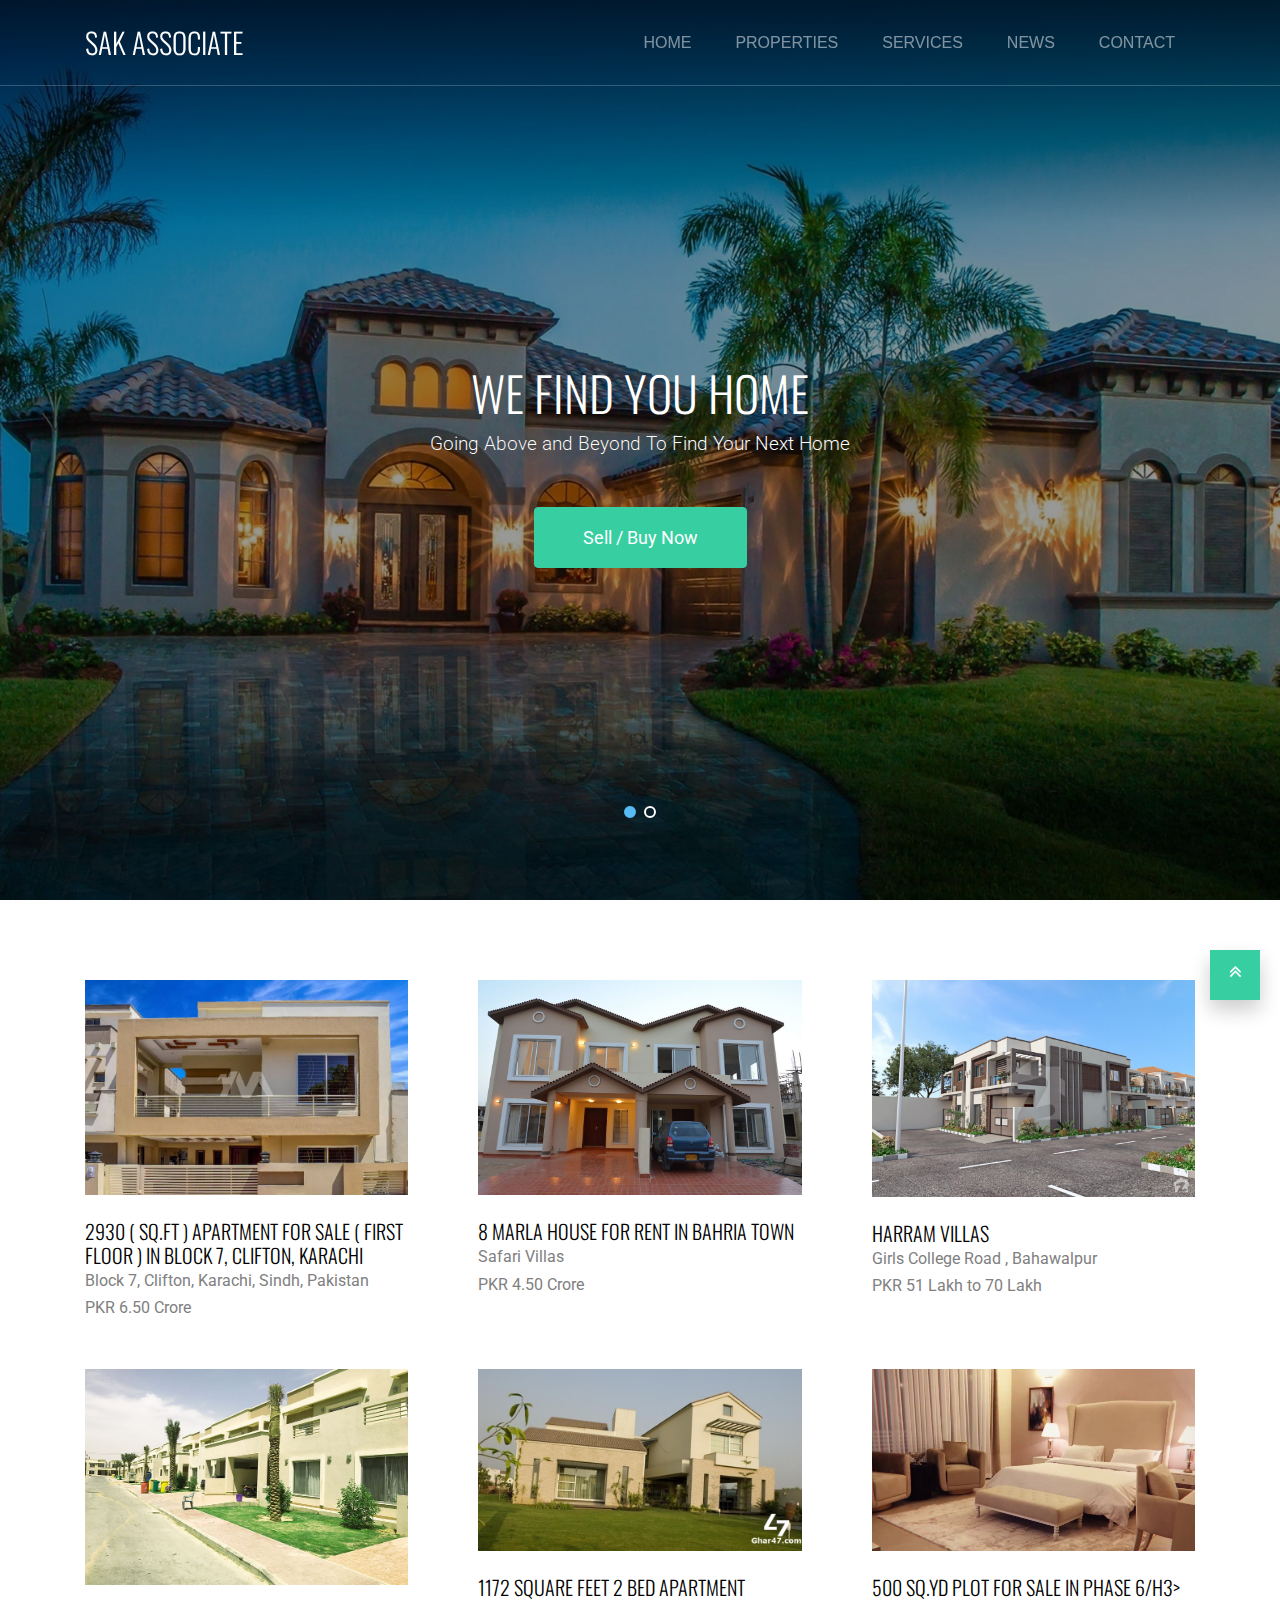
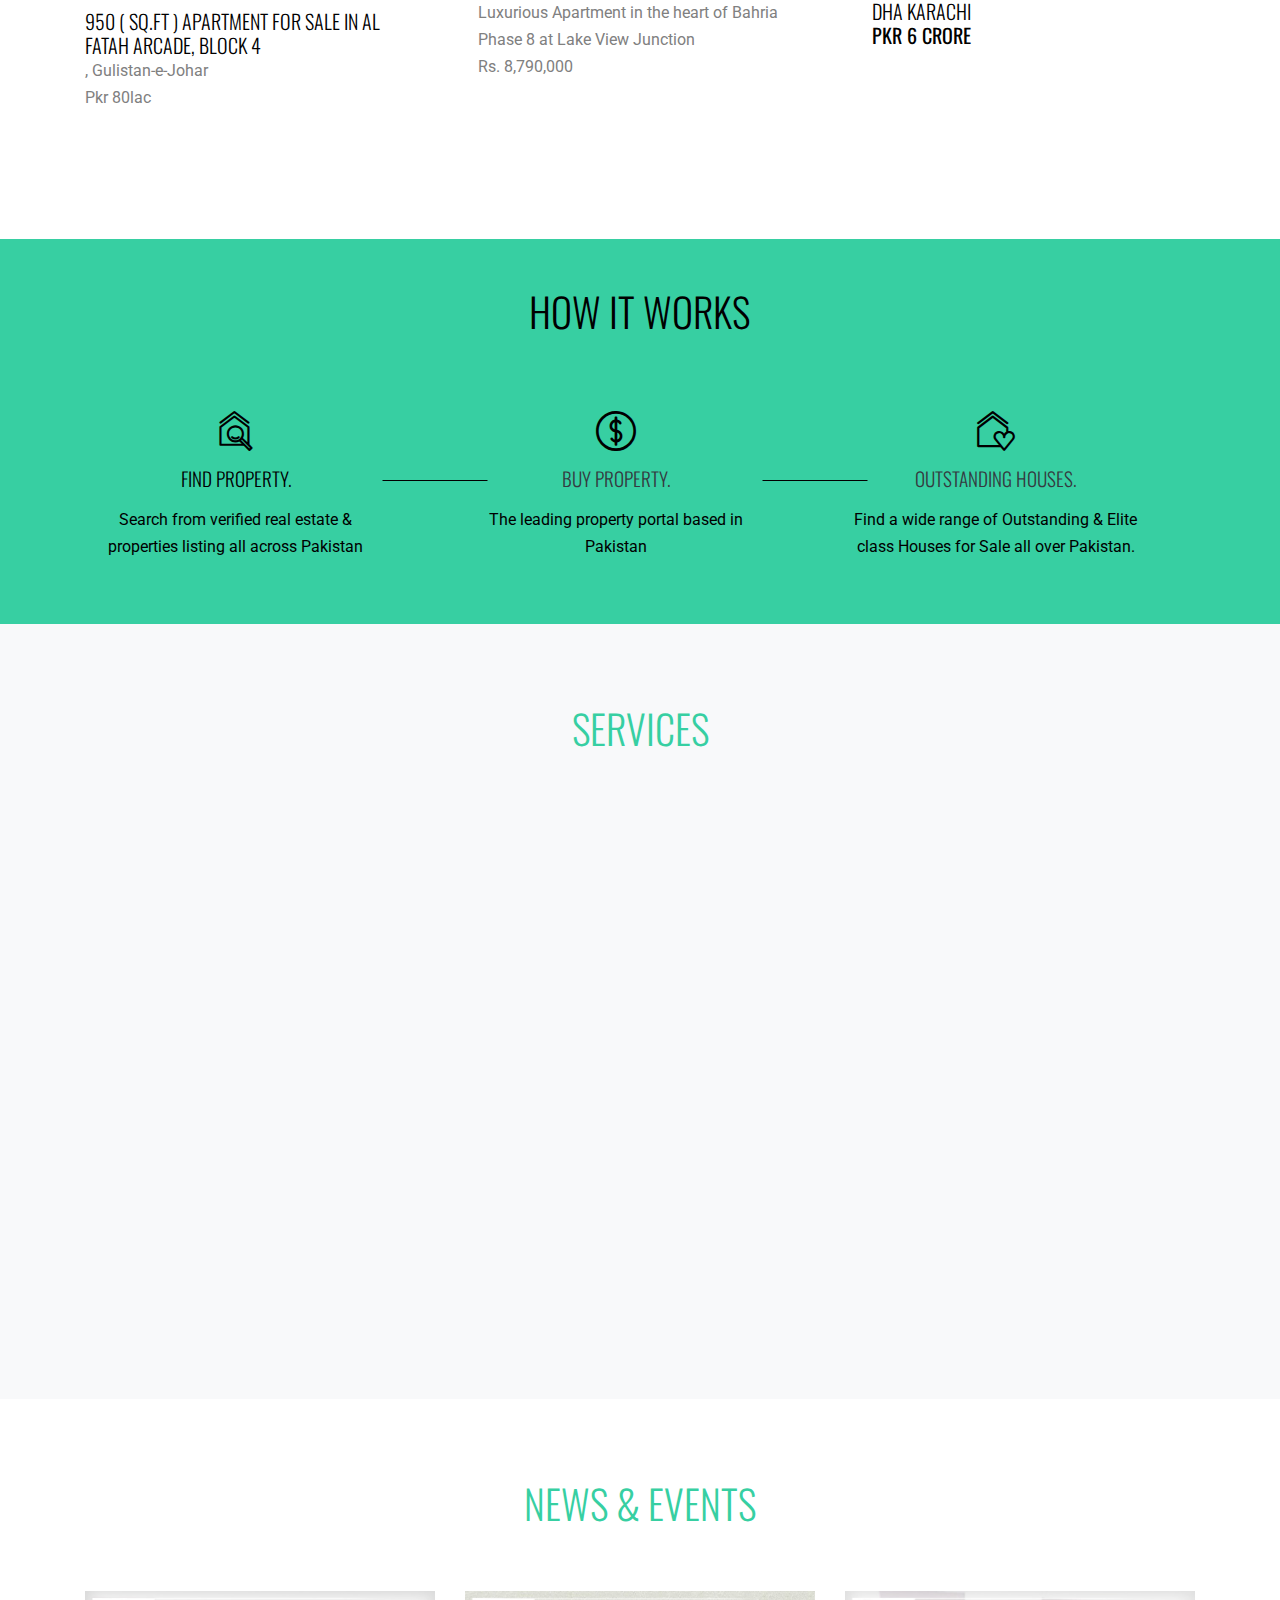
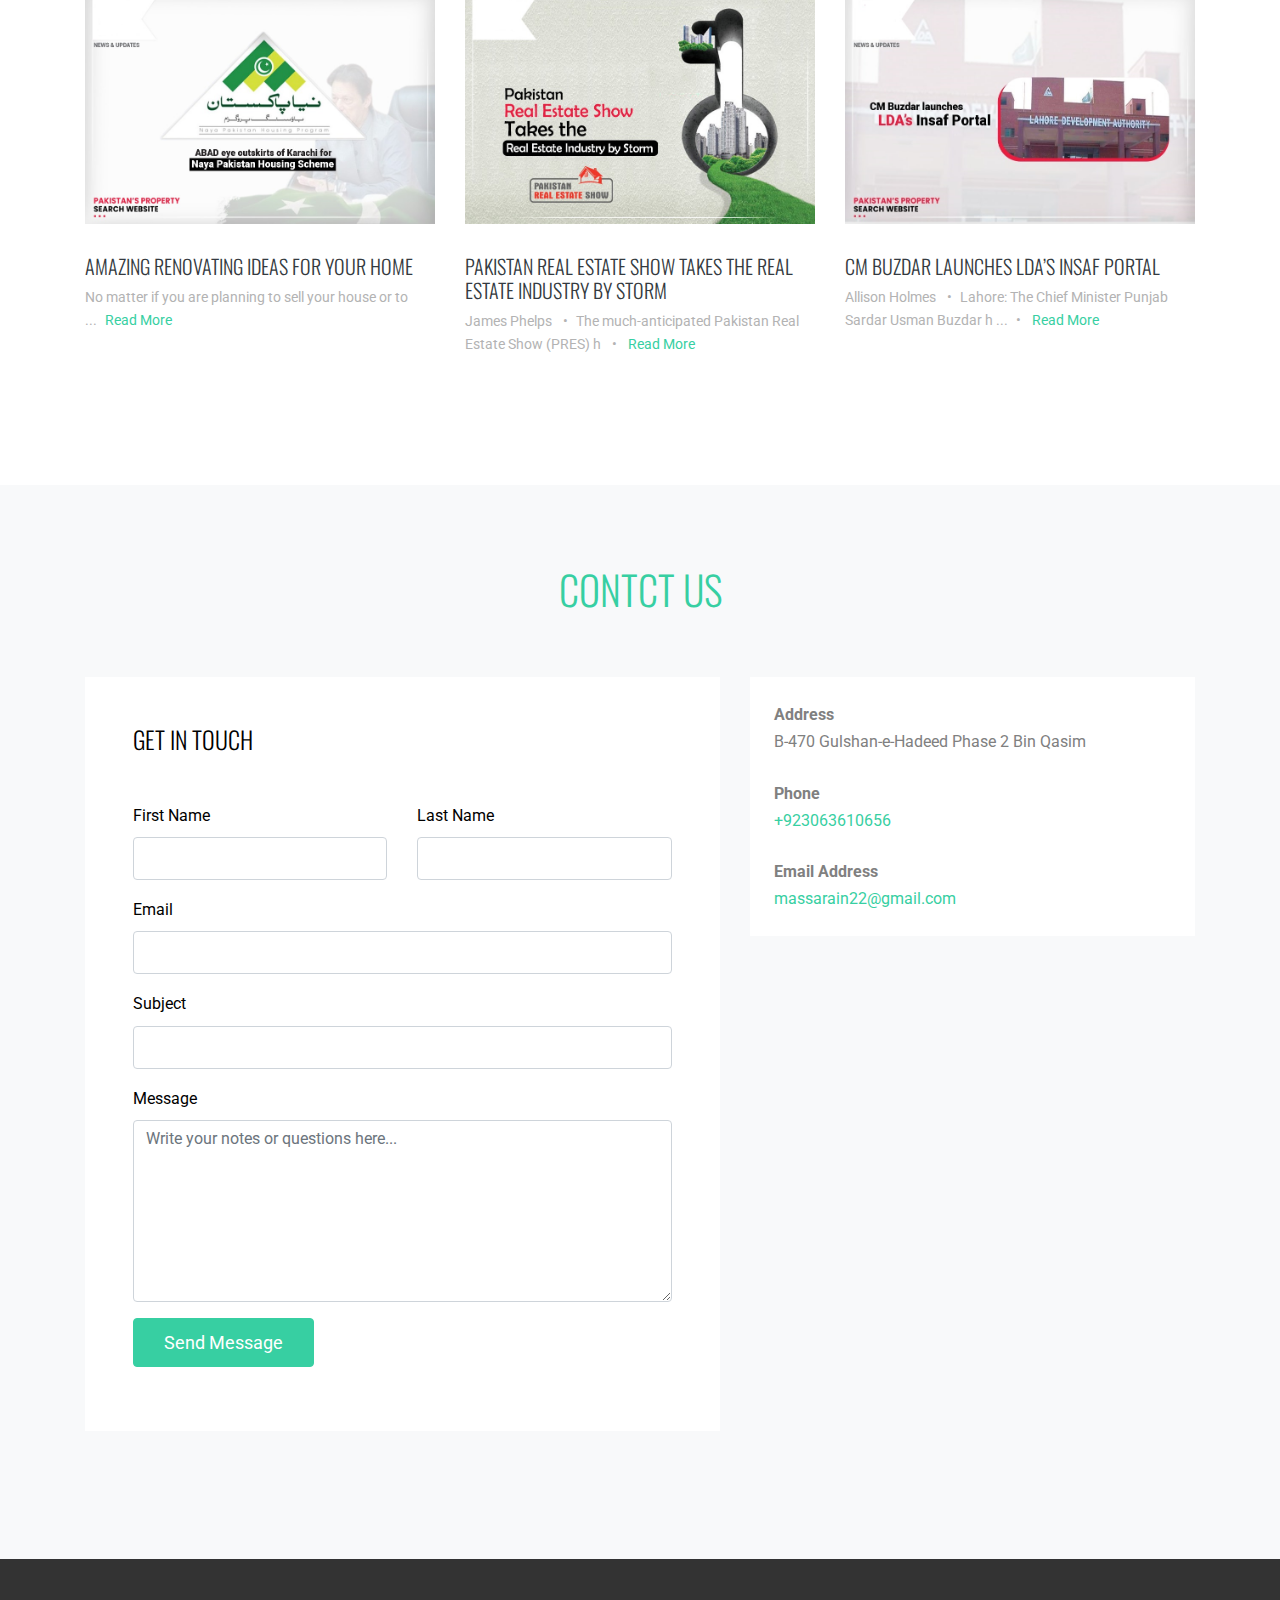
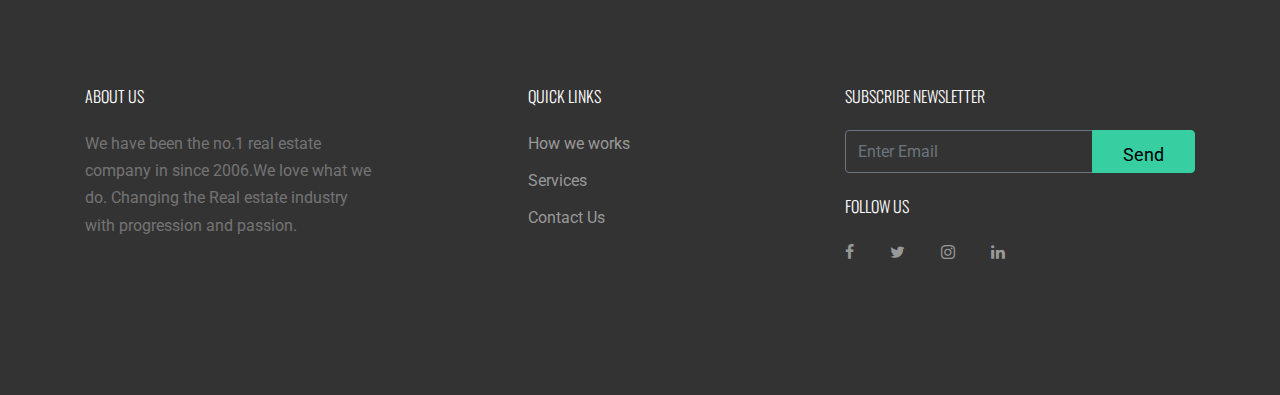
<file: index.html>
<!DOCTYPE html>
<html lang="en">
  <head>
    <title>SAK &mdash; Buy & Sell Property In Pakistan</title>
    <meta charset="utf-8">
    <meta name="viewport" content="width=device-width, initial-scale=1, shrink-to-fit=no">

    <link href="https://fonts.googleapis.com/css?family=Roboto:300,400,900|Oswald:300,400,700" rel="stylesheet">
    <link rel="stylesheet" href="fonts/icomoon/style.css">

    <link rel="stylesheet" href="css/bootstrap.min.css">
    <link rel="stylesheet" href="css/jquery-ui.css">
    <link rel="stylesheet" href="css/owl.carousel.min.css">
    <link rel="stylesheet" href="css/owl.theme.default.min.css">
    <link rel="stylesheet" href="css/owl.theme.default.min.css">

    <link rel="stylesheet" href="css/jquery.fancybox.min.css">

    <link rel="stylesheet" href="css/bootstrap-datepicker.css">

    <link rel="stylesheet" href="fonts/flaticon/font/flaticon.css">

    <link rel="stylesheet" href="css/aos.css">

    <link rel="stylesheet" href="css/style.css">
    
  </head>
  <body data-spy="scroll" data-target=".site-navbar-target" data-offset="300">
  
  <div class="site-wrap">

    <div class="site-mobile-menu site-navbar-target">
      <div class="site-mobile-menu-header">
        <div class="site-mobile-menu-close mt-3">
          <span class="icon-close2 js-menu-toggle"></span>
        </div>
      </div>
      <div class="site-mobile-menu-body"></div>
    </div>
   
    
    <header class="site-navbar py-4 js-sticky-header site-navbar-target" role="banner">

      <div class="container">
        <div class="row align-items-center">
          
          <div class="col-6 col-xl-2">

             <h1 class="mb-0 site-logo m-0 p-0"><a href="index.html" class="mb-0">SAK ASSOCIATE</a></h1>
          </div>

          <div class="col-12 col-md-10 d-none d-xl-block">
            <nav class="site-navigation position-relative text-right" role="navigation">

              <ul class="site-menu main-menu js-clone-nav mr-auto d-none d-lg-block">
                <li><a href="#home-section" class="nav-link">Home</a></li>
                <li><a href="#properties-section" class="nav-link">Properties</a></li>
                <li><a href="#services-section" class="nav-link">Services</a></li>
               
                <li><a href="#news-section" class="nav-link">News</a></li>
             
                <li><a href="#contact-section" class="nav-link">Contact</a></li>
              </ul>
            </nav>
          </div>


          <div class="col-6 d-inline-block d-xl-none ml-md-0 py-3"><a href="#" class="site-menu-toggle js-menu-toggle text-white float-right"><span class="icon-menu h3"></span></a></div>

        </div>
      </div>
      
    </header>

    
    <div class="site-block-wrap">
    <div class="owl-carousel with-dots">
      <div class="site-blocks-cover overlay overlay-2" style="background-image: url(images/hero_2.jpg);" data-aos="fade" id="home-section">


        <div class="container">
          <div class="row align-items-center justify-content-center">
            <div class="col-md-6 mt-lg-5 text-center">
              <h1 class="text-shadow">WE FIND YOU HOME</h1>
              <p class="mb-5 text-shadow">Going Above and Beyond To Find Your Next Home</p>
              <p><a href="#" target="_blank" class="btn btn-primary px-5 py-3">Sell / Buy Now</a></p>
             
            </div>
          </div>
        </div>
  
        
      </div>  
  
      <div class="site-blocks-cover overlay overlay-2" style="background-image: url(images/hero_1.jpg);" data-aos="fade" id="home-section">
  
  
        <div class="container">
          <div class="row align-items-center justify-content-center">
            <div class="col-md-6 mt-lg-5 text-center">
              <h1 class="text-shadow">
                Rent and Buy Properties</h1>
              <p class="mb-5 text-shadow">Buying a bigger home doesn’t mean spending more money </p>
              <p><a href="#" target="_blank" class="btn btn-primary px-5 py-3">Sell / Buy Now</a></p>
              
              
            </div>
          </div>
        </div>
  
        
      </div>  
    </div>   
    
  </div>      


  <div class="site-section" id="properties-section">
      <div class="container">
        <div class="row large-gutters">
          <div class="col-md-6 col-lg-4 mb-5 mb-lg-5 ">
            <div class="ftco-media-1">
              <div class="ftco-media-1-inner">
                <a href="property-single.html" class="d-inline-block mb-4"><img src="images/property_1.jpg" alt="FImageo" class="img-fluid"></a>
                <div class="ftco-media-details">
                  <h3>2930 ( sq.ft ) apartment for sale ( first floor ) in Block 7, Clifton, Karachi</h3>
                  <p>Block 7, Clifton, Karachi, Sindh, Pakistan</p>
                  <strong>PKR 6.50 Crore</strong>
                </div>
  
              </div> 
            </div>
          </div>
          <div class="col-md-6 col-lg-4 mb-5 mb-lg-5 ">
              <div class="ftco-media-1">
                  <div class="ftco-media-1-inner">
                    <a href="property-single.html" class="d-inline-block mb-4"><img src="images/property_2.jpg" alt="Image" class="img-fluid"></a>
                    <div class="ftco-media-details">
                      <h3>8 Marla house for rent in Bahria Town</h3>
                      <p>Safari Villas</p>
                      <strong>PKR 4.50 Crore</strong>
                    </div>
      
                  </div> 
                </div>
          </div>
          <div class="col-md-6 col-lg-4 mb-5 mb-lg-5 ">
              <div class="ftco-media-1">
                  <div class="ftco-media-1-inner">
                    <a href="property-single.html" class="d-inline-block mb-4"><img src="images/property_3.jpg" alt="Image" class="img-fluid"></a>
                    <div class="ftco-media-details">
                      <h3>Harram Villas</h3>
                      <p>Girls College Road , Bahawalpur</p>
                      <strong>PKR 51 Lakh to 70 Lakh</strong>
                    </div>
      
                  </div> 
                </div>
          </div>

          <div class="col-md-6 col-lg-4 mb-5 mb-lg-5 ">
              <div class="ftco-media-1">
                <div class="ftco-media-1-inner">
                  <a href="property-single.html" class="d-inline-block mb-4"><img src="images/property_4.jpg" alt="Image" class="img-fluid"></a>
                  <div class="ftco-media-details">
                    <h3>950 ( sq.ft ) apartment for sale in Al Fatah Arcade, Block 4</h3>
                    <p>, Gulistan-e-Johar</p>
                    <strong>Pkr 80lac</strong>
                  </div>
    
                </div> 
              </div>
            </div>
            <div class="col-md-6 col-lg-4 mb-5 mb-lg-5 ">
                <div class="ftco-media-1">
                    <div class="ftco-media-1-inner">
                      <a href="property-single.html" class="d-inline-block mb-4"><img src="images/property_5.jpg" alt="Image" class="img-fluid"></a>
                      <div class="ftco-media-details">
                        <h3>1172 Square Feet 2 Bed Apartment</h3>
                        <p>Luxurious Apartment in the heart of Bahria Phase 8 at Lake View Junction</p>
                        <strong>Rs. 8,790,000</strong>
                      </div>
        
                    </div> 
                  </div>
            </div>
            <div class="col-md-6 col-lg-4 mb-5 mb-lg-5 ">
                <div class="ftco-media-1">
                    <div class="ftco-media-1-inner">
                      <a href="property-single.html" class="d-inline-block mb-4"><img src="images/property_6.jpg" alt="Image" class="img-fluid"></a>
                      <div class="ftco-media-details">
                        <h3>500 Sq.yd Plot for Sale in Phase 6/h3>
                        <p>DHA Karachi</p>
                        <strong>PKR 6 Crore</strong>
                      </div>
        
                    </div> 
                  </div>
            </div>

        </div>
      </div>
    </div>
    
  
    <section class="py-5 bg-primary site-section how-it-works" id="howitworks-section">
      <div class="container">
        <div class="row mb-5 justify-content-center">
          <div class="col-md-7 text-center">
            <h2 class="section-title mb-3 text-black">How It Works</h2>
          </div>
        </div>
        <div class="row">
          <div class="col-md-4 text-center">
            <div class="pr-5 first-step">
              
              <span class="custom-icon flaticon-house text-black"></span>
              <h3 class="text-black">Find Property.</h3>
              <p class="text-black">Search from verified real estate & properties listing all across Pakistan </p>
            </div>
          </div>

          <div class="col-md-4 text-center">
            <div class="pr-5 second-step">
            
              <span class="custom-icon flaticon-coin text-black"></span>
              <h3 class="text-dark">Buy Property.</h3>
              <p class="text-black">The leading property portal based in Pakistan </p>
            </div>
          </div>

          <div class="col-md-4 text-center">
            <div class="pr-5">
            
              <span class="custom-icon flaticon-home text-black"></span>
              <h3 class="text-dark">Outstanding Houses.</h3>
              <p class="text-black">Find a wide range of Outstanding & Elite class Houses for Sale all over Pakistan.</p>
            </div>
          </div>
        </div>
      </div>  
    </section>

    <section class="site-section bg-light" id="services-section">
      <div class="container">
        <div class="row mb-5">
          <div class="col-12 text-center">
            <h2 class="section-title mb-3">Services</h2>
          </div>
        </div>
        <div class="row align-items-stretch">
          <div class="col-md-6 col-lg-4 mb-4 mb-lg-4" data-aos="fade-up">
            <div class="unit-4 d-flex">
              <div class="unit-4-icon mr-4"><span class="text-primary flaticon-house"></span></div>
              <div>
                <h3>Find Property</h3>
                <p>Find and interact with Real Estate Professionals, locate properties of interest in Karachi, Lahore, Islamabad and all over Pakistan..</p>
                <p><a href="#">Learn More</a></p>
              </div>
            </div>
          </div>
          <div class="col-md-6 col-lg-4 mb-4 mb-lg-4" data-aos="fade-up" data-aos-delay="100">
            <div class="unit-4 d-flex">
              <div class="unit-4-icon mr-4"><span class="text-primary flaticon-coin"></span></div>
              <div>
                <h3>Buy Property</h3>
                <p>Pakistan's smartest property portal, lets you buy, rent and sell houses, plots, shops, flats in Islamabad, Rawalpindi, Lahore and other cities.</p>
                <p><a href="#">Learn More</a></p>
              </div>
            </div>
          </div>
          <div class="col-md-6 col-lg-4 mb-4 mb-lg-4" data-aos="fade-up" data-aos-delay="200">
            <div class="unit-4 d-flex">
              <div class="unit-4-icon mr-4"><span class="text-primary flaticon-home"></span></div>
              <div>
                <h3>Beautiful Home</h3>
                <p>Combining old world values with 21st century vision, Beautiful Homes Realty is one of the most respected real estate firms in South Florida. Featured Properties.</p>
                <p><a href="#">Learn More</a></p>
              </div>
            </div>
          </div>


          <div class="col-md-6 col-lg-4 mb-4 mb-lg-4" data-aos="fade-up" data-aos-delay="300">
            <div class="unit-4 d-flex">
              <div class="unit-4-icon mr-4"><span class="text-primary flaticon-flat"></span></div>
              <div>
                <h3>Buildings &amp; Lands</h3>
                <p>SAK is property, buildings, underground, and air rights. The 4 types are residential, commercial, industrial, and land. .</p>
                <p><a href="#">Learn More</a></p>
              </div>
            </div>
          </div>
          <div class="col-md-6 col-lg-4 mb-4 mb-lg-4" data-aos="fade-up" data-aos-delay="400">
            <div class="unit-4 d-flex">
              <div class="unit-4-icon mr-4"><span class="text-primary flaticon-location"></span></div>
              <div>
                <h3>Property Locator</h3>
                <p>Property Finder Group is the leading real estate digital platform in the Region. Providing you with the most convenient house hunting journey in the Middle East .</p>
                <p><a href="#">Learn More</a></p>
              </div>
            </div>
          </div>
          <div class="col-md-6 col-lg-4 mb-4 mb-lg-4" data-aos="fade-up" data-aos-delay="500">
            <div class="unit-4 d-flex">
              <div class="unit-4-icon mr-4"><span class="text-primary flaticon-mobile-phone"></span></div>
              <div>
                <h3>Mobile Apps</h3>
                <p>Download the SAK Associates app and rental app and make it easy to buy/sale property anywhere in pakistan.</p>
                <p><a href="#">Learn More</a></p>
              </div>
            </div>
          </div>

        </div>
      </div>
    </section>

   

    
    <section class="site-section" id="news-section">
      <div class="container">
        <div class="row mb-5">
          <div class="col-12 text-center">
            <h2 class="section-title mb-3">News &amp; Events</h2>
          </div>
        </div>

        <div class="row">
          <div class="col-md-6 col-lg-4 mb-4 mb-lg-4">
            <div class="h-entry">
              <a href="single.html"><img src="images/news1.jpg" alt="Image" class="img-fluid"></a>
              <h2 class="font-size-regular"><a href="single.html" class="text-dark">AMAZING RENOVATING IDEAS FOR YOUR HOME</a></h2>
              <div class="meta mb-4">No matter if you are planning to sell your house or to ...<span class="mx-2"><a href="single.html">Read More</a></div>
            </div> 
          </div>
          <div class="col-md-6 col-lg-4 mb-4 mb-lg-4">
            <div class="h-entry">
              <a href="single.html"><img src="images/news2.jpg" alt="Image" class="img-fluid"></a>
              <h2 class="font-size-regular"><a href="single.html" class="text-dark">PAKISTAN REAL ESTATE SHOW TAKES THE REAL ESTATE INDUSTRY BY STORM</a></h2>
              <div class="meta mb-4">James Phelps <span class="mx-2">&bullet;</span>The much-anticipated Pakistan Real Estate Show (PRES) h <span class="mx-2">&bullet;</span> <a href="single.html">Read More</a></div>
              
            </div>
          </div>
          <div class="col-md-6 col-lg-4 mb-4 mb-lg-4">
            <div class="h-entry">
              <a href="single.html"><img src="images/news3.jpg" alt="Image" class="img-fluid"></a>
              <h2 class="font-size-regular"><a href="single.html" class="text-dark">CM BUZDAR LAUNCHES LDA’S INSAF PORTAL</a></h2>
              <div class="meta mb-4">Allison Holmes <span class="mx-2">&bullet;</span>Lahore: The Chief Minister Punjab Sardar Usman Buzdar h ...<span class="mx-2">&bullet;</span> <a href="single.html">Read More</a></div>
            </div> 
          </div>
          
        </div>
      </div>
    </section>

   
    <section class="site-section bg-light bg-image" id="contact-section">
      <div class="container">
        <div class="row mb-5">
          <div class="col-12 text-center">
            <h2 class="section-title mb-3">Contct Us</h2>
          </div>
        </div>
        <div class="row">
          <div class="col-md-7 mb-5">

            

            <form action="#" class="p-5 bg-white">
              
              <h2 class="h4 text-black mb-5">Get In Touch</h2> 

              <div class="row form-group">
                <div class="col-md-6 mb-3 mb-md-0">
                  <label class="text-black" for="fname">First Name</label>
                  <input type="text" id="fname" class="form-control">
                </div>
                <div class="col-md-6">
                  <label class="text-black" for="lname">Last Name</label>
                  <input type="text" id="lname" class="form-control">
                </div>
              </div>

              <div class="row form-group">
                
                <div class="col-md-12">
                  <label class="text-black" for="email">Email</label> 
                  <input type="email" id="email" class="form-control">
                </div>
              </div>

              <div class="row form-group">
                
                <div class="col-md-12">
                  <label class="text-black" for="subject">Subject</label> 
                  <input type="subject" id="subject" class="form-control">
                </div>
              </div>

              <div class="row form-group">
                <div class="col-md-12">
                  <label class="text-black" for="message">Message</label> 
                  <textarea name="message" id="message" cols="30" rows="7" class="form-control" placeholder="Write your notes or questions here..."></textarea>
                </div>
              </div>

              <div class="row form-group">
                <div class="col-md-12">
                  <input type="submit" value="Send Message" class="btn btn-primary btn-md text-white">
                </div>
              </div>

  
            </form>
          </div>
          <div class="col-md-5">
            
            <div class="p-4 mb-3 bg-white">
              <p class="mb-0 font-weight-bold">Address</p>
              <p class="mb-4">B-470 Gulshan-e-Hadeed Phase 2 Bin Qasim</p>

              <p class="mb-0 font-weight-bold">Phone</p>
              <p class="mb-4"><a href="#">+923063610656</a></p>

              <p class="mb-0 font-weight-bold">Email Address</p>
              <p class="mb-0"><a href="#">massarain22@gmail.com</a></p>

            </div>
            
          </div>
        </div>
      </div>
    </section>

    
    <footer class="site-footer">
      <div class="container">
        <div class="row">
          <div class="col-md-8">
            <div class="row">
              <div class="col-md-5">
                <h2 class="footer-heading mb-4">About Us</h2>
                <p>We have been the no.1 real estate company in since 2006.We love what we do. Changing the Real estate industry with progression and passion.</p>
              </div>
              <div class="col-md-3 mx-auto">
                <h2 class="footer-heading mb-4">Quick Links</h2>
                <ul class="list-unstyled">
                  
                  <li><a href="#howitworks-section">How we works</a></li>
                  <li><a href="#services-section">Services</a></li>
                  <li><a href="#contact-section">Contact Us</a></li>
                </ul>
              </div>
        </div>
          </div>
          <div class="col-md-4">
            <div class="mb-4">
              <h2 class="footer-heading mb-4">Subscribe Newsletter</h2>
            <form action="#" method="post" class="footer-subscribe">
              <div class="input-group mb-3">
                <input type="text" class="form-control border-secondary text-white bg-transparent" placeholder="Enter Email" aria-label="Enter Email" aria-describedby="button-addon2">
                <div class="input-group-append">
                  <button class="btn btn-primary text-black" type="button" id="button-addon2">Send</button>
                </div>
              </div>
            </form>  
            </div>
            
            <div class="">
              <h2 class="footer-heading mb-4">Follow Us</h2>
                <a href="#" class="pl-0 pr-3"><span class="icon-facebook"></span></a>
                <a href="#" class="pl-3 pr-3"><span class="icon-twitter"></span></a>
                <a href="#" class="pl-3 pr-3"><span class="icon-instagram"></span></a>
                <a href="#" class="pl-3 pr-3"><span class="icon-linkedin"></span></a>
            </div>


          </div>
        </div>
        
      </div>
    </footer>

  </div> <!-- .site-wrap -->

  <a href="#top" class="gototop"><span class="icon-angle-double-up"></span></a> 

  <script src="js/jquery-3.3.1.min.js"></script>
  <script src="js/jquery-ui.js"></script>
  <script src="js/popper.min.js"></script>
  <script src="js/bootstrap.min.js"></script>
  <script src="js/owl.carousel.min.js"></script>
  <script src="js/jquery.countdown.min.js"></script>
  <script src="js/bootstrap-datepicker.min.js"></script>
  <script src="js/jquery.easing.1.3.js"></script>
  <script src="js/aos.js"></script>
  <script src="js/jquery.fancybox.min.js"></script>
  <script src="js/jquery.sticky.js"></script>

  
  <script src="js/main.js"></script>
    
  </body>
</html>
</file>
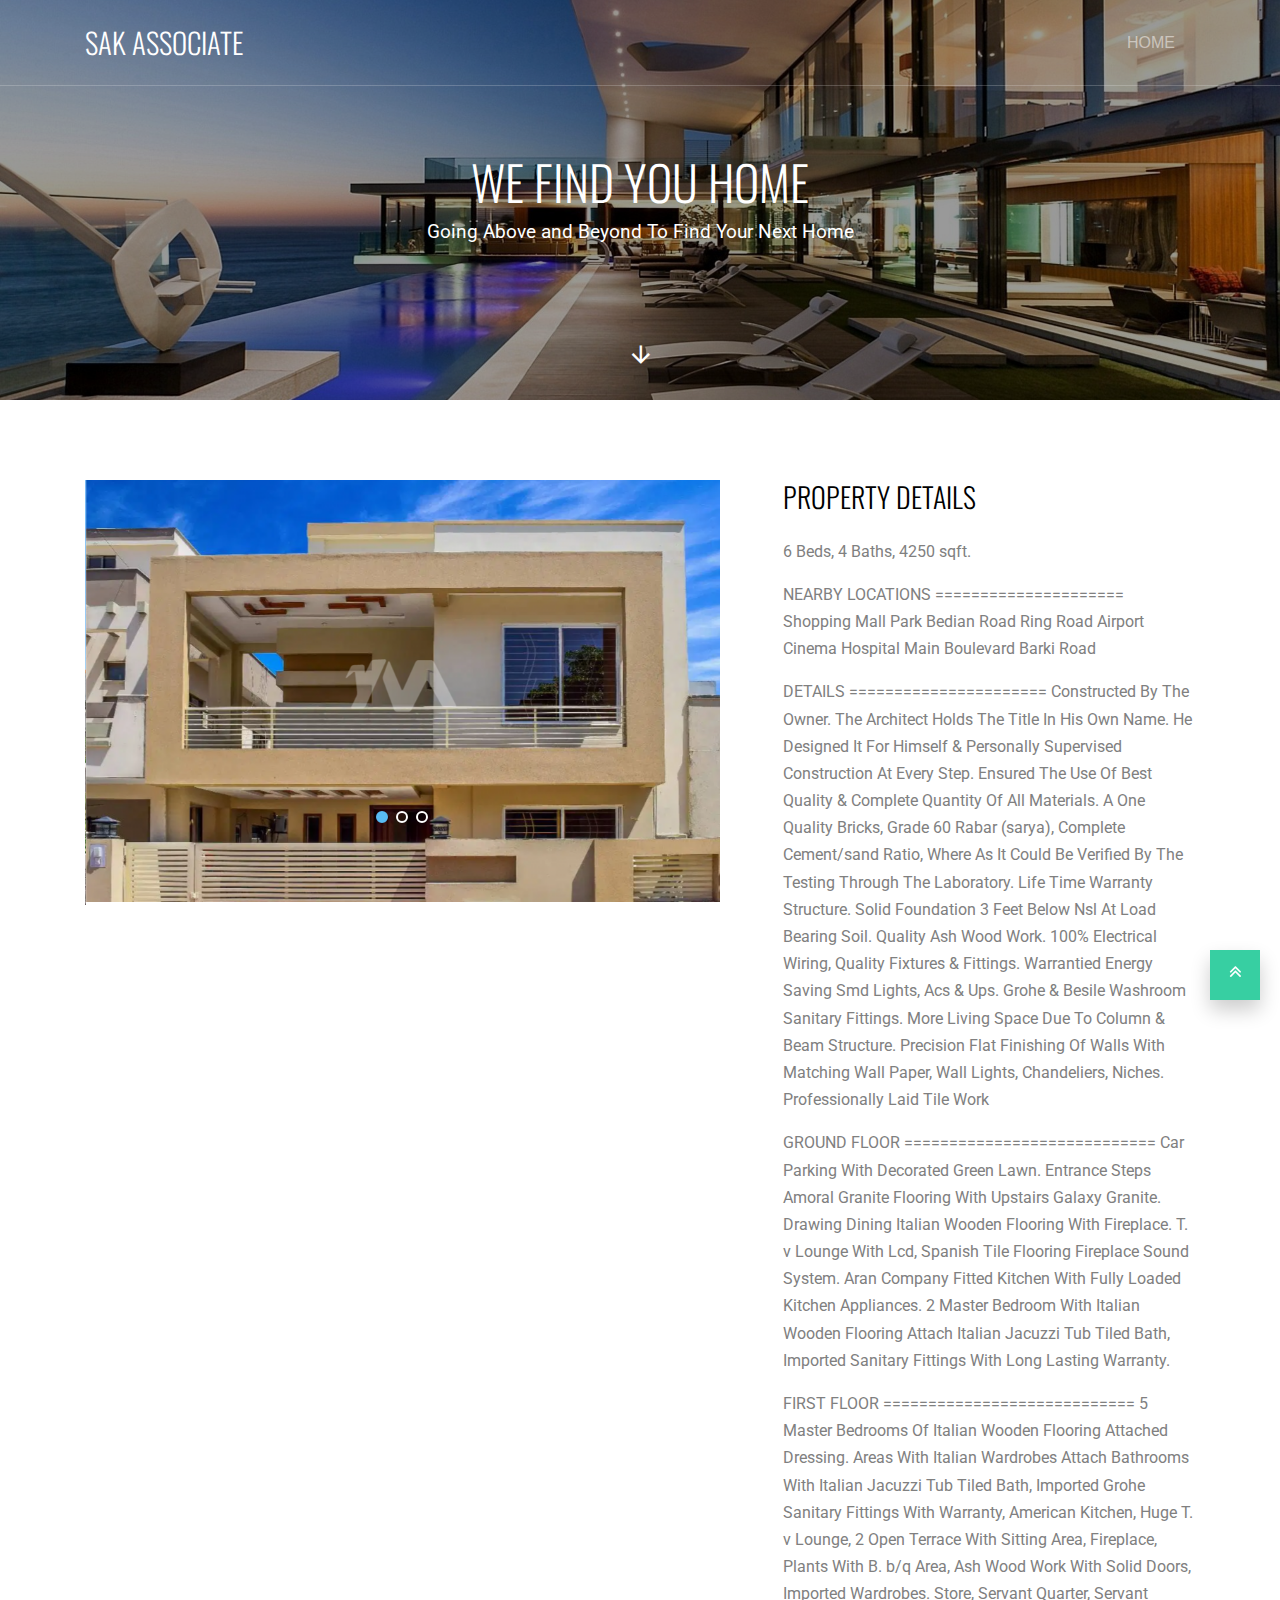
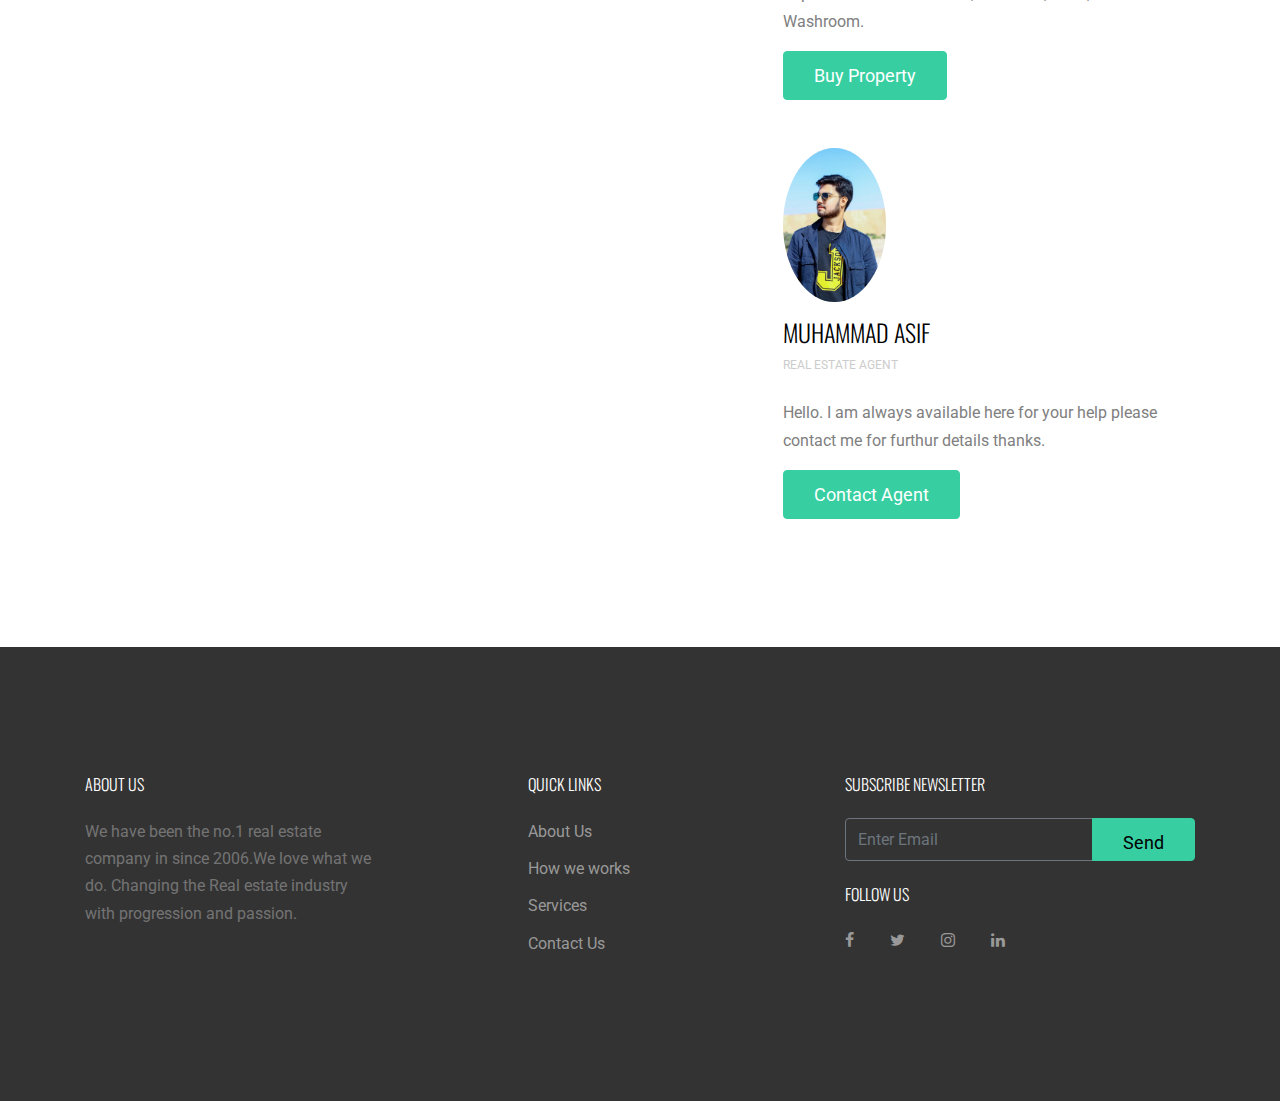
<file: property-single.html>
<!DOCTYPE html>
<html lang="en">
  <head>
    <title>SAK &mdash; Buy & Sell Property In Pakistan</title>
    <meta charset="utf-8">
    <meta name="viewport" content="width=device-width, initial-scale=1, shrink-to-fit=no">

    <link href="https://fonts.googleapis.com/css?family=Roboto:300,400,900|Oswald:300,400,700" rel="stylesheet">
    <link rel="stylesheet" href="fonts/icomoon/style.css">

    <link rel="stylesheet" href="css/bootstrap.min.css">
    <link rel="stylesheet" href="css/jquery-ui.css">
    <link rel="stylesheet" href="css/owl.carousel.min.css">
    <link rel="stylesheet" href="css/owl.theme.default.min.css">
    <link rel="stylesheet" href="css/owl.theme.default.min.css">

    <link rel="stylesheet" href="css/jquery.fancybox.min.css">

    <link rel="stylesheet" href="css/bootstrap-datepicker.css">

    <link rel="stylesheet" href="fonts/flaticon/font/flaticon.css">

    <link rel="stylesheet" href="css/aos.css">

    <link rel="stylesheet" href="css/style.css">
    
  </head>
  <body data-spy="scroll" data-target=".site-navbar-target" data-offset="300">
  
  <div class="site-wrap">

    <div class="site-mobile-menu site-navbar-target">
      <div class="site-mobile-menu-header">
        <div class="site-mobile-menu-close mt-3">
          <span class="icon-close2 js-menu-toggle"></span>
        </div>
      </div>
      <div class="site-mobile-menu-body"></div>
    </div>
   
    
    <header class="site-navbar py-4 js-sticky-header site-navbar-target" role="banner">

      <div class="container">
        <div class="row align-items-center">
          
          <div class="col-6 col-xl-2">
            <h1 class="mb-0 site-logo m-0 p-0"><a href="index.html" class="mb-0">SAK ASSOCIATE</a></h1>
          </div>

          <div class="col-12 col-md-10 d-none d-xl-block">
            <nav class="site-navigation position-relative text-right" role="navigation">

              <ul class="site-menu main-menu js-clone-nav mr-auto d-none d-lg-block">
                <li><a href="index.html#home-section" class="nav-link">Home</a></li>
              </ul>
            </nav>
          </div>


          <div class="col-6 d-inline-block d-xl-none ml-md-0 py-3"><a href="#" class="site-menu-toggle js-menu-toggle text-white float-right"><span class="icon-menu h3"></span></a></div>

        </div>
      </div>
      
    </header>

    
    <div class="site-blocks-cover inner-page-cover overlay" style="background-image: url(images/hero_1.jpg);" data-aos="fade">
      <div class="container">
        <div class="row align-items-center justify-content-center">
          <div class="col-md-5 mx-auto mt-lg-5 text-center">
            <h1>WE FIND YOU HOME</h1>
            <p class="mb-5"><strong class="text-white">Going Above and Beyond To Find Your Next Home</strong></p>
            
          </div>
        </div>
      </div>

      <a href="#property-details" class="smoothscroll arrow-down"><span class="icon-arrow_downward"></span></a>
    </div>  

    
    
    <div class="site-section" id="property-details">
      <div class="container">
        <div class="row">
          <div class="col-lg-7">
            <div class="owl-carousel slide-one-item with-dots">
              <div><img src="images/property_1.jpg" alt="Image" class="img-fluid"></div>
              <div><img src="images/property_2.jpg" alt="Image" class="img-fluid"></div>
              <div><img src="images/property_3.jpg" alt="Image" class="img-fluid"></div>
            </div>
          </div>
          <div class="col-lg-5 pl-lg-5 ml-auto">
            <div class="mb-5">
              <h3 class="text-black mb-4">Property Details</h3>
              <p>6 Beds, 4 Baths, 4250 sqft.</p>
             <p>NEARBY LOCATIONS 

              ===================== 
              
              Shopping Mall
              Park
              Bedian Road
              Ring Road
              Airport
              Cinema
              Hospital
              Main Boulevard
              Barki Road</p>
              <p>
              DETAILS
              ======================
              
              Constructed By The Owner. The Architect Holds The Title In His Own Name. He Designed It For Himself & Personally Supervised Construction At Every Step. Ensured The Use Of Best Quality & Complete Quantity Of All Materials. A One Quality Bricks, Grade 60 Rabar (sarya), Complete Cement/sand Ratio, Where As It Could Be Verified By The Testing Through The Laboratory. Life Time Warranty Structure.
              Solid Foundation 3 Feet Below Nsl At Load Bearing Soil.
              Quality Ash Wood Work. 100% Electrical Wiring, Quality Fixtures & Fittings. Warrantied Energy Saving Smd Lights, Acs & Ups.
              Grohe & Besile Washroom Sanitary Fittings.
              More Living Space Due To Column & Beam Structure.
              Precision Flat Finishing Of Walls With Matching Wall Paper, Wall Lights, Chandeliers, Niches. Professionally Laid Tile Work</p>
              <p>
              GROUND FLOOR
              ============================
              
              Car Parking With Decorated Green Lawn.
              Entrance Steps Amoral Granite Flooring With Upstairs Galaxy Granite.
              Drawing Dining Italian Wooden Flooring With Fireplace.
              T. v Lounge With Lcd, Spanish Tile Flooring Fireplace Sound System.
              Aran Company Fitted Kitchen With Fully Loaded Kitchen Appliances.
              2 Master Bedroom With Italian Wooden Flooring Attach Italian Jacuzzi Tub Tiled Bath, Imported Sanitary Fittings With Long Lasting Warranty.</p>
              <p>
              
              FIRST FLOOR
              ============================
              
              5 Master Bedrooms Of Italian Wooden Flooring Attached Dressing.
              Areas With Italian Wardrobes Attach Bathrooms With Italian Jacuzzi Tub Tiled Bath, Imported Grohe Sanitary Fittings With Warranty, American Kitchen, Huge T. v Lounge, 2 Open Terrace With Sitting Area, Fireplace, Plants With B. b/q Area, Ash Wood Work With Solid Doors, Imported Wardrobes. Store, Servant Quarter, Servant Washroom.
            </p>
         
              <p><a href="#" class="btn btn-primary">Buy Property</a></p>
            </div>

            <div class="mb-5">
              
              <div class="mt-5">
                <img src="./images/agent.jpg" alt="Image" class="w-25 mb-3 rounded-circle">
                <h4 class="text-black">MUHAMMAD ASIF</h4>
                <p class="text-muted mb-4">Real Estate Agent</p>
                <p>Hello. I am always available here for your help please contact me for furthur details thanks.</p>
                <p><a href="https://www.facebook.com/massarain" class="btn btn-primary btn-sm">Contact Agent</a></p>
              </div>
            </div>

          </div>
        </div>
      </div>
    </div>

    
    <footer class="site-footer">
      <div class="container">
        <div class="row">
          <div class="col-md-8">
            <div class="row">
              <div class="col-md-5">
                <h2 class="footer-heading mb-4">About Us</h2>
                <p>We have been the no.1 real estate company in since 2006.We love what we do. Changing the Real estate industry with progression and passion.</p>
              </div>
              <div class="col-md-3 mx-auto">
                <h2 class="footer-heading mb-4">Quick Links</h2>
                <ul class="list-unstyled">
                  <li><a href="#aboutus.html">About Us</a></li>
                  <li><a href="#howitworks-section">How we works</a></li>
                  <li><a href="#services-section">Services</a></li>
                  <li><a href="#contact-section">Contact Us</a></li>
                </ul>
              </div>
        </div>
          </div>
          <div class="col-md-4">
            <div class="mb-4">
              <h2 class="footer-heading mb-4">Subscribe Newsletter</h2>
            <form action="#" method="post" class="footer-subscribe">
              <div class="input-group mb-3">
                <input type="text" class="form-control border-secondary text-white bg-transparent" placeholder="Enter Email" aria-label="Enter Email" aria-describedby="button-addon2">
                <div class="input-group-append">
                  <button class="btn btn-primary text-black" type="button" id="button-addon2">Send</button>
                </div>
              </div>
            </form>  
            </div>
            
            <div class="">
              <h2 class="footer-heading mb-4">Follow Us</h2>
                <a href="#" class="pl-0 pr-3"><span class="icon-facebook"></span></a>
                <a href="#" class="pl-3 pr-3"><span class="icon-twitter"></span></a>
                <a href="#" class="pl-3 pr-3"><span class="icon-instagram"></span></a>
                <a href="#" class="pl-3 pr-3"><span class="icon-linkedin"></span></a>
            </div>


          </div>
        </div>
        
      </div>
    </footer>

  </div> <!-- .site-wrap -->

  <a href="#top" class="gototop"><span class="icon-angle-double-up"></span></a> 

  <script src="js/jquery-3.3.1.min.js"></script>
  <script src="js/jquery-ui.js"></script>
  <script src="js/popper.min.js"></script>
  <script src="js/bootstrap.min.js"></script>
  <script src="js/owl.carousel.min.js"></script>
  <script src="js/jquery.countdown.min.js"></script>
  <script src="js/bootstrap-datepicker.min.js"></script>
  <script src="js/jquery.easing.1.3.js"></script>
  <script src="js/aos.js"></script>
  <script src="js/jquery.fancybox.min.js"></script>
  <script src="js/jquery.sticky.js"></script>

  
  <script src="js/main.js"></script>
    
  </body>
</html>
</file>
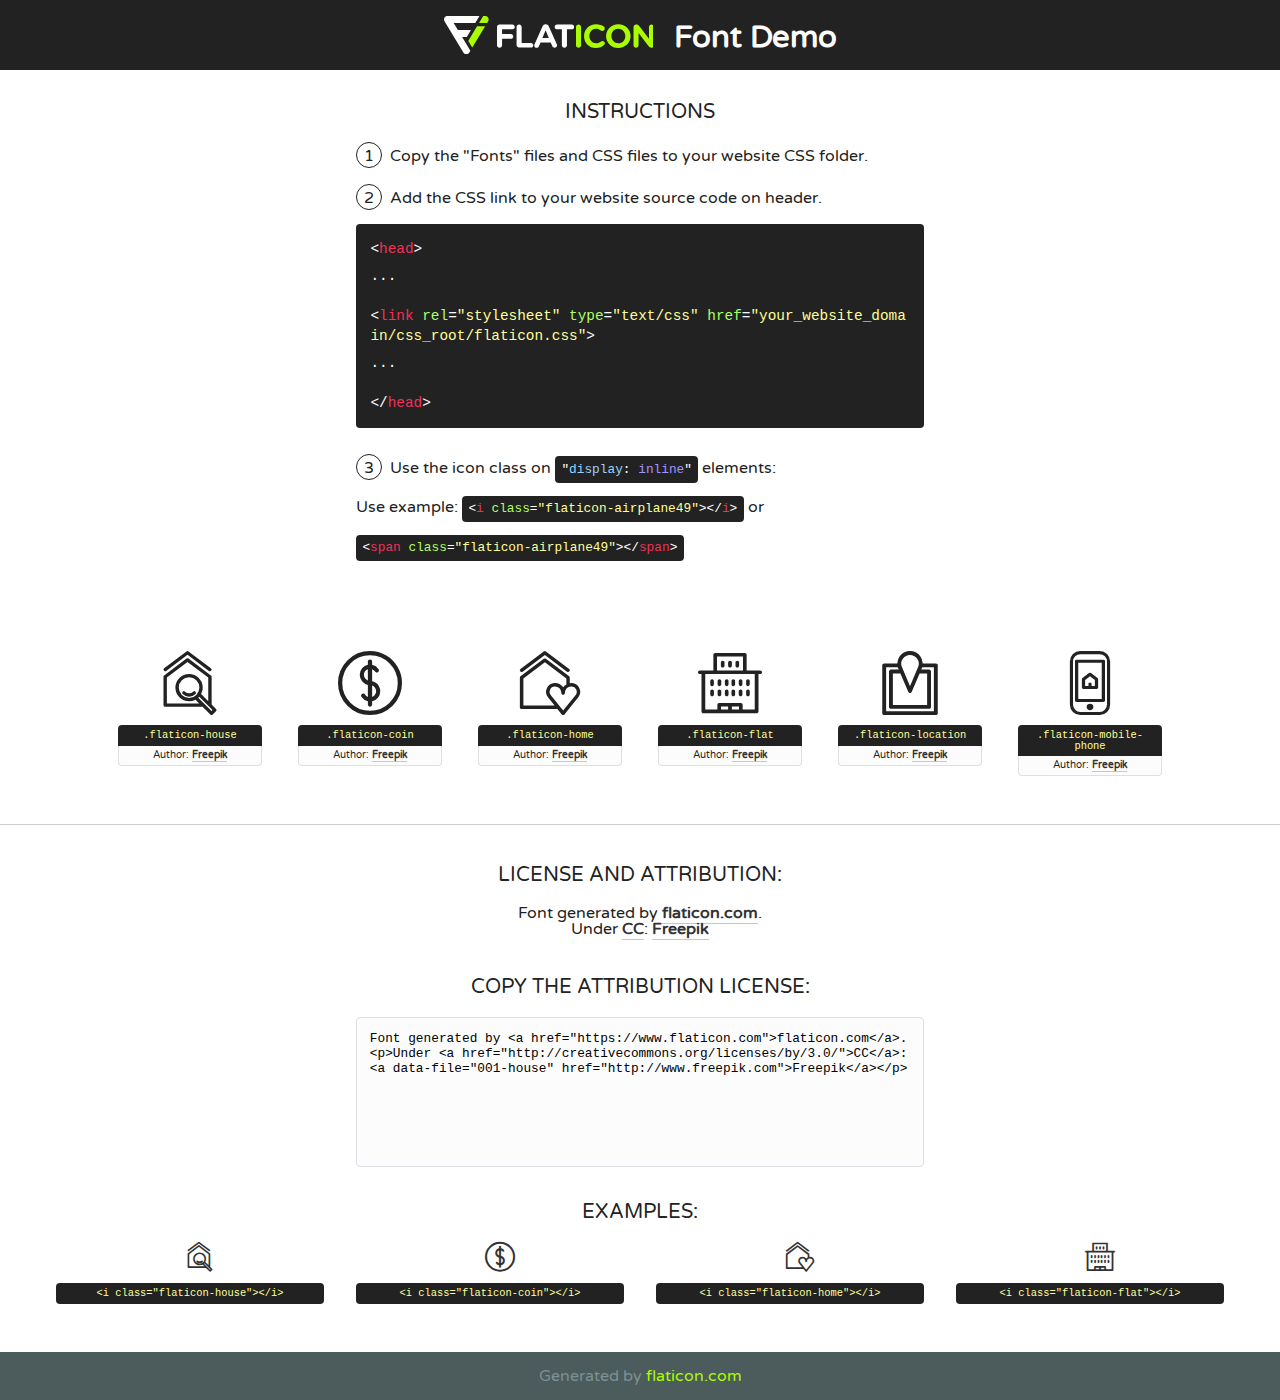
<file: fonts/flaticon/font/flaticon.html>
<!DOCTYPE html>
<!--
  Flaticon icon font: Flaticon
  Creation date: 28/03/2019 08:10
-->
<html>
<!DOCTYPE html>
<html>

<head>
    <title>Flaticon WebFont</title>
    <link href="http://fonts.googleapis.com/css?family=Varela+Round" rel="stylesheet" type="text/css" />
    <link rel="stylesheet" type="text/css" href="flaticon.css">
    <meta charset="UTF-8">
    <style>
    html, body, div, span, applet, object, iframe,
    h1, h2, h3, h4, h5, h6, p, blockquote, pre,
    a, abbr, acronym, address, big, cite, code,
    del, dfn, em, img, ins, kbd, q, s, samp,
    small, strike, strong, sub, sup, tt, var,
    b, u, i, center,
    dl, dt, dd, ol, ul, li,
    fieldset, form, label, legend,
    table, caption, tbody, tfoot, thead, tr, th, td,
    article, aside, canvas, details, embed, 
    figure, figcaption, footer, header, hgroup, 
    menu, nav, output, ruby, section, summary,
    time, mark, audio, video {
        margin: 0;
        padding: 0;
        border: 0;
        font-size: 100%;
        font: inherit;
        vertical-align: baseline;
    }
    /* HTML5 display-role reset for older browsers */
    article, aside, details, figcaption, figure, 
    footer, header, hgroup, menu, nav, section {
        display: block;
    }
    body {
        line-height: 1;
    }
    ol, ul {
        list-style: none;
    }
    blockquote, q {
        quotes: none;
    }
    blockquote:before, blockquote:after,
    q:before, q:after {
        content: '';
        content: none;
    }
    table {
        border-collapse: collapse;
        border-spacing: 0;
    }
    body {
        font-family: 'Varela Round', Helvetica, Arial, sans-serif;
        font-size: 16px;
        color: #222;
    }
    a {
        color: #333;
        border-bottom: 1px solid #a9fd00;
        font-weight: bold;
        text-decoration: none;
    }
    * {
        -moz-box-sizing: border-box;
        -webkit-box-sizing: border-box;
        box-sizing: border-box;
        margin: 0;
        padding: 0;
    }
    [class^="flaticon-"]:before, [class*=" flaticon-"]:before, [class^="flaticon-"]:after, [class*=" flaticon-"]:after {
        font-family: Flaticon;
        font-size: 30px;
        font-style: normal;
        margin-left: 20px;
        color: #333;
    }
    .wrapper {
        max-width: 600px;
        margin: auto;
        padding: 0 1em;
    }
    .title {
        font-size: 1.25em;
        text-align: center;
        margin-bottom: 1em;
        text-transform: uppercase;
    }
    header {
        text-align: center;
        background-color: #222;
        color: #fff;
        padding: 1em;
    }
    header .logo {
        width: 210px;
        height: 38px;
        display: inline-block;
        vertical-align: middle;
        margin-right: 1em;
        border: none;
    }
    header strong {
        font-size: 1.95em;
        font-weight: bold;
        vertical-align: middle;
        margin-top: 5px;
        display: inline-block;
    }
    .demo {
        margin: 2em auto;
        line-height: 1.25em;
    }
    .demo ul li {
        margin-bottom: 1em;
    }
    .demo ul li .num {
        color: #222;
        border-radius: 20px;
        display: inline-block;
        width: 26px;
        padding: 3px;
        height: 26px;
        text-align: center;
        margin-right: 0.5em;
        border: 1px solid #222;
    }
    .demo ul li code {
        background-color: #222;
        border-radius: 4px;
        padding: 0.25em 0.5em;
        display: inline-block;
        color: #fff;
        font-family: Consolas,Monaco,Lucida Console,Liberation Mono,DejaVu Sans Mono,Bitstream Vera Sans Mono,Courier New, monospace;
        font-weight: lighter;
        margin-top: 1em;
        font-size: 0.8em;
        word-break: break-all;
    }
    .demo ul li code.big {
        padding: 1em;
        font-size: 0.9em;
    }
    .demo ul li code .red {
        color: #EF3159;
    }
    .demo ul li code .green {
        color: #ACFF65;
    }
    .demo ul li code .yellow {
        color: #FFFF99;
    }
    .demo ul li code .blue {
        color: #99D3FF;
    }
    .demo ul li code .purple {
        color: #A295FF;
    }
    .demo ul li code .dots {
        margin-top: 0.5em;
        display: block;
    }
    #glyphs {
        border-bottom: 1px solid #ccc;
        padding: 2em 0;
        text-align: center;
    }
    .glyph {
        display: inline-block;
        width: 9em;
        margin: 1em;
        text-align: center;
        vertical-align: top;
        background: #FFF;
    }
    .glyph .glyph-icon {
        padding: 10px;
        display: block;
        font-family:"Flaticon";
        font-size: 64px;
        line-height: 1;
    }
    .glyph .glyph-icon:before {
        font-size: 64px;
        color: #222;
        margin-left: 0;
    }
    .class-name {
        font-size: 0.65em;
        background-color: #222;
        color: #fff;
        border-radius: 4px 4px 0 0;
        padding: 0.5em;
        color: #FFFF99;
        font-family: Consolas,Monaco,Lucida Console,Liberation Mono,DejaVu Sans Mono,Bitstream Vera Sans Mono,Courier New, monospace;
    }
    .author-name {
        font-size: 0.6em;
        background-color: #fcfcfd;
        border: 1px solid #DEDEE4;
        border-top: 0;
        border-radius: 0 0 4px 4px;
        padding: 0.5em;
    }
    .class-name:last-child {
        font-size: 10px;
        color:#888;
    }
    .class-name:last-child a {
        font-size: 10px;
        color:#555;
    }
    .class-name:last-child a:hover {
        color:#a9fd00;
    }
    .glyph > input {
        display: block;
        width: 100px;
        margin: 5px auto;
        text-align: center;
        font-size: 12px;
        cursor: text;
    }
    .glyph > input.icon-input {
        font-family:"Flaticon";
        font-size: 16px;
        margin-bottom: 10px;
    }
    .attribution .title {
        margin-top: 2em;
    }
    .attribution textarea {
        background-color: #fcfcfd;
        padding: 1em;
        border: none;
        box-shadow: none;
        border: 1px solid #DEDEE4;
        border-radius: 4px;
        resize: none;
        width: 100%;
        height: 150px;
        font-size: 0.8em;
        font-family: Consolas,Monaco,Lucida Console,Liberation Mono,DejaVu Sans Mono,Bitstream Vera Sans Mono,Courier New, monospace;
        -webkit-appearance: none;
    }
    .iconsuse {
        margin: 2em auto;
        text-align: center;
        max-width: 1200px;
    }
    .iconsuse:after {
        content: '';
        display: table;
        clear: both;
    }
    .iconsuse .image {
        float: left;
        width: 25%;
        padding: 0 1em;
    }
    .iconsuse .image p {
        margin-bottom: 1em;
    }
    .iconsuse .image span {
        display: block;
        font-size: 0.65em;
        background-color: #222;
        color: #fff;
        border-radius: 4px;
        padding: 0.5em;
        color: #FFFF99;
        margin-top: 1em;
        font-family: Consolas,Monaco,Lucida Console,Liberation Mono,DejaVu Sans Mono,Bitstream Vera Sans Mono,Courier New, monospace;
    }
    #footer {
        text-align: center;
        background-color: #4C5B5C;
        color: #7c9192;
        padding: 1em;
    }
    #footer a {
        border: none;
        color: #a9fd00;
        font-weight: normal;
    }
    @media (max-width: 960px) {
        .iconsuse .image {
            width: 50%;
        }
    }
    @media (max-width: 560px) {
        .iconsuse .image {
            width: 100%;
        }
    }
    </style>
</head>

<body class="characters-off">

    <header>
        <a href="https://www.flaticon.com" target="_blank" class="logo">
            <svg version="1.1" xmlns="http://www.w3.org/2000/svg" xmlns:xlink="http://www.w3.org/1999/xlink" xmlns:a="http://ns.adobe.com/AdobeSVGViewerExtensions/3.0/" viewBox="0 0 560.875 102.036" enable-background="new 0 0 560.875 102.036" xml:space="preserve">
                <defs>
                </defs>
                <g>
                    <g class="letters">
                        <path fill="#ffffff" d="M141.596,29.675c0-3.777,2.985-6.767,6.764-6.767h34.438c3.426,0,6.15,2.728,6.15,6.15
                        c0,3.43-2.724,6.149-6.15,6.149h-27.674v13.091h23.719c3.429,0,6.151,2.724,6.151,6.15c0,3.43-2.723,6.149-6.151,6.149h-23.719
                        v17.574c0,3.773-2.986,6.761-6.764,6.761c-3.779,0-6.764-2.989-6.764-6.761V29.675z"></path>
                        <path fill="#ffffff" d="M193.844,29.149c0-3.781,2.985-6.767,6.764-6.767c3.776,0,6.763,2.985,6.763,6.767v42.957h25.039
                        c3.426,0,6.149,2.726,6.149,6.153c0,3.425-2.723,6.15-6.149,6.15h-31.802c-3.779,0-6.764-2.986-6.764-6.768V29.149z"></path>
                        <path fill="#ffffff" d="M241.891,75.71l21.438-48.407c1.492-3.341,4.215-5.357,7.906-5.357h0.792
                        c3.686,0,6.323,2.017,7.815,5.357l21.439,48.407c0.436,0.967,0.701,1.845,0.701,2.723c0,3.602-2.809,6.501-6.414,6.501
                        c-3.161,0-5.269-1.845-6.499-4.655l-4.132-9.661h-27.059l-4.301,10.102c-1.144,2.631-3.426,4.214-6.237,4.214
                        c-3.517,0-6.24-2.81-6.24-6.325C241.1,77.64,241.451,76.677,241.891,75.71z M279.932,58.666l-8.521-20.297l-8.526,20.297H279.932
                        z"></path>
                        <path fill="#ffffff" d="M314.864,35.387H301.86c-3.429,0-6.239-2.813-6.239-6.238c0-3.429,2.811-6.24,6.239-6.24h39.533
                        c3.426,0,6.237,2.811,6.237,6.24c0,3.425-2.811,6.238-6.237,6.238h-13.001v42.785c0,3.773-2.99,6.761-6.764,6.761
                        c-3.779,0-6.764-2.989-6.764-6.761V35.387z"></path>
                        <path fill="#A9FD00" d="M352.615,29.149c0-3.781,2.985-6.767,6.767-6.767c3.774,0,6.761,2.985,6.761,6.767v49.024
                        c0,3.773-2.987,6.761-6.761,6.761c-3.781,0-6.767-2.989-6.767-6.761V29.149z"></path>
                        <path fill="#A9FD00" d="M374.132,53.836v-0.179c0-17.481,13.178-31.801,32.065-31.801c9.22,0,15.459,2.458,20.557,6.238
                        c1.402,1.054,2.637,2.985,2.637,5.357c0,3.692-2.985,6.59-6.681,6.59c-1.845,0-3.071-0.702-4.044-1.319
                        c-3.776-2.813-7.729-4.393-12.562-4.393c-10.364,0-17.831,8.611-17.831,19.154v0.173c0,10.542,7.291,19.329,17.831,19.329
                        c5.715,0,9.492-1.756,13.359-4.834c1.049-0.874,2.458-1.491,4.039-1.491c3.429,0,6.325,2.813,6.325,6.236
                        c0,2.106-1.056,3.78-2.282,4.834c-5.539,4.834-12.036,7.733-21.878,7.733C387.572,85.464,374.132,71.493,374.132,53.836z"></path>
                        <path fill="#A9FD00" d="M433.009,53.836v-0.179c0-17.481,13.79-31.801,32.766-31.801c18.981,0,32.592,14.143,32.592,31.628v0.173
                        c0,17.483-13.785,31.807-32.769,31.807C446.625,85.464,433.009,71.32,433.009,53.836z M484.224,53.836v-0.179
                        c0-10.539-7.725-19.326-18.626-19.326c-10.893,0-18.449,8.611-18.449,19.154v0.173c0,10.542,7.73,19.329,18.626,19.329
                        C476.676,72.986,484.224,64.378,484.224,53.836z"></path>
                        <path fill="#A9FD00" d="M506.233,29.321c0-3.774,2.99-6.763,6.767-6.763h1.401c3.252,0,5.183,1.583,7.029,3.953l26.093,34.265
                        V29.059c0-3.692,2.99-6.677,6.681-6.677c3.683,0,6.671,2.985,6.671,6.677v48.934c0,3.78-2.987,6.765-6.764,6.765h-0.436
                        c-3.257,0-5.188-1.581-7.034-3.953l-27.056-35.492v32.944c0,3.687-2.985,6.676-6.678,6.676c-3.683,0-6.673-2.989-6.673-6.676
                        V29.321z"></path>
                    </g>
                    <g class="insignia">
                        <path fill="#ffffff" d="M48.372,56.137h12.517l11.156-18.537H37.186L25.688,18.539h57.825L94.668,0H9.271
                        C5.925,0,2.842,1.801,1.198,4.716c-1.644,2.907-1.593,6.482,0.134,9.343l50.38,83.501c1.678,2.781,4.689,4.476,7.938,4.476
                        c3.246,0,6.257-1.695,7.935-4.476l2.898-4.804L48.372,56.137z"></path>
                        <g class="i">
                            <path fill="#A9FD00" d="M93.575,18.539h0.031v0.004l21.652,0.004l2.705-4.488c1.727-2.861,1.778-6.436,0.133-9.343
                            C116.454,1.801,113.371,0,110.026,0h-5.294L93.575,18.539z"></path>
                            <polygon fill="#A9FD00" points="88.291,27.356 64.725,66.486 75.519,84.404 109.942,27.356"></polygon>
                        </g>
                    </g>
                </g>
            </svg>
        </a>
        <strong>Font Demo</strong>
    </header>


    <section class="demo wrapper">

        <p class="title">Instructions</p>

        <ul>
            <li>
                <span class="num">1</span>Copy the "Fonts" files and CSS files to your website CSS folder.
            </li>
            <li>
                <span class="num">2</span>Add the CSS link to your website source code on header.
                <code class="big">
                    &lt;<span class="red">head</span>&gt;
                    <br/><span class="dots">...</span>
                    <br/>&lt;<span class="red">link</span> <span class="green">rel</span>=<span class="yellow">"stylesheet"</span> <span class="green">type</span>=<span class="yellow">"text/css"</span> <span class="green">href</span>=<span class="yellow">"your_website_domain/css_root/flaticon.css"</span>&gt;
                    <br/><span class="dots">...</span>
                    <br/>&lt;/<span class="red">head</span>&gt;
                </code>
            </li>

            <li>
                <p>
                    <span class="num">3</span>Use the icon class on <code>"<span class="blue">display</span>:<span class="purple"> inline</span>"</code> elements:
                    <br />
                    Use example: <code>&lt;<span class="red">i</span> <span class="green">class</span>=<span class="yellow">&quot;flaticon-airplane49&quot;</span>&gt;&lt;/<span class="red">i</span>&gt;</code> or <code>&lt;<span class="red">span</span> <span class="green">class</span>=<span class="yellow">&quot;flaticon-airplane49&quot;</span>&gt;&lt;/<span class="red">span</span>&gt;</code>
            </li>
        </ul>

    </section>




   <section id="glyphs">          
    
      
        <div class="glyph"><div class="glyph-icon flaticon-house"></div>
            <div class="class-name">.flaticon-house</div>
            <div class="author-name">Author: <a data-file="001-house" href="http://www.freepik.com">Freepik</a> </div> 
        </div>        
        
        <div class="glyph"><div class="glyph-icon flaticon-coin"></div>
            <div class="class-name">.flaticon-coin</div>
            <div class="author-name">Author: <a data-file="002-coin" href="http://www.freepik.com">Freepik</a> </div> 
        </div>        
        
        <div class="glyph"><div class="glyph-icon flaticon-home"></div>
            <div class="class-name">.flaticon-home</div>
            <div class="author-name">Author: <a data-file="003-home" href="http://www.freepik.com">Freepik</a> </div> 
        </div>        
        
        <div class="glyph"><div class="glyph-icon flaticon-flat"></div>
            <div class="class-name">.flaticon-flat</div>
            <div class="author-name">Author: <a data-file="004-flat" href="http://www.freepik.com">Freepik</a> </div> 
        </div>        
        
        <div class="glyph"><div class="glyph-icon flaticon-location"></div>
            <div class="class-name">.flaticon-location</div>
            <div class="author-name">Author: <a data-file="005-location" href="http://www.freepik.com">Freepik</a> </div> 
        </div>        
        
        <div class="glyph"><div class="glyph-icon flaticon-mobile-phone"></div>
            <div class="class-name">.flaticon-mobile-phone</div>
            <div class="author-name">Author: <a data-file="006-mobile-phone" href="http://www.freepik.com">Freepik</a> </div> 
        </div>        
        

    </section>



    <section class="attribution wrapper"   style="text-align:center;">

      <div class="title">License and attribution:</div><div class="attrDiv">Font generated by <a href="https://www.flaticon.com">flaticon.com</a>. <div><p>Under <a href="http://creativecommons.org/licenses/by/3.0/">CC</a>: <a data-file="001-house" href="http://www.freepik.com">Freepik</a></p>  </div>
      </div>
      <div class="title">Copy the Attribution License:</div>

    <textarea onclick="this.focus();this.select();">Font generated by &lt;a href=&quot;https://www.flaticon.com&quot;&gt;flaticon.com&lt;/a&gt;. <p>Under <a href="http://creativecommons.org/licenses/by/3.0/">CC</a>: <a data-file="001-house" href="http://www.freepik.com">Freepik</a></p>  
     </textarea>

    </section>

    <section class="iconsuse">

          <div class="title">Examples:</div>            
             
            <div class="image">
                <p>
                    <i class="glyph-icon flaticon-house"></i> 
                    <span>&lt;i class=&quot;flaticon-house&quot;&gt;&lt;/i&gt;</span>
                </p>
            </div>
            
            <div class="image">
                <p>
                    <i class="glyph-icon flaticon-coin"></i> 
                    <span>&lt;i class=&quot;flaticon-coin&quot;&gt;&lt;/i&gt;</span>
                </p>
            </div>
            
            <div class="image">
                <p>
                    <i class="glyph-icon flaticon-home"></i> 
                    <span>&lt;i class=&quot;flaticon-home&quot;&gt;&lt;/i&gt;</span>
                </p>
            </div>
            
            <div class="image">
                <p>
                    <i class="glyph-icon flaticon-flat"></i> 
                    <span>&lt;i class=&quot;flaticon-flat&quot;&gt;&lt;/i&gt;</span>
                </p>
            </div>
                       
        </div>
                            
    </section>

<div id="footer">
    <div>Generated by <a href="https://www.flaticon.com">flaticon.com</a>
    </div>
</div>



</body>
</html>
</file>
<file: fonts/icomoon/style.css>
@font-face {
  font-family: 'icomoon';
  src:  url('fonts/icomoon.eot?10si43');
  src:  url('fonts/icomoon.eot?10si43#iefix') format('embedded-opentype'),
    url('fonts/icomoon.ttf?10si43') format('truetype'),
    url('fonts/icomoon.woff?10si43') format('woff'),
    url('fonts/icomoon.svg?10si43#icomoon') format('svg');
  font-weight: normal;
  font-style: normal;
}

[class^="icon-"], [class*=" icon-"] {
  /* use !important to prevent issues with browser extensions that change fonts */
  font-family: 'icomoon' !important;
  speak: none;
  font-style: normal;
  font-weight: normal;
  font-variant: normal;
  text-transform: none;
  line-height: 1;

  /* Better Font Rendering =========== */
  -webkit-font-smoothing: antialiased;
  -moz-osx-font-smoothing: grayscale;
}

.icon-asterisk:before {
  content: "\f069";
}
.icon-plus:before {
  content: "\f067";
}
.icon-question:before {
  content: "\f128";
}
.icon-minus:before {
  content: "\f068";
}
.icon-glass:before {
  content: "\f000";
}
.icon-music:before {
  content: "\f001";
}
.icon-search:before {
  content: "\f002";
}
.icon-envelope-o:before {
  content: "\f003";
}
.icon-heart:before {
  content: "\f004";
}
.icon-star:before {
  content: "\f005";
}
.icon-star-o:before {
  content: "\f006";
}
.icon-user:before {
  content: "\f007";
}
.icon-film:before {
  content: "\f008";
}
.icon-th-large:before {
  content: "\f009";
}
.icon-th:before {
  content: "\f00a";
}
.icon-th-list:before {
  content: "\f00b";
}
.icon-check:before {
  content: "\f00c";
}
.icon-close:before {
  content: "\f00d";
}
.icon-remove:before {
  content: "\f00d";
}
.icon-times:before {
  content: "\f00d";
}
.icon-search-plus:before {
  content: "\f00e";
}
.icon-search-minus:before {
  content: "\f010";
}
.icon-power-off:before {
  content: "\f011";
}
.icon-signal:before {
  content: "\f012";
}
.icon-cog:before {
  content: "\f013";
}
.icon-gear:before {
  content: "\f013";
}
.icon-trash-o:before {
  content: "\f014";
}
.icon-home:before {
  content: "\f015";
}
.icon-file-o:before {
  content: "\f016";
}
.icon-clock-o:before {
  content: "\f017";
}
.icon-road:before {
  content: "\f018";
}
.icon-download:before {
  content: "\f019";
}
.icon-arrow-circle-o-down:before {
  content: "\f01a";
}
.icon-arrow-circle-o-up:before {
  content: "\f01b";
}
.icon-inbox:before {
  content: "\f01c";
}
.icon-play-circle-o:before {
  content: "\f01d";
}
.icon-repeat:before {
  content: "\f01e";
}
.icon-rotate-right:before {
  content: "\f01e";
}
.icon-refresh:before {
  content: "\f021";
}
.icon-list-alt:before {
  content: "\f022";
}
.icon-lock:before {
  content: "\f023";
}
.icon-flag:before {
  content: "\f024";
}
.icon-headphones:before {
  content: "\f025";
}
.icon-volume-off:before {
  content: "\f026";
}
.icon-volume-down:before {
  content: "\f027";
}
.icon-volume-up:before {
  content: "\f028";
}
.icon-qrcode:before {
  content: "\f029";
}
.icon-barcode:before {
  content: "\f02a";
}
.icon-tag:before {
  content: "\f02b";
}
.icon-tags:before {
  content: "\f02c";
}
.icon-book:before {
  content: "\f02d";
}
.icon-bookmark:before {
  content: "\f02e";
}
.icon-print:before {
  content: "\f02f";
}
.icon-camera:before {
  content: "\f030";
}
.icon-font:before {
  content: "\f031";
}
.icon-bold:before {
  content: "\f032";
}
.icon-italic:before {
  content: "\f033";
}
.icon-text-height:before {
  content: "\f034";
}
.icon-text-width:before {
  content: "\f035";
}
.icon-align-left:before {
  content: "\f036";
}
.icon-align-center:before {
  content: "\f037";
}
.icon-align-right:before {
  content: "\f038";
}
.icon-align-justify:before {
  content: "\f039";
}
.icon-list:before {
  content: "\f03a";
}
.icon-dedent:before {
  content: "\f03b";
}
.icon-outdent:before {
  content: "\f03b";
}
.icon-indent:before {
  content: "\f03c";
}
.icon-video-camera:before {
  content: "\f03d";
}
.icon-image:before {
  content: "\f03e";
}
.icon-photo:before {
  content: "\f03e";
}
.icon-picture-o:before {
  content: "\f03e";
}
.icon-pencil:before {
  content: "\f040";
}
.icon-map-marker:before {
  content: "\f041";
}
.icon-adjust:before {
  content: "\f042";
}
.icon-tint:before {
  content: "\f043";
}
.icon-edit:before {
  content: "\f044";
}
.icon-pencil-square-o:before {
  content: "\f044";
}
.icon-share-square-o:before {
  content: "\f045";
}
.icon-check-square-o:before {
  content: "\f046";
}
.icon-arrows:before {
  content: "\f047";
}
.icon-step-backward:before {
  content: "\f048";
}
.icon-fast-backward:before {
  content: "\f049";
}
.icon-backward:before {
  content: "\f04a";
}
.icon-play:before {
  content: "\f04b";
}
.icon-pause:before {
  content: "\f04c";
}
.icon-stop:before {
  content: "\f04d";
}
.icon-forward:before {
  content: "\f04e";
}
.icon-fast-forward:before {
  content: "\f050";
}
.icon-step-forward:before {
  content: "\f051";
}
.icon-eject:before {
  content: "\f052";
}
.icon-chevron-left:before {
  content: "\f053";
}
.icon-chevron-right:before {
  content: "\f054";
}
.icon-plus-circle:before {
  content: "\f055";
}
.icon-minus-circle:before {
  content: "\f056";
}
.icon-times-circle:before {
  content: "\f057";
}
.icon-check-circle:before {
  content: "\f058";
}
.icon-question-circle:before {
  content: "\f059";
}
.icon-info-circle:before {
  content: "\f05a";
}
.icon-crosshairs:before {
  content: "\f05b";
}
.icon-times-circle-o:before {
  content: "\f05c";
}
.icon-check-circle-o:before {
  content: "\f05d";
}
.icon-ban:before {
  content: "\f05e";
}
.icon-arrow-left:before {
  content: "\f060";
}
.icon-arrow-right:before {
  content: "\f061";
}
.icon-arrow-up:before {
  content: "\f062";
}
.icon-arrow-down:before {
  content: "\f063";
}
.icon-mail-forward:before {
  content: "\f064";
}
.icon-share:before {
  content: "\f064";
}
.icon-expand:before {
  content: "\f065";
}
.icon-compress:before {
  content: "\f066";
}
.icon-exclamation-circle:before {
  content: "\f06a";
}
.icon-gift:before {
  content: "\f06b";
}
.icon-leaf:before {
  content: "\f06c";
}
.icon-fire:before {
  content: "\f06d";
}
.icon-eye:before {
  content: "\f06e";
}
.icon-eye-slash:before {
  content: "\f070";
}
.icon-exclamation-triangle:before {
  content: "\f071";
}
.icon-warning:before {
  content: "\f071";
}
.icon-plane:before {
  content: "\f072";
}
.icon-calendar:before {
  content: "\f073";
}
.icon-random:before {
  content: "\f074";
}
.icon-comment:before {
  content: "\f075";
}
.icon-magnet:before {
  content: "\f076";
}
.icon-chevron-up:before {
  content: "\f077";
}
.icon-chevron-down:before {
  content: "\f078";
}
.icon-retweet:before {
  content: "\f079";
}
.icon-shopping-cart:before {
  content: "\f07a";
}
.icon-folder:before {
  content: "\f07b";
}
.icon-folder-open:before {
  content: "\f07c";
}
.icon-arrows-v:before {
  content: "\f07d";
}
.icon-arrows-h:before {
  content: "\f07e";
}
.icon-bar-chart:before {
  content: "\f080";
}
.icon-bar-chart-o:before {
  content: "\f080";
}
.icon-twitter-square:before {
  content: "\f081";
}
.icon-facebook-square:before {
  content: "\f082";
}
.icon-camera-retro:before {
  content: "\f083";
}
.icon-key:before {
  content: "\f084";
}
.icon-cogs:before {
  content: "\f085";
}
.icon-gears:before {
  content: "\f085";
}
.icon-comments:before {
  content: "\f086";
}
.icon-thumbs-o-up:before {
  content: "\f087";
}
.icon-thumbs-o-down:before {
  content: "\f088";
}
.icon-star-half:before {
  content: "\f089";
}
.icon-heart-o:before {
  content: "\f08a";
}
.icon-sign-out:before {
  content: "\f08b";
}
.icon-linkedin-square:before {
  content: "\f08c";
}
.icon-thumb-tack:before {
  content: "\f08d";
}
.icon-external-link:before {
  content: "\f08e";
}
.icon-sign-in:before {
  content: "\f090";
}
.icon-trophy:before {
  content: "\f091";
}
.icon-github-square:before {
  content: "\f092";
}
.icon-upload:before {
  content: "\f093";
}
.icon-lemon-o:before {
  content: "\f094";
}
.icon-phone:before {
  content: "\f095";
}
.icon-square-o:before {
  content: "\f096";
}
.icon-bookmark-o:before {
  content: "\f097";
}
.icon-phone-square:before {
  content: "\f098";
}
.icon-twitter:before {
  content: "\f099";
}
.icon-facebook:before {
  content: "\f09a";
}
.icon-facebook-f:before {
  content: "\f09a";
}
.icon-github:before {
  content: "\f09b";
}
.icon-unlock:before {
  content: "\f09c";
}
.icon-credit-card:before {
  content: "\f09d";
}
.icon-feed:before {
  content: "\f09e";
}
.icon-rss:before {
  content: "\f09e";
}
.icon-hdd-o:before {
  content: "\f0a0";
}
.icon-bullhorn:before {
  content: "\f0a1";
}
.icon-bell-o:before {
  content: "\f0a2";
}
.icon-certificate:before {
  content: "\f0a3";
}
.icon-hand-o-right:before {
  content: "\f0a4";
}
.icon-hand-o-left:before {
  content: "\f0a5";
}
.icon-hand-o-up:before {
  content: "\f0a6";
}
.icon-hand-o-down:before {
  content: "\f0a7";
}
.icon-arrow-circle-left:before {
  content: "\f0a8";
}
.icon-arrow-circle-right:before {
  content: "\f0a9";
}
.icon-arrow-circle-up:before {
  content: "\f0aa";
}
.icon-arrow-circle-down:before {
  content: "\f0ab";
}
.icon-globe:before {
  content: "\f0ac";
}
.icon-wrench:before {
  content: "\f0ad";
}
.icon-tasks:before {
  content: "\f0ae";
}
.icon-filter:before {
  content: "\f0b0";
}
.icon-briefcase:before {
  content: "\f0b1";
}
.icon-arrows-alt:before {
  content: "\f0b2";
}
.icon-group:before {
  content: "\f0c0";
}
.icon-users:before {
  content: "\f0c0";
}
.icon-chain:before {
  content: "\f0c1";
}
.icon-link:before {
  content: "\f0c1";
}
.icon-cloud:before {
  content: "\f0c2";
}
.icon-flask:before {
  content: "\f0c3";
}
.icon-cut:before {
  content: "\f0c4";
}
.icon-scissors:before {
  content: "\f0c4";
}
.icon-copy:before {
  content: "\f0c5";
}
.icon-files-o:before {
  content: "\f0c5";
}
.icon-paperclip:before {
  content: "\f0c6";
}
.icon-floppy-o:before {
  content: "\f0c7";
}
.icon-save:before {
  content: "\f0c7";
}
.icon-square:before {
  content: "\f0c8";
}
.icon-bars:before {
  content: "\f0c9";
}
.icon-navicon:before {
  content: "\f0c9";
}
.icon-reorder:before {
  content: "\f0c9";
}
.icon-list-ul:before {
  content: "\f0ca";
}
.icon-list-ol:before {
  content: "\f0cb";
}
.icon-strikethrough:before {
  content: "\f0cc";
}
.icon-underline:before {
  content: "\f0cd";
}
.icon-table:before {
  content: "\f0ce";
}
.icon-magic:before {
  content: "\f0d0";
}
.icon-truck:before {
  content: "\f0d1";
}
.icon-pinterest:before {
  content: "\f0d2";
}
.icon-pinterest-square:before {
  content: "\f0d3";
}
.icon-google-plus-square:before {
  content: "\f0d4";
}
.icon-google-plus:before {
  content: "\f0d5";
}
.icon-money:before {
  content: "\f0d6";
}
.icon-caret-down:before {
  content: "\f0d7";
}
.icon-caret-up:before {
  content: "\f0d8";
}
.icon-caret-left:before {
  content: "\f0d9";
}
.icon-caret-right:before {
  content: "\f0da";
}
.icon-columns:before {
  content: "\f0db";
}
.icon-sort:before {
  content: "\f0dc";
}
.icon-unsorted:before {
  content: "\f0dc";
}
.icon-sort-desc:before {
  content: "\f0dd";
}
.icon-sort-down:before {
  content: "\f0dd";
}
.icon-sort-asc:before {
  content: "\f0de";
}
.icon-sort-up:before {
  content: "\f0de";
}
.icon-envelope:before {
  content: "\f0e0";
}
.icon-linkedin:before {
  content: "\f0e1";
}
.icon-rotate-left:before {
  content: "\f0e2";
}
.icon-undo:before {
  content: "\f0e2";
}
.icon-gavel:before {
  content: "\f0e3";
}
.icon-legal:before {
  content: "\f0e3";
}
.icon-dashboard:before {
  content: "\f0e4";
}
.icon-tachometer:before {
  content: "\f0e4";
}
.icon-comment-o:before {
  content: "\f0e5";
}
.icon-comments-o:before {
  content: "\f0e6";
}
.icon-bolt:before {
  content: "\f0e7";
}
.icon-flash:before {
  content: "\f0e7";
}
.icon-sitemap:before {
  content: "\f0e8";
}
.icon-umbrella:before {
  content: "\f0e9";
}
.icon-clipboard:before {
  content: "\f0ea";
}
.icon-paste:before {
  content: "\f0ea";
}
.icon-lightbulb-o:before {
  content: "\f0eb";
}
.icon-exchange:before {
  content: "\f0ec";
}
.icon-cloud-download:before {
  content: "\f0ed";
}
.icon-cloud-upload:before {
  content: "\f0ee";
}
.icon-user-md:before {
  content: "\f0f0";
}
.icon-stethoscope:before {
  content: "\f0f1";
}
.icon-suitcase:before {
  content: "\f0f2";
}
.icon-bell:before {
  content: "\f0f3";
}
.icon-coffee:before {
  content: "\f0f4";
}
.icon-cutlery:before {
  content: "\f0f5";
}
.icon-file-text-o:before {
  content: "\f0f6";
}
.icon-building-o:before {
  content: "\f0f7";
}
.icon-hospital-o:before {
  content: "\f0f8";
}
.icon-ambulance:before {
  content: "\f0f9";
}
.icon-medkit:before {
  content: "\f0fa";
}
.icon-fighter-jet:before {
  content: "\f0fb";
}
.icon-beer:before {
  content: "\f0fc";
}
.icon-h-square:before {
  content: "\f0fd";
}
.icon-plus-square:before {
  content: "\f0fe";
}
.icon-angle-double-left:before {
  content: "\f100";
}
.icon-angle-double-right:before {
  content: "\f101";
}
.icon-angle-double-up:before {
  content: "\f102";
}
.icon-angle-double-down:before {
  content: "\f103";
}
.icon-angle-left:before {
  content: "\f104";
}
.icon-angle-right:before {
  content: "\f105";
}
.icon-angle-up:before {
  content: "\f106";
}
.icon-angle-down:before {
  content: "\f107";
}
.icon-desktop:before {
  content: "\f108";
}
.icon-laptop:before {
  content: "\f109";
}
.icon-tablet:before {
  content: "\f10a";
}
.icon-mobile:before {
  content: "\f10b";
}
.icon-mobile-phone:before {
  content: "\f10b";
}
.icon-circle-o:before {
  content: "\f10c";
}
.icon-quote-left:before {
  content: "\f10d";
}
.icon-quote-right:before {
  content: "\f10e";
}
.icon-spinner:before {
  content: "\f110";
}
.icon-circle:before {
  content: "\f111";
}
.icon-mail-reply:before {
  content: "\f112";
}
.icon-reply:before {
  content: "\f112";
}
.icon-github-alt:before {
  content: "\f113";
}
.icon-folder-o:before {
  content: "\f114";
}
.icon-folder-open-o:before {
  content: "\f115";
}
.icon-smile-o:before {
  content: "\f118";
}
.icon-frown-o:before {
  content: "\f119";
}
.icon-meh-o:before {
  content: "\f11a";
}
.icon-gamepad:before {
  content: "\f11b";
}
.icon-keyboard-o:before {
  content: "\f11c";
}
.icon-flag-o:before {
  content: "\f11d";
}
.icon-flag-checkered:before {
  content: "\f11e";
}
.icon-terminal:before {
  content: "\f120";
}
.icon-code:before {
  content: "\f121";
}
.icon-mail-reply-all:before {
  content: "\f122";
}
.icon-reply-all:before {
  content: "\f122";
}
.icon-star-half-empty:before {
  content: "\f123";
}
.icon-star-half-full:before {
  content: "\f123";
}
.icon-star-half-o:before {
  content: "\f123";
}
.icon-location-arrow:before {
  content: "\f124";
}
.icon-crop:before {
  content: "\f125";
}
.icon-code-fork:before {
  content: "\f126";
}
.icon-chain-broken:before {
  content: "\f127";
}
.icon-unlink:before {
  content: "\f127";
}
.icon-info:before {
  content: "\f129";
}
.icon-exclamation:before {
  content: "\f12a";
}
.icon-superscript:before {
  content: "\f12b";
}
.icon-subscript:before {
  content: "\f12c";
}
.icon-eraser:before {
  content: "\f12d";
}
.icon-puzzle-piece:before {
  content: "\f12e";
}
.icon-microphone:before {
  content: "\f130";
}
.icon-microphone-slash:before {
  content: "\f131";
}
.icon-shield:before {
  content: "\f132";
}
.icon-calendar-o:before {
  content: "\f133";
}
.icon-fire-extinguisher:before {
  content: "\f134";
}
.icon-rocket:before {
  content: "\f135";
}
.icon-maxcdn:before {
  content: "\f136";
}
.icon-chevron-circle-left:before {
  content: "\f137";
}
.icon-chevron-circle-right:before {
  content: "\f138";
}
.icon-chevron-circle-up:before {
  content: "\f139";
}
.icon-chevron-circle-down:before {
  content: "\f13a";
}
.icon-html5:before {
  content: "\f13b";
}
.icon-css3:before {
  content: "\f13c";
}
.icon-anchor:before {
  content: "\f13d";
}
.icon-unlock-alt:before {
  content: "\f13e";
}
.icon-bullseye:before {
  content: "\f140";
}
.icon-ellipsis-h:before {
  content: "\f141";
}
.icon-ellipsis-v:before {
  content: "\f142";
}
.icon-rss-square:before {
  content: "\f143";
}
.icon-play-circle:before {
  content: "\f144";
}
.icon-ticket:before {
  content: "\f145";
}
.icon-minus-square:before {
  content: "\f146";
}
.icon-minus-square-o:before {
  content: "\f147";
}
.icon-level-up:before {
  content: "\f148";
}
.icon-level-down:before {
  content: "\f149";
}
.icon-check-square:before {
  content: "\f14a";
}
.icon-pencil-square:before {
  content: "\f14b";
}
.icon-external-link-square:before {
  content: "\f14c";
}
.icon-share-square:before {
  content: "\f14d";
}
.icon-compass:before {
  content: "\f14e";
}
.icon-caret-square-o-down:before {
  content: "\f150";
}
.icon-toggle-down:before {
  content: "\f150";
}
.icon-caret-square-o-up:before {
  content: "\f151";
}
.icon-toggle-up:before {
  content: "\f151";
}
.icon-caret-square-o-right:before {
  content: "\f152";
}
.icon-toggle-right:before {
  content: "\f152";
}
.icon-eur:before {
  content: "\f153";
}
.icon-euro:before {
  content: "\f153";
}
.icon-gbp:before {
  content: "\f154";
}
.icon-dollar:before {
  content: "\f155";
}
.icon-usd:before {
  content: "\f155";
}
.icon-inr:before {
  content: "\f156";
}
.icon-rupee:before {
  content: "\f156";
}
.icon-cny:before {
  content: "\f157";
}
.icon-jpy:before {
  content: "\f157";
}
.icon-rmb:before {
  content: "\f157";
}
.icon-yen:before {
  content: "\f157";
}
.icon-rouble:before {
  content: "\f158";
}
.icon-rub:before {
  content: "\f158";
}
.icon-ruble:before {
  content: "\f158";
}
.icon-krw:before {
  content: "\f159";
}
.icon-won:before {
  content: "\f159";
}
.icon-bitcoin:before {
  content: "\f15a";
}
.icon-btc:before {
  content: "\f15a";
}
.icon-file:before {
  content: "\f15b";
}
.icon-file-text:before {
  content: "\f15c";
}
.icon-sort-alpha-asc:before {
  content: "\f15d";
}
.icon-sort-alpha-desc:before {
  content: "\f15e";
}
.icon-sort-amount-asc:before {
  content: "\f160";
}
.icon-sort-amount-desc:before {
  content: "\f161";
}
.icon-sort-numeric-asc:before {
  content: "\f162";
}
.icon-sort-numeric-desc:before {
  content: "\f163";
}
.icon-thumbs-up:before {
  content: "\f164";
}
.icon-thumbs-down:before {
  content: "\f165";
}
.icon-youtube-square:before {
  content: "\f166";
}
.icon-youtube:before {
  content: "\f167";
}
.icon-xing:before {
  content: "\f168";
}
.icon-xing-square:before {
  content: "\f169";
}
.icon-youtube-play:before {
  content: "\f16a";
}
.icon-dropbox:before {
  content: "\f16b";
}
.icon-stack-overflow:before {
  content: "\f16c";
}
.icon-instagram:before {
  content: "\f16d";
}
.icon-flickr:before {
  content: "\f16e";
}
.icon-adn:before {
  content: "\f170";
}
.icon-bitbucket:before {
  content: "\f171";
}
.icon-bitbucket-square:before {
  content: "\f172";
}
.icon-tumblr:before {
  content: "\f173";
}
.icon-tumblr-square:before {
  content: "\f174";
}
.icon-long-arrow-down:before {
  content: "\f175";
}
.icon-long-arrow-up:before {
  content: "\f176";
}
.icon-long-arrow-left:before {
  content: "\f177";
}
.icon-long-arrow-right:before {
  content: "\f178";
}
.icon-apple:before {
  content: "\f179";
}
.icon-windows:before {
  content: "\f17a";
}
.icon-android:before {
  content: "\f17b";
}
.icon-linux:before {
  content: "\f17c";
}
.icon-dribbble:before {
  content: "\f17d";
}
.icon-skype:before {
  content: "\f17e";
}
.icon-foursquare:before {
  content: "\f180";
}
.icon-trello:before {
  content: "\f181";
}
.icon-female:before {
  content: "\f182";
}
.icon-male:before {
  content: "\f183";
}
.icon-gittip:before {
  content: "\f184";
}
.icon-gratipay:before {
  content: "\f184";
}
.icon-sun-o:before {
  content: "\f185";
}
.icon-moon-o:before {
  content: "\f186";
}
.icon-archive:before {
  content: "\f187";
}
.icon-bug:before {
  content: "\f188";
}
.icon-vk:before {
  content: "\f189";
}
.icon-weibo:before {
  content: "\f18a";
}
.icon-renren:before {
  content: "\f18b";
}
.icon-pagelines:before {
  content: "\f18c";
}
.icon-stack-exchange:before {
  content: "\f18d";
}
.icon-arrow-circle-o-right:before {
  content: "\f18e";
}
.icon-arrow-circle-o-left:before {
  content: "\f190";
}
.icon-caret-square-o-left:before {
  content: "\f191";
}
.icon-toggle-left:before {
  content: "\f191";
}
.icon-dot-circle-o:before {
  content: "\f192";
}
.icon-wheelchair:before {
  content: "\f193";
}
.icon-vimeo-square:before {
  content: "\f194";
}
.icon-try:before {
  content: "\f195";
}
.icon-turkish-lira:before {
  content: "\f195";
}
.icon-plus-square-o:before {
  content: "\f196";
}
.icon-space-shuttle:before {
  content: "\f197";
}
.icon-slack:before {
  content: "\f198";
}
.icon-envelope-square:before {
  content: "\f199";
}
.icon-wordpress:before {
  content: "\f19a";
}
.icon-openid:before {
  content: "\f19b";
}
.icon-bank:before {
  content: "\f19c";
}
.icon-institution:before {
  content: "\f19c";
}
.icon-university:before {
  content: "\f19c";
}
.icon-graduation-cap:before {
  content: "\f19d";
}
.icon-mortar-board:before {
  content: "\f19d";
}
.icon-yahoo:before {
  content: "\f19e";
}
.icon-google:before {
  content: "\f1a0";
}
.icon-reddit:before {
  content: "\f1a1";
}
.icon-reddit-square:before {
  content: "\f1a2";
}
.icon-stumbleupon-circle:before {
  content: "\f1a3";
}
.icon-stumbleupon:before {
  content: "\f1a4";
}
.icon-delicious:before {
  content: "\f1a5";
}
.icon-digg:before {
  content: "\f1a6";
}
.icon-pied-piper-pp:before {
  content: "\f1a7";
}
.icon-pied-piper-alt:before {
  content: "\f1a8";
}
.icon-drupal:before {
  content: "\f1a9";
}
.icon-joomla:before {
  content: "\f1aa";
}
.icon-language:before {
  content: "\f1ab";
}
.icon-fax:before {
  content: "\f1ac";
}
.icon-building:before {
  content: "\f1ad";
}
.icon-child:before {
  content: "\f1ae";
}
.icon-paw:before {
  content: "\f1b0";
}
.icon-spoon:before {
  content: "\f1b1";
}
.icon-cube:before {
  content: "\f1b2";
}
.icon-cubes:before {
  content: "\f1b3";
}
.icon-behance:before {
  content: "\f1b4";
}
.icon-behance-square:before {
  content: "\f1b5";
}
.icon-steam:before {
  content: "\f1b6";
}
.icon-steam-square:before {
  content: "\f1b7";
}
.icon-recycle:before {
  content: "\f1b8";
}
.icon-automobile:before {
  content: "\f1b9";
}
.icon-car:before {
  content: "\f1b9";
}
.icon-cab:before {
  content: "\f1ba";
}
.icon-taxi:before {
  content: "\f1ba";
}
.icon-tree:before {
  content: "\f1bb";
}
.icon-spotify:before {
  content: "\f1bc";
}
.icon-deviantart:before {
  content: "\f1bd";
}
.icon-soundcloud:before {
  content: "\f1be";
}
.icon-database:before {
  content: "\f1c0";
}
.icon-file-pdf-o:before {
  content: "\f1c1";
}
.icon-file-word-o:before {
  content: "\f1c2";
}
.icon-file-excel-o:before {
  content: "\f1c3";
}
.icon-file-powerpoint-o:before {
  content: "\f1c4";
}
.icon-file-image-o:before {
  content: "\f1c5";
}
.icon-file-photo-o:before {
  content: "\f1c5";
}
.icon-file-picture-o:before {
  content: "\f1c5";
}
.icon-file-archive-o:before {
  content: "\f1c6";
}
.icon-file-zip-o:before {
  content: "\f1c6";
}
.icon-file-audio-o:before {
  content: "\f1c7";
}
.icon-file-sound-o:before {
  content: "\f1c7";
}
.icon-file-movie-o:before {
  content: "\f1c8";
}
.icon-file-video-o:before {
  content: "\f1c8";
}
.icon-file-code-o:before {
  content: "\f1c9";
}
.icon-vine:before {
  content: "\f1ca";
}
.icon-codepen:before {
  content: "\f1cb";
}
.icon-jsfiddle:before {
  content: "\f1cc";
}
.icon-life-bouy:before {
  content: "\f1cd";
}
.icon-life-buoy:before {
  content: "\f1cd";
}
.icon-life-ring:before {
  content: "\f1cd";
}
.icon-life-saver:before {
  content: "\f1cd";
}
.icon-support:before {
  content: "\f1cd";
}
.icon-circle-o-notch:before {
  content: "\f1ce";
}
.icon-ra:before {
  content: "\f1d0";
}
.icon-rebel:before {
  content: "\f1d0";
}
.icon-resistance:before {
  content: "\f1d0";
}
.icon-empire:before {
  content: "\f1d1";
}
.icon-ge:before {
  content: "\f1d1";
}
.icon-git-square:before {
  content: "\f1d2";
}
.icon-git:before {
  content: "\f1d3";
}
.icon-hacker-news:before {
  content: "\f1d4";
}
.icon-y-combinator-square:before {
  content: "\f1d4";
}
.icon-yc-square:before {
  content: "\f1d4";
}
.icon-tencent-weibo:before {
  content: "\f1d5";
}
.icon-qq:before {
  content: "\f1d6";
}
.icon-wechat:before {
  content: "\f1d7";
}
.icon-weixin:before {
  content: "\f1d7";
}
.icon-paper-plane:before {
  content: "\f1d8";
}
.icon-send:before {
  content: "\f1d8";
}
.icon-paper-plane-o:before {
  content: "\f1d9";
}
.icon-send-o:before {
  content: "\f1d9";
}
.icon-history:before {
  content: "\f1da";
}
.icon-circle-thin:before {
  content: "\f1db";
}
.icon-header:before {
  content: "\f1dc";
}
.icon-paragraph:before {
  content: "\f1dd";
}
.icon-sliders:before {
  content: "\f1de";
}
.icon-share-alt:before {
  content: "\f1e0";
}
.icon-share-alt-square:before {
  content: "\f1e1";
}
.icon-bomb:before {
  content: "\f1e2";
}
.icon-futbol-o:before {
  content: "\f1e3";
}
.icon-soccer-ball-o:before {
  content: "\f1e3";
}
.icon-tty:before {
  content: "\f1e4";
}
.icon-binoculars:before {
  content: "\f1e5";
}
.icon-plug:before {
  content: "\f1e6";
}
.icon-slideshare:before {
  content: "\f1e7";
}
.icon-twitch:before {
  content: "\f1e8";
}
.icon-yelp:before {
  content: "\f1e9";
}
.icon-newspaper-o:before {
  content: "\f1ea";
}
.icon-wifi:before {
  content: "\f1eb";
}
.icon-calculator:before {
  content: "\f1ec";
}
.icon-paypal:before {
  content: "\f1ed";
}
.icon-google-wallet:before {
  content: "\f1ee";
}
.icon-cc-visa:before {
  content: "\f1f0";
}
.icon-cc-mastercard:before {
  content: "\f1f1";
}
.icon-cc-discover:before {
  content: "\f1f2";
}
.icon-cc-amex:before {
  content: "\f1f3";
}
.icon-cc-paypal:before {
  content: "\f1f4";
}
.icon-cc-stripe:before {
  content: "\f1f5";
}
.icon-bell-slash:before {
  content: "\f1f6";
}
.icon-bell-slash-o:before {
  content: "\f1f7";
}
.icon-trash:before {
  content: "\f1f8";
}
.icon-copyright:before {
  content: "\f1f9";
}
.icon-at:before {
  content: "\f1fa";
}
.icon-eyedropper:before {
  content: "\f1fb";
}
.icon-paint-brush:before {
  content: "\f1fc";
}
.icon-birthday-cake:before {
  content: "\f1fd";
}
.icon-area-chart:before {
  content: "\f1fe";
}
.icon-pie-chart:before {
  content: "\f200";
}
.icon-line-chart:before {
  content: "\f201";
}
.icon-lastfm:before {
  content: "\f202";
}
.icon-lastfm-square:before {
  content: "\f203";
}
.icon-toggle-off:before {
  content: "\f204";
}
.icon-toggle-on:before {
  content: "\f205";
}
.icon-bicycle:before {
  content: "\f206";
}
.icon-bus:before {
  content: "\f207";
}
.icon-ioxhost:before {
  content: "\f208";
}
.icon-angellist:before {
  content: "\f209";
}
.icon-cc:before {
  content: "\f20a";
}
.icon-ils:before {
  content: "\f20b";
}
.icon-shekel:before {
  content: "\f20b";
}
.icon-sheqel:before {
  content: "\f20b";
}
.icon-meanpath:before {
  content: "\f20c";
}
.icon-buysellads:before {
  content: "\f20d";
}
.icon-connectdevelop:before {
  content: "\f20e";
}
.icon-dashcube:before {
  content: "\f210";
}
.icon-forumbee:before {
  content: "\f211";
}
.icon-leanpub:before {
  content: "\f212";
}
.icon-sellsy:before {
  content: "\f213";
}
.icon-shirtsinbulk:before {
  content: "\f214";
}
.icon-simplybuilt:before {
  content: "\f215";
}
.icon-skyatlas:before {
  content: "\f216";
}
.icon-cart-plus:before {
  content: "\f217";
}
.icon-cart-arrow-down:before {
  content: "\f218";
}
.icon-diamond:before {
  content: "\f219";
}
.icon-ship:before {
  content: "\f21a";
}
.icon-user-secret:before {
  content: "\f21b";
}
.icon-motorcycle:before {
  content: "\f21c";
}
.icon-street-view:before {
  content: "\f21d";
}
.icon-heartbeat:before {
  content: "\f21e";
}
.icon-venus:before {
  content: "\f221";
}
.icon-mars:before {
  content: "\f222";
}
.icon-mercury:before {
  content: "\f223";
}
.icon-intersex:before {
  content: "\f224";
}
.icon-transgender:before {
  content: "\f224";
}
.icon-transgender-alt:before {
  content: "\f225";
}
.icon-venus-double:before {
  content: "\f226";
}
.icon-mars-double:before {
  content: "\f227";
}
.icon-venus-mars:before {
  content: "\f228";
}
.icon-mars-stroke:before {
  content: "\f229";
}
.icon-mars-stroke-v:before {
  content: "\f22a";
}
.icon-mars-stroke-h:before {
  content: "\f22b";
}
.icon-neuter:before {
  content: "\f22c";
}
.icon-genderless:before {
  content: "\f22d";
}
.icon-facebook-official:before {
  content: "\f230";
}
.icon-pinterest-p:before {
  content: "\f231";
}
.icon-whatsapp:before {
  content: "\f232";
}
.icon-server:before {
  content: "\f233";
}
.icon-user-plus:before {
  content: "\f234";
}
.icon-user-times:before {
  content: "\f235";
}
.icon-bed:before {
  content: "\f236";
}
.icon-hotel:before {
  content: "\f236";
}
.icon-viacoin:before {
  content: "\f237";
}
.icon-train:before {
  content: "\f238";
}
.icon-subway:before {
  content: "\f239";
}
.icon-medium:before {
  content: "\f23a";
}
.icon-y-combinator:before {
  content: "\f23b";
}
.icon-yc:before {
  content: "\f23b";
}
.icon-optin-monster:before {
  content: "\f23c";
}
.icon-opencart:before {
  content: "\f23d";
}
.icon-expeditedssl:before {
  content: "\f23e";
}
.icon-battery:before {
  content: "\f240";
}
.icon-battery-4:before {
  content: "\f240";
}
.icon-battery-full:before {
  content: "\f240";
}
.icon-battery-3:before {
  content: "\f241";
}
.icon-battery-three-quarters:before {
  content: "\f241";
}
.icon-battery-2:before {
  content: "\f242";
}
.icon-battery-half:before {
  content: "\f242";
}
.icon-battery-1:before {
  content: "\f243";
}
.icon-battery-quarter:before {
  content: "\f243";
}
.icon-battery-0:before {
  content: "\f244";
}
.icon-battery-empty:before {
  content: "\f244";
}
.icon-mouse-pointer:before {
  content: "\f245";
}
.icon-i-cursor:before {
  content: "\f246";
}
.icon-object-group:before {
  content: "\f247";
}
.icon-object-ungroup:before {
  content: "\f248";
}
.icon-sticky-note:before {
  content: "\f249";
}
.icon-sticky-note-o:before {
  content: "\f24a";
}
.icon-cc-jcb:before {
  content: "\f24b";
}
.icon-cc-diners-club:before {
  content: "\f24c";
}
.icon-clone:before {
  content: "\f24d";
}
.icon-balance-scale:before {
  content: "\f24e";
}
.icon-hourglass-o:before {
  content: "\f250";
}
.icon-hourglass-1:before {
  content: "\f251";
}
.icon-hourglass-start:before {
  content: "\f251";
}
.icon-hourglass-2:before {
  content: "\f252";
}
.icon-hourglass-half:before {
  content: "\f252";
}
.icon-hourglass-3:before {
  content: "\f253";
}
.icon-hourglass-end:before {
  content: "\f253";
}
.icon-hourglass:before {
  content: "\f254";
}
.icon-hand-grab-o:before {
  content: "\f255";
}
.icon-hand-rock-o:before {
  content: "\f255";
}
.icon-hand-paper-o:before {
  content: "\f256";
}
.icon-hand-stop-o:before {
  content: "\f256";
}
.icon-hand-scissors-o:before {
  content: "\f257";
}
.icon-hand-lizard-o:before {
  content: "\f258";
}
.icon-hand-spock-o:before {
  content: "\f259";
}
.icon-hand-pointer-o:before {
  content: "\f25a";
}
.icon-hand-peace-o:before {
  content: "\f25b";
}
.icon-trademark:before {
  content: "\f25c";
}
.icon-registered:before {
  content: "\f25d";
}
.icon-creative-commons:before {
  content: "\f25e";
}
.icon-gg:before {
  content: "\f260";
}
.icon-gg-circle:before {
  content: "\f261";
}
.icon-tripadvisor:before {
  content: "\f262";
}
.icon-odnoklassniki:before {
  content: "\f263";
}
.icon-odnoklassniki-square:before {
  content: "\f264";
}
.icon-get-pocket:before {
  content: "\f265";
}
.icon-wikipedia-w:before {
  content: "\f266";
}
.icon-safari:before {
  content: "\f267";
}
.icon-chrome:before {
  content: "\f268";
}
.icon-firefox:before {
  content: "\f269";
}
.icon-opera:before {
  content: "\f26a";
}
.icon-internet-explorer:before {
  content: "\f26b";
}
.icon-television:before {
  content: "\f26c";
}
.icon-tv:before {
  content: "\f26c";
}
.icon-contao:before {
  content: "\f26d";
}
.icon-500px:before {
  content: "\f26e";
}
.icon-amazon:before {
  content: "\f270";
}
.icon-calendar-plus-o:before {
  content: "\f271";
}
.icon-calendar-minus-o:before {
  content: "\f272";
}
.icon-calendar-times-o:before {
  content: "\f273";
}
.icon-calendar-check-o:before {
  content: "\f274";
}
.icon-industry:before {
  content: "\f275";
}
.icon-map-pin:before {
  content: "\f276";
}
.icon-map-signs:before {
  content: "\f277";
}
.icon-map-o:before {
  content: "\f278";
}
.icon-map:before {
  content: "\f279";
}
.icon-commenting:before {
  content: "\f27a";
}
.icon-commenting-o:before {
  content: "\f27b";
}
.icon-houzz:before {
  content: "\f27c";
}
.icon-vimeo:before {
  content: "\f27d";
}
.icon-black-tie:before {
  content: "\f27e";
}
.icon-fonticons:before {
  content: "\f280";
}
.icon-reddit-alien:before {
  content: "\f281";
}
.icon-edge:before {
  content: "\f282";
}
.icon-credit-card-alt:before {
  content: "\f283";
}
.icon-codiepie:before {
  content: "\f284";
}
.icon-modx:before {
  content: "\f285";
}
.icon-fort-awesome:before {
  content: "\f286";
}
.icon-usb:before {
  content: "\f287";
}
.icon-product-hunt:before {
  content: "\f288";
}
.icon-mixcloud:before {
  content: "\f289";
}
.icon-scribd:before {
  content: "\f28a";
}
.icon-pause-circle:before {
  content: "\f28b";
}
.icon-pause-circle-o:before {
  content: "\f28c";
}
.icon-stop-circle:before {
  content: "\f28d";
}
.icon-stop-circle-o:before {
  content: "\f28e";
}
.icon-shopping-bag:before {
  content: "\f290";
}
.icon-shopping-basket:before {
  content: "\f291";
}
.icon-hashtag:before {
  content: "\f292";
}
.icon-bluetooth:before {
  content: "\f293";
}
.icon-bluetooth-b:before {
  content: "\f294";
}
.icon-percent:before {
  content: "\f295";
}
.icon-gitlab:before {
  content: "\f296";
}
.icon-wpbeginner:before {
  content: "\f297";
}
.icon-wpforms:before {
  content: "\f298";
}
.icon-envira:before {
  content: "\f299";
}
.icon-universal-access:before {
  content: "\f29a";
}
.icon-wheelchair-alt:before {
  content: "\f29b";
}
.icon-question-circle-o:before {
  content: "\f29c";
}
.icon-blind:before {
  content: "\f29d";
}
.icon-audio-description:before {
  content: "\f29e";
}
.icon-volume-control-phone:before {
  content: "\f2a0";
}
.icon-braille:before {
  content: "\f2a1";
}
.icon-assistive-listening-systems:before {
  content: "\f2a2";
}
.icon-american-sign-language-interpreting:before {
  content: "\f2a3";
}
.icon-asl-interpreting:before {
  content: "\f2a3";
}
.icon-deaf:before {
  content: "\f2a4";
}
.icon-deafness:before {
  content: "\f2a4";
}
.icon-hard-of-hearing:before {
  content: "\f2a4";
}
.icon-glide:before {
  content: "\f2a5";
}
.icon-glide-g:before {
  content: "\f2a6";
}
.icon-sign-language:before {
  content: "\f2a7";
}
.icon-signing:before {
  content: "\f2a7";
}
.icon-low-vision:before {
  content: "\f2a8";
}
.icon-viadeo:before {
  content: "\f2a9";
}
.icon-viadeo-square:before {
  content: "\f2aa";
}
.icon-snapchat:before {
  content: "\f2ab";
}
.icon-snapchat-ghost:before {
  content: "\f2ac";
}
.icon-snapchat-square:before {
  content: "\f2ad";
}
.icon-pied-piper:before {
  content: "\f2ae";
}
.icon-first-order:before {
  content: "\f2b0";
}
.icon-yoast:before {
  content: "\f2b1";
}
.icon-themeisle:before {
  content: "\f2b2";
}
.icon-google-plus-circle:before {
  content: "\f2b3";
}
.icon-google-plus-official:before {
  content: "\f2b3";
}
.icon-fa:before {
  content: "\f2b4";
}
.icon-font-awesome:before {
  content: "\f2b4";
}
.icon-handshake-o:before {
  content: "\f2b5";
}
.icon-envelope-open:before {
  content: "\f2b6";
}
.icon-envelope-open-o:before {
  content: "\f2b7";
}
.icon-linode:before {
  content: "\f2b8";
}
.icon-address-book:before {
  content: "\f2b9";
}
.icon-address-book-o:before {
  content: "\f2ba";
}
.icon-address-card:before {
  content: "\f2bb";
}
.icon-vcard:before {
  content: "\f2bb";
}
.icon-address-card-o:before {
  content: "\f2bc";
}
.icon-vcard-o:before {
  content: "\f2bc";
}
.icon-user-circle:before {
  content: "\f2bd";
}
.icon-user-circle-o:before {
  content: "\f2be";
}
.icon-user-o:before {
  content: "\f2c0";
}
.icon-id-badge:before {
  content: "\f2c1";
}
.icon-drivers-license:before {
  content: "\f2c2";
}
.icon-id-card:before {
  content: "\f2c2";
}
.icon-drivers-license-o:before {
  content: "\f2c3";
}
.icon-id-card-o:before {
  content: "\f2c3";
}
.icon-quora:before {
  content: "\f2c4";
}
.icon-free-code-camp:before {
  content: "\f2c5";
}
.icon-telegram:before {
  content: "\f2c6";
}
.icon-thermometer:before {
  content: "\f2c7";
}
.icon-thermometer-4:before {
  content: "\f2c7";
}
.icon-thermometer-full:before {
  content: "\f2c7";
}
.icon-thermometer-3:before {
  content: "\f2c8";
}
.icon-thermometer-three-quarters:before {
  content: "\f2c8";
}
.icon-thermometer-2:before {
  content: "\f2c9";
}
.icon-thermometer-half:before {
  content: "\f2c9";
}
.icon-thermometer-1:before {
  content: "\f2ca";
}
.icon-thermometer-quarter:before {
  content: "\f2ca";
}
.icon-thermometer-0:before {
  content: "\f2cb";
}
.icon-thermometer-empty:before {
  content: "\f2cb";
}
.icon-shower:before {
  content: "\f2cc";
}
.icon-bath:before {
  content: "\f2cd";
}
.icon-bathtub:before {
  content: "\f2cd";
}
.icon-s15:before {
  content: "\f2cd";
}
.icon-podcast:before {
  content: "\f2ce";
}
.icon-window-maximize:before {
  content: "\f2d0";
}
.icon-window-minimize:before {
  content: "\f2d1";
}
.icon-window-restore:before {
  content: "\f2d2";
}
.icon-times-rectangle:before {
  content: "\f2d3";
}
.icon-window-close:before {
  content: "\f2d3";
}
.icon-times-rectangle-o:before {
  content: "\f2d4";
}
.icon-window-close-o:before {
  content: "\f2d4";
}
.icon-bandcamp:before {
  content: "\f2d5";
}
.icon-grav:before {
  content: "\f2d6";
}
.icon-etsy:before {
  content: "\f2d7";
}
.icon-imdb:before {
  content: "\f2d8";
}
.icon-ravelry:before {
  content: "\f2d9";
}
.icon-eercast:before {
  content: "\f2da";
}
.icon-microchip:before {
  content: "\f2db";
}
.icon-snowflake-o:before {
  content: "\f2dc";
}
.icon-superpowers:before {
  content: "\f2dd";
}
.icon-wpexplorer:before {
  content: "\f2de";
}
.icon-meetup:before {
  content: "\f2e0";
}
.icon-3d_rotation:before {
  content: "\e84d";
}
.icon-ac_unit:before {
  content: "\eb3b";
}
.icon-alarm:before {
  content: "\e855";
}
.icon-access_alarms:before {
  content: "\e191";
}
.icon-schedule:before {
  content: "\e8b5";
}
.icon-accessibility:before {
  content: "\e84e";
}
.icon-accessible:before {
  content: "\e914";
}
.icon-account_balance:before {
  content: "\e84f";
}
.icon-account_balance_wallet:before {
  content: "\e850";
}
.icon-account_box:before {
  content: "\e851";
}
.icon-account_circle:before {
  content: "\e853";
}
.icon-adb:before {
  content: "\e60e";
}
.icon-add:before {
  content: "\e145";
}
.icon-add_a_photo:before {
  content: "\e439";
}
.icon-alarm_add:before {
  content: "\e856";
}
.icon-add_alert:before {
  content: "\e003";
}
.icon-add_box:before {
  content: "\e146";
}
.icon-add_circle:before {
  content: "\e147";
}
.icon-control_point:before {
  content: "\e3ba";
}
.icon-add_location:before {
  content: "\e567";
}
.icon-add_shopping_cart:before {
  content: "\e854";
}
.icon-queue:before {
  content: "\e03c";
}
.icon-add_to_queue:before {
  content: "\e05c";
}
.icon-adjust2:before {
  content: "\e39e";
}
.icon-airline_seat_flat:before {
  content: "\e630";
}
.icon-airline_seat_flat_angled:before {
  content: "\e631";
}
.icon-airline_seat_individual_suite:before {
  content: "\e632";
}
.icon-airline_seat_legroom_extra:before {
  content: "\e633";
}
.icon-airline_seat_legroom_normal:before {
  content: "\e634";
}
.icon-airline_seat_legroom_reduced:before {
  content: "\e635";
}
.icon-airline_seat_recline_extra:before {
  content: "\e636";
}
.icon-airline_seat_recline_normal:before {
  content: "\e637";
}
.icon-flight:before {
  content: "\e539";
}
.icon-airplanemode_inactive:before {
  content: "\e194";
}
.icon-airplay:before {
  content: "\e055";
}
.icon-airport_shuttle:before {
  content: "\eb3c";
}
.icon-alarm_off:before {
  content: "\e857";
}
.icon-alarm_on:before {
  content: "\e858";
}
.icon-album:before {
  content: "\e019";
}
.icon-all_inclusive:before {
  content: "\eb3d";
}
.icon-all_out:before {
  content: "\e90b";
}
.icon-android2:before {
  content: "\e859";
}
.icon-announcement:before {
  content: "\e85a";
}
.icon-apps:before {
  content: "\e5c3";
}
.icon-archive2:before {
  content: "\e149";
}
.icon-arrow_back:before {
  content: "\e5c4";
}
.icon-arrow_downward:before {
  content: "\e5db";
}
.icon-arrow_drop_down:before {
  content: "\e5c5";
}
.icon-arrow_drop_down_circle:before {
  content: "\e5c6";
}
.icon-arrow_drop_up:before {
  content: "\e5c7";
}
.icon-arrow_forward:before {
  content: "\e5c8";
}
.icon-arrow_upward:before {
  content: "\e5d8";
}
.icon-art_track:before {
  content: "\e060";
}
.icon-aspect_ratio:before {
  content: "\e85b";
}
.icon-poll:before {
  content: "\e801";
}
.icon-assignment:before {
  content: "\e85d";
}
.icon-assignment_ind:before {
  content: "\e85e";
}
.icon-assignment_late:before {
  content: "\e85f";
}
.icon-assignment_return:before {
  content: "\e860";
}
.icon-assignment_returned:before {
  content: "\e861";
}
.icon-assignment_turned_in:before {
  content: "\e862";
}
.icon-assistant:before {
  content: "\e39f";
}
.icon-flag2:before {
  content: "\e153";
}
.icon-attach_file:before {
  content: "\e226";
}
.icon-attach_money:before {
  content: "\e227";
}
.icon-attachment:before {
  content: "\e2bc";
}
.icon-audiotrack:before {
  content: "\e3a1";
}
.icon-autorenew:before {
  content: "\e863";
}
.icon-av_timer:before {
  content: "\e01b";
}
.icon-backspace:before {
  content: "\e14a";
}
.icon-cloud_upload:before {
  content: "\e2c3";
}
.icon-battery_alert:before {
  content: "\e19c";
}
.icon-battery_charging_full:before {
  content: "\e1a3";
}
.icon-battery_std:before {
  content: "\e1a5";
}
.icon-battery_unknown:before {
  content: "\e1a6";
}
.icon-beach_access:before {
  content: "\eb3e";
}
.icon-beenhere:before {
  content: "\e52d";
}
.icon-block:before {
  content: "\e14b";
}
.icon-bluetooth2:before {
  content: "\e1a7";
}
.icon-bluetooth_searching:before {
  content: "\e1aa";
}
.icon-bluetooth_connected:before {
  content: "\e1a8";
}
.icon-bluetooth_disabled:before {
  content: "\e1a9";
}
.icon-blur_circular:before {
  content: "\e3a2";
}
.icon-blur_linear:before {
  content: "\e3a3";
}
.icon-blur_off:before {
  content: "\e3a4";
}
.icon-blur_on:before {
  content: "\e3a5";
}
.icon-class:before {
  content: "\e86e";
}
.icon-turned_in:before {
  content: "\e8e6";
}
.icon-turned_in_not:before {
  content: "\e8e7";
}
.icon-border_all:before {
  content: "\e228";
}
.icon-border_bottom:before {
  content: "\e229";
}
.icon-border_clear:before {
  content: "\e22a";
}
.icon-border_color:before {
  content: "\e22b";
}
.icon-border_horizontal:before {
  content: "\e22c";
}
.icon-border_inner:before {
  content: "\e22d";
}
.icon-border_left:before {
  content: "\e22e";
}
.icon-border_outer:before {
  content: "\e22f";
}
.icon-border_right:before {
  content: "\e230";
}
.icon-border_style:before {
  content: "\e231";
}
.icon-border_top:before {
  content: "\e232";
}
.icon-border_vertical:before {
  content: "\e233";
}
.icon-branding_watermark:before {
  content: "\e06b";
}
.icon-brightness_1:before {
  content: "\e3a6";
}
.icon-brightness_2:before {
  content: "\e3a7";
}
.icon-brightness_3:before {
  content: "\e3a8";
}
.icon-brightness_4:before {
  content: "\e3a9";
}
.icon-brightness_low:before {
  content: "\e1ad";
}
.icon-brightness_medium:before {
  content: "\e1ae";
}
.icon-brightness_high:before {
  content: "\e1ac";
}
.icon-brightness_auto:before {
  content: "\e1ab";
}
.icon-broken_image:before {
  content: "\e3ad";
}
.icon-brush:before {
  content: "\e3ae";
}
.icon-bubble_chart:before {
  content: "\e6dd";
}
.icon-bug_report:before {
  content: "\e868";
}
.icon-build:before {
  content: "\e869";
}
.icon-burst_mode:before {
  content: "\e43c";
}
.icon-domain:before {
  content: "\e7ee";
}
.icon-business_center:before {
  content: "\eb3f";
}
.icon-cached:before {
  content: "\e86a";
}
.icon-cake:before {
  content: "\e7e9";
}
.icon-phone2:before {
  content: "\e0cd";
}
.icon-call_end:before {
  content: "\e0b1";
}
.icon-call_made:before {
  content: "\e0b2";
}
.icon-merge_type:before {
  content: "\e252";
}
.icon-call_missed:before {
  content: "\e0b4";
}
.icon-call_missed_outgoing:before {
  content: "\e0e4";
}
.icon-call_received:before {
  content: "\e0b5";
}
.icon-call_split:before {
  content: "\e0b6";
}
.icon-call_to_action:before {
  content: "\e06c";
}
.icon-camera2:before {
  content: "\e3af";
}
.icon-photo_camera:before {
  content: "\e412";
}
.icon-camera_enhance:before {
  content: "\e8fc";
}
.icon-camera_front:before {
  content: "\e3b1";
}
.icon-camera_rear:before {
  content: "\e3b2";
}
.icon-camera_roll:before {
  content: "\e3b3";
}
.icon-cancel:before {
  content: "\e5c9";
}
.icon-redeem:before {
  content: "\e8b1";
}
.icon-card_membership:before {
  content: "\e8f7";
}
.icon-card_travel:before {
  content: "\e8f8";
}
.icon-casino:before {
  content: "\eb40";
}
.icon-cast:before {
  content: "\e307";
}
.icon-cast_connected:before {
  content: "\e308";
}
.icon-center_focus_strong:before {
  content: "\e3b4";
}
.icon-center_focus_weak:before {
  content: "\e3b5";
}
.icon-change_history:before {
  content: "\e86b";
}
.icon-chat:before {
  content: "\e0b7";
}
.icon-chat_bubble:before {
  content: "\e0ca";
}
.icon-chat_bubble_outline:before {
  content: "\e0cb";
}
.icon-check2:before {
  content: "\e5ca";
}
.icon-check_box:before {
  content: "\e834";
}
.icon-check_box_outline_blank:before {
  content: "\e835";
}
.icon-check_circle:before {
  content: "\e86c";
}
.icon-navigate_before:before {
  content: "\e408";
}
.icon-navigate_next:before {
  content: "\e409";
}
.icon-child_care:before {
  content: "\eb41";
}
.icon-child_friendly:before {
  content: "\eb42";
}
.icon-chrome_reader_mode:before {
  content: "\e86d";
}
.icon-close2:before {
  content: "\e5cd";
}
.icon-clear_all:before {
  content: "\e0b8";
}
.icon-closed_caption:before {
  content: "\e01c";
}
.icon-wb_cloudy:before {
  content: "\e42d";
}
.icon-cloud_circle:before {
  content: "\e2be";
}
.icon-cloud_done:before {
  content: "\e2bf";
}
.icon-cloud_download:before {
  content: "\e2c0";
}
.icon-cloud_off:before {
  content: "\e2c1";
}
.icon-cloud_queue:before {
  content: "\e2c2";
}
.icon-code2:before {
  content: "\e86f";
}
.icon-photo_library:before {
  content: "\e413";
}
.icon-collections_bookmark:before {
  content: "\e431";
}
.icon-palette:before {
  content: "\e40a";
}
.icon-colorize:before {
  content: "\e3b8";
}
.icon-comment2:before {
  content: "\e0b9";
}
.icon-compare:before {
  content: "\e3b9";
}
.icon-compare_arrows:before {
  content: "\e915";
}
.icon-laptop2:before {
  content: "\e31e";
}
.icon-confirmation_number:before {
  content: "\e638";
}
.icon-contact_mail:before {
  content: "\e0d0";
}
.icon-contact_phone:before {
  content: "\e0cf";
}
.icon-contacts:before {
  content: "\e0ba";
}
.icon-content_copy:before {
  content: "\e14d";
}
.icon-content_cut:before {
  content: "\e14e";
}
.icon-content_paste:before {
  content: "\e14f";
}
.icon-control_point_duplicate:before {
  content: "\e3bb";
}
.icon-copyright2:before {
  content: "\e90c";
}
.icon-mode_edit:before {
  content: "\e254";
}
.icon-create_new_folder:before {
  content: "\e2cc";
}
.icon-payment:before {
  content: "\e8a1";
}
.icon-crop2:before {
  content: "\e3be";
}
.icon-crop_16_9:before {
  content: "\e3bc";
}
.icon-crop_3_2:before {
  content: "\e3bd";
}
.icon-crop_landscape:before {
  content: "\e3c3";
}
.icon-crop_7_5:before {
  content: "\e3c0";
}
.icon-crop_din:before {
  content: "\e3c1";
}
.icon-crop_free:before {
  content: "\e3c2";
}
.icon-crop_original:before {
  content: "\e3c4";
}
.icon-crop_portrait:before {
  content: "\e3c5";
}
.icon-crop_rotate:before {
  content: "\e437";
}
.icon-crop_square:before {
  content: "\e3c6";
}
.icon-dashboard2:before {
  content: "\e871";
}
.icon-data_usage:before {
  content: "\e1af";
}
.icon-date_range:before {
  content: "\e916";
}
.icon-dehaze:before {
  content: "\e3c7";
}
.icon-delete:before {
  content: "\e872";
}
.icon-delete_forever:before {
  content: "\e92b";
}
.icon-delete_sweep:before {
  content: "\e16c";
}
.icon-description:before {
  content: "\e873";
}
.icon-desktop_mac:before {
  content: "\e30b";
}
.icon-desktop_windows:before {
  content: "\e30c";
}
.icon-details:before {
  content: "\e3c8";
}
.icon-developer_board:before {
  content: "\e30d";
}
.icon-developer_mode:before {
  content: "\e1b0";
}
.icon-device_hub:before {
  content: "\e335";
}
.icon-phonelink:before {
  content: "\e326";
}
.icon-devices_other:before {
  content: "\e337";
}
.icon-dialer_sip:before {
  content: "\e0bb";
}
.icon-dialpad:before {
  content: "\e0bc";
}
.icon-directions:before {
  content: "\e52e";
}
.icon-directions_bike:before {
  content: "\e52f";
}
.icon-directions_boat:before {
  content: "\e532";
}
.icon-directions_bus:before {
  content: "\e530";
}
.icon-directions_car:before {
  content: "\e531";
}
.icon-directions_railway:before {
  content: "\e534";
}
.icon-directions_run:before {
  content: "\e566";
}
.icon-directions_transit:before {
  content: "\e535";
}
.icon-directions_walk:before {
  content: "\e536";
}
.icon-disc_full:before {
  content: "\e610";
}
.icon-dns:before {
  content: "\e875";
}
.icon-not_interested:before {
  content: "\e033";
}
.icon-do_not_disturb_alt:before {
  content: "\e611";
}
.icon-do_not_disturb_off:before {
  content: "\e643";
}
.icon-remove_circle:before {
  content: "\e15c";
}
.icon-dock:before {
  content: "\e30e";
}
.icon-done:before {
  content: "\e876";
}
.icon-done_all:before {
  content: "\e877";
}
.icon-donut_large:before {
  content: "\e917";
}
.icon-donut_small:before {
  content: "\e918";
}
.icon-drafts:before {
  content: "\e151";
}
.icon-drag_handle:before {
  content: "\e25d";
}
.icon-time_to_leave:before {
  content: "\e62c";
}
.icon-dvr:before {
  content: "\e1b2";
}
.icon-edit_location:before {
  content: "\e568";
}
.icon-eject2:before {
  content: "\e8fb";
}
.icon-markunread:before {
  content: "\e159";
}
.icon-enhanced_encryption:before {
  content: "\e63f";
}
.icon-equalizer:before {
  content: "\e01d";
}
.icon-error:before {
  content: "\e000";
}
.icon-error_outline:before {
  content: "\e001";
}
.icon-euro_symbol:before {
  content: "\e926";
}
.icon-ev_station:before {
  content: "\e56d";
}
.icon-insert_invitation:before {
  content: "\e24f";
}
.icon-event_available:before {
  content: "\e614";
}
.icon-event_busy:before {
  content: "\e615";
}
.icon-event_note:before {
  content: "\e616";
}
.icon-event_seat:before {
  content: "\e903";
}
.icon-exit_to_app:before {
  content: "\e879";
}
.icon-expand_less:before {
  content: "\e5ce";
}
.icon-expand_more:before {
  content: "\e5cf";
}
.icon-explicit:before {
  content: "\e01e";
}
.icon-explore:before {
  content: "\e87a";
}
.icon-exposure:before {
  content: "\e3ca";
}
.icon-exposure_neg_1:before {
  content: "\e3cb";
}
.icon-exposure_neg_2:before {
  content: "\e3cc";
}
.icon-exposure_plus_1:before {
  content: "\e3cd";
}
.icon-exposure_plus_2:before {
  content: "\e3ce";
}
.icon-exposure_zero:before {
  content: "\e3cf";
}
.icon-extension:before {
  content: "\e87b";
}
.icon-face:before {
  content: "\e87c";
}
.icon-fast_forward:before {
  content: "\e01f";
}
.icon-fast_rewind:before {
  content: "\e020";
}
.icon-favorite:before {
  content: "\e87d";
}
.icon-favorite_border:before {
  content: "\e87e";
}
.icon-featured_play_list:before {
  content: "\e06d";
}
.icon-featured_video:before {
  content: "\e06e";
}
.icon-sms_failed:before {
  content: "\e626";
}
.icon-fiber_dvr:before {
  content: "\e05d";
}
.icon-fiber_manual_record:before {
  content: "\e061";
}
.icon-fiber_new:before {
  content: "\e05e";
}
.icon-fiber_pin:before {
  content: "\e06a";
}
.icon-fiber_smart_record:before {
  content: "\e062";
}
.icon-get_app:before {
  content: "\e884";
}
.icon-file_upload:before {
  content: "\e2c6";
}
.icon-filter2:before {
  content: "\e3d3";
}
.icon-filter_1:before {
  content: "\e3d0";
}
.icon-filter_2:before {
  content: "\e3d1";
}
.icon-filter_3:before {
  content: "\e3d2";
}
.icon-filter_4:before {
  content: "\e3d4";
}
.icon-filter_5:before {
  content: "\e3d5";
}
.icon-filter_6:before {
  content: "\e3d6";
}
.icon-filter_7:before {
  content: "\e3d7";
}
.icon-filter_8:before {
  content: "\e3d8";
}
.icon-filter_9:before {
  content: "\e3d9";
}
.icon-filter_9_plus:before {
  content: "\e3da";
}
.icon-filter_b_and_w:before {
  content: "\e3db";
}
.icon-filter_center_focus:before {
  content: "\e3dc";
}
.icon-filter_drama:before {
  content: "\e3dd";
}
.icon-filter_frames:before {
  content: "\e3de";
}
.icon-terrain:before {
  content: "\e564";
}
.icon-filter_list:before {
  content: "\e152";
}
.icon-filter_none:before {
  content: "\e3e0";
}
.icon-filter_tilt_shift:before {
  content: "\e3e2";
}
.icon-filter_vintage:before {
  content: "\e3e3";
}
.icon-find_in_page:before {
  content: "\e880";
}
.icon-find_replace:before {
  content: "\e881";
}
.icon-fingerprint:before {
  content: "\e90d";
}
.icon-first_page:before {
  content: "\e5dc";
}
.icon-fitness_center:before {
  content: "\eb43";
}
.icon-flare:before {
  content: "\e3e4";
}
.icon-flash_auto:before {
  content: "\e3e5";
}
.icon-flash_off:before {
  content: "\e3e6";
}
.icon-flash_on:before {
  content: "\e3e7";
}
.icon-flight_land:before {
  content: "\e904";
}
.icon-flight_takeoff:before {
  content: "\e905";
}
.icon-flip:before {
  content: "\e3e8";
}
.icon-flip_to_back:before {
  content: "\e882";
}
.icon-flip_to_front:before {
  content: "\e883";
}
.icon-folder2:before {
  content: "\e2c7";
}
.icon-folder_open:before {
  content: "\e2c8";
}
.icon-folder_shared:before {
  content: "\e2c9";
}
.icon-folder_special:before {
  content: "\e617";
}
.icon-font_download:before {
  content: "\e167";
}
.icon-format_align_center:before {
  content: "\e234";
}
.icon-format_align_justify:before {
  content: "\e235";
}
.icon-format_align_left:before {
  content: "\e236";
}
.icon-format_align_right:before {
  content: "\e237";
}
.icon-format_bold:before {
  content: "\e238";
}
.icon-format_clear:before {
  content: "\e239";
}
.icon-format_color_fill:before {
  content: "\e23a";
}
.icon-format_color_reset:before {
  content: "\e23b";
}
.icon-format_color_text:before {
  content: "\e23c";
}
.icon-format_indent_decrease:before {
  content: "\e23d";
}
.icon-format_indent_increase:before {
  content: "\e23e";
}
.icon-format_italic:before {
  content: "\e23f";
}
.icon-format_line_spacing:before {
  content: "\e240";
}
.icon-format_list_bulleted:before {
  content: "\e241";
}
.icon-format_list_numbered:before {
  content: "\e242";
}
.icon-format_paint:before {
  content: "\e243";
}
.icon-format_quote:before {
  content: "\e244";
}
.icon-format_shapes:before {
  content: "\e25e";
}
.icon-format_size:before {
  content: "\e245";
}
.icon-format_strikethrough:before {
  content: "\e246";
}
.icon-format_textdirection_l_to_r:before {
  content: "\e247";
}
.icon-format_textdirection_r_to_l:before {
  content: "\e248";
}
.icon-format_underlined:before {
  content: "\e249";
}
.icon-question_answer:before {
  content: "\e8af";
}
.icon-forward2:before {
  content: "\e154";
}
.icon-forward_10:before {
  content: "\e056";
}
.icon-forward_30:before {
  content: "\e057";
}
.icon-forward_5:before {
  content: "\e058";
}
.icon-free_breakfast:before {
  content: "\eb44";
}
.icon-fullscreen:before {
  content: "\e5d0";
}
.icon-fullscreen_exit:before {
  content: "\e5d1";
}
.icon-functions:before {
  content: "\e24a";
}
.icon-g_translate:before {
  content: "\e927";
}
.icon-games:before {
  content: "\e021";
}
.icon-gavel2:before {
  content: "\e90e";
}
.icon-gesture:before {
  content: "\e155";
}
.icon-gif:before {
  content: "\e908";
}
.icon-goat:before {
  content: "\e900";
}
.icon-golf_course:before {
  content: "\eb45";
}
.icon-my_location:before {
  content: "\e55c";
}
.icon-location_searching:before {
  content: "\e1b7";
}
.icon-location_disabled:before {
  content: "\e1b6";
}
.icon-star2:before {
  content: "\e838";
}
.icon-gradient:before {
  content: "\e3e9";
}
.icon-grain:before {
  content: "\e3ea";
}
.icon-graphic_eq:before {
  content: "\e1b8";
}
.icon-grid_off:before {
  content: "\e3eb";
}
.icon-grid_on:before {
  content: "\e3ec";
}
.icon-people:before {
  content: "\e7fb";
}
.icon-group_add:before {
  content: "\e7f0";
}
.icon-group_work:before {
  content: "\e886";
}
.icon-hd:before {
  content: "\e052";
}
.icon-hdr_off:before {
  content: "\e3ed";
}
.icon-hdr_on:before {
  content: "\e3ee";
}
.icon-hdr_strong:before {
  content: "\e3f1";
}
.icon-hdr_weak:before {
  content: "\e3f2";
}
.icon-headset:before {
  content: "\e310";
}
.icon-headset_mic:before {
  content: "\e311";
}
.icon-healing:before {
  content: "\e3f3";
}
.icon-hearing:before {
  content: "\e023";
}
.icon-help:before {
  content: "\e887";
}
.icon-help_outline:before {
  content: "\e8fd";
}
.icon-high_quality:before {
  content: "\e024";
}
.icon-highlight:before {
  content: "\e25f";
}
.icon-highlight_off:before {
  content: "\e888";
}
.icon-restore:before {
  content: "\e8b3";
}
.icon-home2:before {
  content: "\e88a";
}
.icon-hot_tub:before {
  content: "\eb46";
}
.icon-local_hotel:before {
  content: "\e549";
}
.icon-hourglass_empty:before {
  content: "\e88b";
}
.icon-hourglass_full:before {
  content: "\e88c";
}
.icon-http:before {
  content: "\e902";
}
.icon-lock2:before {
  content: "\e897";
}
.icon-photo2:before {
  content: "\e410";
}
.icon-image_aspect_ratio:before {
  content: "\e3f5";
}
.icon-import_contacts:before {
  content: "\e0e0";
}
.icon-import_export:before {
  content: "\e0c3";
}
.icon-important_devices:before {
  content: "\e912";
}
.icon-inbox2:before {
  content: "\e156";
}
.icon-indeterminate_check_box:before {
  content: "\e909";
}
.icon-info2:before {
  content: "\e88e";
}
.icon-info_outline:before {
  content: "\e88f";
}
.icon-input:before {
  content: "\e890";
}
.icon-insert_comment:before {
  content: "\e24c";
}
.icon-insert_drive_file:before {
  content: "\e24d";
}
.icon-tag_faces:before {
  content: "\e420";
}
.icon-link2:before {
  content: "\e157";
}
.icon-invert_colors:before {
  content: "\e891";
}
.icon-invert_colors_off:before {
  content: "\e0c4";
}
.icon-iso:before {
  content: "\e3f6";
}
.icon-keyboard:before {
  content: "\e312";
}
.icon-keyboard_arrow_down:before {
  content: "\e313";
}
.icon-keyboard_arrow_left:before {
  content: "\e314";
}
.icon-keyboard_arrow_right:before {
  content: "\e315";
}
.icon-keyboard_arrow_up:before {
  content: "\e316";
}
.icon-keyboard_backspace:before {
  content: "\e317";
}
.icon-keyboard_capslock:before {
  content: "\e318";
}
.icon-keyboard_hide:before {
  content: "\e31a";
}
.icon-keyboard_return:before {
  content: "\e31b";
}
.icon-keyboard_tab:before {
  content: "\e31c";
}
.icon-keyboard_voice:before {
  content: "\e31d";
}
.icon-kitchen:before {
  content: "\eb47";
}
.icon-label:before {
  content: "\e892";
}
.icon-label_outline:before {
  content: "\e893";
}
.icon-language2:before {
  content: "\e894";
}
.icon-laptop_chromebook:before {
  content: "\e31f";
}
.icon-laptop_mac:before {
  content: "\e320";
}
.icon-laptop_windows:before {
  content: "\e321";
}
.icon-last_page:before {
  content: "\e5dd";
}
.icon-open_in_new:before {
  content: "\e89e";
}
.icon-layers:before {
  content: "\e53b";
}
.icon-layers_clear:before {
  content: "\e53c";
}
.icon-leak_add:before {
  content: "\e3f8";
}
.icon-leak_remove:before {
  content: "\e3f9";
}
.icon-lens:before {
  content: "\e3fa";
}
.icon-library_books:before {
  content: "\e02f";
}
.icon-library_music:before {
  content: "\e030";
}
.icon-lightbulb_outline:before {
  content: "\e90f";
}
.icon-line_style:before {
  content: "\e919";
}
.icon-line_weight:before {
  content: "\e91a";
}
.icon-linear_scale:before {
  content: "\e260";
}
.icon-linked_camera:before {
  content: "\e438";
}
.icon-list2:before {
  content: "\e896";
}
.icon-live_help:before {
  content: "\e0c6";
}
.icon-live_tv:before {
  content: "\e639";
}
.icon-local_play:before {
  content: "\e553";
}
.icon-local_airport:before {
  content: "\e53d";
}
.icon-local_atm:before {
  content: "\e53e";
}
.icon-local_bar:before {
  content: "\e540";
}
.icon-local_cafe:before {
  content: "\e541";
}
.icon-local_car_wash:before {
  content: "\e542";
}
.icon-local_convenience_store:before {
  content: "\e543";
}
.icon-restaurant_menu:before {
  content: "\e561";
}
.icon-local_drink:before {
  content: "\e544";
}
.icon-local_florist:before {
  content: "\e545";
}
.icon-local_gas_station:before {
  content: "\e546";
}
.icon-shopping_cart:before {
  content: "\e8cc";
}
.icon-local_hospital:before {
  content: "\e548";
}
.icon-local_laundry_service:before {
  content: "\e54a";
}
.icon-local_library:before {
  content: "\e54b";
}
.icon-local_mall:before {
  content: "\e54c";
}
.icon-theaters:before {
  content: "\e8da";
}
.icon-local_offer:before {
  content: "\e54e";
}
.icon-local_parking:before {
  content: "\e54f";
}
.icon-local_pharmacy:before {
  content: "\e550";
}
.icon-local_pizza:before {
  content: "\e552";
}
.icon-print2:before {
  content: "\e8ad";
}
.icon-local_shipping:before {
  content: "\e558";
}
.icon-local_taxi:before {
  content: "\e559";
}
.icon-location_city:before {
  content: "\e7f1";
}
.icon-location_off:before {
  content: "\e0c7";
}
.icon-room:before {
  content: "\e8b4";
}
.icon-lock_open:before {
  content: "\e898";
}
.icon-lock_outline:before {
  content: "\e899";
}
.icon-looks:before {
  content: "\e3fc";
}
.icon-looks_3:before {
  content: "\e3fb";
}
.icon-looks_4:before {
  content: "\e3fd";
}
.icon-looks_5:before {
  content: "\e3fe";
}
.icon-looks_6:before {
  content: "\e3ff";
}
.icon-looks_one:before {
  content: "\e400";
}
.icon-looks_two:before {
  content: "\e401";
}
.icon-sync:before {
  content: "\e627";
}
.icon-loupe:before {
  content: "\e402";
}
.icon-low_priority:before {
  content: "\e16d";
}
.icon-loyalty:before {
  content: "\e89a";
}
.icon-mail_outline:before {
  content: "\e0e1";
}
.icon-map2:before {
  content: "\e55b";
}
.icon-markunread_mailbox:before {
  content: "\e89b";
}
.icon-memory:before {
  content: "\e322";
}
.icon-menu:before {
  content: "\e5d2";
}
.icon-message:before {
  content: "\e0c9";
}
.icon-mic:before {
  content: "\e029";
}
.icon-mic_none:before {
  content: "\e02a";
}
.icon-mic_off:before {
  content: "\e02b";
}
.icon-mms:before {
  content: "\e618";
}
.icon-mode_comment:before {
  content: "\e253";
}
.icon-monetization_on:before {
  content: "\e263";
}
.icon-money_off:before {
  content: "\e25c";
}
.icon-monochrome_photos:before {
  content: "\e403";
}
.icon-mood_bad:before {
  content: "\e7f3";
}
.icon-more:before {
  content: "\e619";
}
.icon-more_horiz:before {
  content: "\e5d3";
}
.icon-more_vert:before {
  content: "\e5d4";
}
.icon-motorcycle2:before {
  content: "\e91b";
}
.icon-mouse:before {
  content: "\e323";
}
.icon-move_to_inbox:before {
  content: "\e168";
}
.icon-movie_creation:before {
  content: "\e404";
}
.icon-movie_filter:before {
  content: "\e43a";
}
.icon-multiline_chart:before {
  content: "\e6df";
}
.icon-music_note:before {
  content: "\e405";
}
.icon-music_video:before {
  content: "\e063";
}
.icon-nature:before {
  content: "\e406";
}
.icon-nature_people:before {
  content: "\e407";
}
.icon-navigation:before {
  content: "\e55d";
}
.icon-near_me:before {
  content: "\e569";
}
.icon-network_cell:before {
  content: "\e1b9";
}
.icon-network_check:before {
  content: "\e640";
}
.icon-network_locked:before {
  content: "\e61a";
}
.icon-network_wifi:before {
  content: "\e1ba";
}
.icon-new_releases:before {
  content: "\e031";
}
.icon-next_week:before {
  content: "\e16a";
}
.icon-nfc:before {
  content: "\e1bb";
}
.icon-no_encryption:before {
  content: "\e641";
}
.icon-signal_cellular_no_sim:before {
  content: "\e1ce";
}
.icon-note:before {
  content: "\e06f";
}
.icon-note_add:before {
  content: "\e89c";
}
.icon-notifications:before {
  content: "\e7f4";
}
.icon-notifications_active:before {
  content: "\e7f7";
}
.icon-notifications_none:before {
  content: "\e7f5";
}
.icon-notifications_off:before {
  content: "\e7f6";
}
.icon-notifications_paused:before {
  content: "\e7f8";
}
.icon-offline_pin:before {
  content: "\e90a";
}
.icon-ondemand_video:before {
  content: "\e63a";
}
.icon-opacity:before {
  content: "\e91c";
}
.icon-open_in_browser:before {
  content: "\e89d";
}
.icon-open_with:before {
  content: "\e89f";
}
.icon-pages:before {
  content: "\e7f9";
}
.icon-pageview:before {
  content: "\e8a0";
}
.icon-pan_tool:before {
  content: "\e925";
}
.icon-panorama:before {
  content: "\e40b";
}
.icon-radio_button_unchecked:before {
  content: "\e836";
}
.icon-panorama_horizontal:before {
  content: "\e40d";
}
.icon-panorama_vertical:before {
  content: "\e40e";
}
.icon-panorama_wide_angle:before {
  content: "\e40f";
}
.icon-party_mode:before {
  content: "\e7fa";
}
.icon-pause2:before {
  content: "\e034";
}
.icon-pause_circle_filled:before {
  content: "\e035";
}
.icon-pause_circle_outline:before {
  content: "\e036";
}
.icon-people_outline:before {
  content: "\e7fc";
}
.icon-perm_camera_mic:before {
  content: "\e8a2";
}
.icon-perm_contact_calendar:before {
  content: "\e8a3";
}
.icon-perm_data_setting:before {
  content: "\e8a4";
}
.icon-perm_device_information:before {
  content: "\e8a5";
}
.icon-person_outline:before {
  content: "\e7ff";
}
.icon-perm_media:before {
  content: "\e8a7";
}
.icon-perm_phone_msg:before {
  content: "\e8a8";
}
.icon-perm_scan_wifi:before {
  content: "\e8a9";
}
.icon-person:before {
  content: "\e7fd";
}
.icon-person_add:before {
  content: "\e7fe";
}
.icon-person_pin:before {
  content: "\e55a";
}
.icon-person_pin_circle:before {
  content: "\e56a";
}
.icon-personal_video:before {
  content: "\e63b";
}
.icon-pets:before {
  content: "\e91d";
}
.icon-phone_android:before {
  content: "\e324";
}
.icon-phone_bluetooth_speaker:before {
  content: "\e61b";
}
.icon-phone_forwarded:before {
  content: "\e61c";
}
.icon-phone_in_talk:before {
  content: "\e61d";
}
.icon-phone_iphone:before {
  content: "\e325";
}
.icon-phone_locked:before {
  content: "\e61e";
}
.icon-phone_missed:before {
  content: "\e61f";
}
.icon-phone_paused:before {
  content: "\e620";
}
.icon-phonelink_erase:before {
  content: "\e0db";
}
.icon-phonelink_lock:before {
  content: "\e0dc";
}
.icon-phonelink_off:before {
  content: "\e327";
}
.icon-phonelink_ring:before {
  content: "\e0dd";
}
.icon-phonelink_setup:before {
  content: "\e0de";
}
.icon-photo_album:before {
  content: "\e411";
}
.icon-photo_filter:before {
  content: "\e43b";
}
.icon-photo_size_select_actual:before {
  content: "\e432";
}
.icon-photo_size_select_large:before {
  content: "\e433";
}
.icon-photo_size_select_small:before {
  content: "\e434";
}
.icon-picture_as_pdf:before {
  content: "\e415";
}
.icon-picture_in_picture:before {
  content: "\e8aa";
}
.icon-picture_in_picture_alt:before {
  content: "\e911";
}
.icon-pie_chart:before {
  content: "\e6c4";
}
.icon-pie_chart_outlined:before {
  content: "\e6c5";
}
.icon-pin_drop:before {
  content: "\e55e";
}
.icon-play_arrow:before {
  content: "\e037";
}
.icon-play_circle_filled:before {
  content: "\e038";
}
.icon-play_circle_outline:before {
  content: "\e039";
}
.icon-play_for_work:before {
  content: "\e906";
}
.icon-playlist_add:before {
  content: "\e03b";
}
.icon-playlist_add_check:before {
  content: "\e065";
}
.icon-playlist_play:before {
  content: "\e05f";
}
.icon-plus_one:before {
  content: "\e800";
}
.icon-polymer:before {
  content: "\e8ab";
}
.icon-pool:before {
  content: "\eb48";
}
.icon-portable_wifi_off:before {
  content: "\e0ce";
}
.icon-portrait:before {
  content: "\e416";
}
.icon-power:before {
  content: "\e63c";
}
.icon-power_input:before {
  content: "\e336";
}
.icon-power_settings_new:before {
  content: "\e8ac";
}
.icon-pregnant_woman:before {
  content: "\e91e";
}
.icon-present_to_all:before {
  content: "\e0df";
}
.icon-priority_high:before {
  content: "\e645";
}
.icon-public:before {
  content: "\e80b";
}
.icon-publish:before {
  content: "\e255";
}
.icon-queue_music:before {
  content: "\e03d";
}
.icon-queue_play_next:before {
  content: "\e066";
}
.icon-radio:before {
  content: "\e03e";
}
.icon-radio_button_checked:before {
  content: "\e837";
}
.icon-rate_review:before {
  content: "\e560";
}
.icon-receipt:before {
  content: "\e8b0";
}
.icon-recent_actors:before {
  content: "\e03f";
}
.icon-record_voice_over:before {
  content: "\e91f";
}
.icon-redo:before {
  content: "\e15a";
}
.icon-refresh2:before {
  content: "\e5d5";
}
.icon-remove2:before {
  content: "\e15b";
}
.icon-remove_circle_outline:before {
  content: "\e15d";
}
.icon-remove_from_queue:before {
  content: "\e067";
}
.icon-visibility:before {
  content: "\e8f4";
}
.icon-remove_shopping_cart:before {
  content: "\e928";
}
.icon-reorder2:before {
  content: "\e8fe";
}
.icon-repeat2:before {
  content: "\e040";
}
.icon-repeat_one:before {
  content: "\e041";
}
.icon-replay:before {
  content: "\e042";
}
.icon-replay_10:before {
  content: "\e059";
}
.icon-replay_30:before {
  content: "\e05a";
}
.icon-replay_5:before {
  content: "\e05b";
}
.icon-reply2:before {
  content: "\e15e";
}
.icon-reply_all:before {
  content: "\e15f";
}
.icon-report:before {
  content: "\e160";
}
.icon-warning2:before {
  content: "\e002";
}
.icon-restaurant:before {
  content: "\e56c";
}
.icon-restore_page:before {
  content: "\e929";
}
.icon-ring_volume:before {
  content: "\e0d1";
}
.icon-room_service:before {
  content: "\eb49";
}
.icon-rotate_90_degrees_ccw:before {
  content: "\e418";
}
.icon-rotate_left:before {
  content: "\e419";
}
.icon-rotate_right:before {
  content: "\e41a";
}
.icon-rounded_corner:before {
  content: "\e920";
}
.icon-router:before {
  content: "\e328";
}
.icon-rowing:before {
  content: "\e921";
}
.icon-rss_feed:before {
  content: "\e0e5";
}
.icon-rv_hookup:before {
  content: "\e642";
}
.icon-satellite:before {
  content: "\e562";
}
.icon-save2:before {
  content: "\e161";
}
.icon-scanner:before {
  content: "\e329";
}
.icon-school:before {
  content: "\e80c";
}
.icon-screen_lock_landscape:before {
  content: "\e1be";
}
.icon-screen_lock_portrait:before {
  content: "\e1bf";
}
.icon-screen_lock_rotation:before {
  content: "\e1c0";
}
.icon-screen_rotation:before {
  content: "\e1c1";
}
.icon-screen_share:before {
  content: "\e0e2";
}
.icon-sd_storage:before {
  content: "\e1c2";
}
.icon-search2:before {
  content: "\e8b6";
}
.icon-security:before {
  content: "\e32a";
}
.icon-select_all:before {
  content: "\e162";
}
.icon-send2:before {
  content: "\e163";
}
.icon-sentiment_dissatisfied:before {
  content: "\e811";
}
.icon-sentiment_neutral:before {
  content: "\e812";
}
.icon-sentiment_satisfied:before {
  content: "\e813";
}
.icon-sentiment_very_dissatisfied:before {
  content: "\e814";
}
.icon-sentiment_very_satisfied:before {
  content: "\e815";
}
.icon-settings:before {
  content: "\e8b8";
}
.icon-settings_applications:before {
  content: "\e8b9";
}
.icon-settings_backup_restore:before {
  content: "\e8ba";
}
.icon-settings_bluetooth:before {
  content: "\e8bb";
}
.icon-settings_brightness:before {
  content: "\e8bd";
}
.icon-settings_cell:before {
  content: "\e8bc";
}
.icon-settings_ethernet:before {
  content: "\e8be";
}
.icon-settings_input_antenna:before {
  content: "\e8bf";
}
.icon-settings_input_composite:before {
  content: "\e8c1";
}
.icon-settings_input_hdmi:before {
  content: "\e8c2";
}
.icon-settings_input_svideo:before {
  content: "\e8c3";
}
.icon-settings_overscan:before {
  content: "\e8c4";
}
.icon-settings_phone:before {
  content: "\e8c5";
}
.icon-settings_power:before {
  content: "\e8c6";
}
.icon-settings_remote:before {
  content: "\e8c7";
}
.icon-settings_system_daydream:before {
  content: "\e1c3";
}
.icon-settings_voice:before {
  content: "\e8c8";
}
.icon-share2:before {
  content: "\e80d";
}
.icon-shop:before {
  content: "\e8c9";
}
.icon-shop_two:before {
  content: "\e8ca";
}
.icon-shopping_basket:before {
  content: "\e8cb";
}
.icon-short_text:before {
  content: "\e261";
}
.icon-show_chart:before {
  content: "\e6e1";
}
.icon-shuffle:before {
  content: "\e043";
}
.icon-signal_cellular_4_bar:before {
  content: "\e1c8";
}
.icon-signal_cellular_connected_no_internet_4_bar:before {
  content: "\e1cd";
}
.icon-signal_cellular_null:before {
  content: "\e1cf";
}
.icon-signal_cellular_off:before {
  content: "\e1d0";
}
.icon-signal_wifi_4_bar:before {
  content: "\e1d8";
}
.icon-signal_wifi_4_bar_lock:before {
  content: "\e1d9";
}
.icon-signal_wifi_off:before {
  content: "\e1da";
}
.icon-sim_card:before {
  content: "\e32b";
}
.icon-sim_card_alert:before {
  content: "\e624";
}
.icon-skip_next:before {
  content: "\e044";
}
.icon-skip_previous:before {
  content: "\e045";
}
.icon-slideshow:before {
  content: "\e41b";
}
.icon-slow_motion_video:before {
  content: "\e068";
}
.icon-stay_primary_portrait:before {
  content: "\e0d6";
}
.icon-smoke_free:before {
  content: "\eb4a";
}
.icon-smoking_rooms:before {
  content: "\eb4b";
}
.icon-textsms:before {
  content: "\e0d8";
}
.icon-snooze:before {
  content: "\e046";
}
.icon-sort2:before {
  content: "\e164";
}
.icon-sort_by_alpha:before {
  content: "\e053";
}
.icon-spa:before {
  content: "\eb4c";
}
.icon-space_bar:before {
  content: "\e256";
}
.icon-speaker:before {
  content: "\e32d";
}
.icon-speaker_group:before {
  content: "\e32e";
}
.icon-speaker_notes:before {
  content: "\e8cd";
}
.icon-speaker_notes_off:before {
  content: "\e92a";
}
.icon-speaker_phone:before {
  content: "\e0d2";
}
.icon-spellcheck:before {
  content: "\e8ce";
}
.icon-star_border:before {
  content: "\e83a";
}
.icon-star_half:before {
  content: "\e839";
}
.icon-stars:before {
  content: "\e8d0";
}
.icon-stay_primary_landscape:before {
  content: "\e0d5";
}
.icon-stop2:before {
  content: "\e047";
}
.icon-stop_screen_share:before {
  content: "\e0e3";
}
.icon-storage:before {
  content: "\e1db";
}
.icon-store_mall_directory:before {
  content: "\e563";
}
.icon-straighten:before {
  content: "\e41c";
}
.icon-streetview:before {
  content: "\e56e";
}
.icon-strikethrough_s:before {
  content: "\e257";
}
.icon-style:before {
  content: "\e41d";
}
.icon-subdirectory_arrow_left:before {
  content: "\e5d9";
}
.icon-subdirectory_arrow_right:before {
  content: "\e5da";
}
.icon-subject:before {
  content: "\e8d2";
}
.icon-subscriptions:before {
  content: "\e064";
}
.icon-subtitles:before {
  content: "\e048";
}
.icon-subway2:before {
  content: "\e56f";
}
.icon-supervisor_account:before {
  content: "\e8d3";
}
.icon-surround_sound:before {
  content: "\e049";
}
.icon-swap_calls:before {
  content: "\e0d7";
}
.icon-swap_horiz:before {
  content: "\e8d4";
}
.icon-swap_vert:before {
  content: "\e8d5";
}
.icon-swap_vertical_circle:before {
  content: "\e8d6";
}
.icon-switch_camera:before {
  content: "\e41e";
}
.icon-switch_video:before {
  content: "\e41f";
}
.icon-sync_disabled:before {
  content: "\e628";
}
.icon-sync_problem:before {
  content: "\e629";
}
.icon-system_update:before {
  content: "\e62a";
}
.icon-system_update_alt:before {
  content: "\e8d7";
}
.icon-tab:before {
  content: "\e8d8";
}
.icon-tab_unselected:before {
  content: "\e8d9";
}
.icon-tablet2:before {
  content: "\e32f";
}
.icon-tablet_android:before {
  content: "\e330";
}
.icon-tablet_mac:before {
  content: "\e331";
}
.icon-tap_and_play:before {
  content: "\e62b";
}
.icon-text_fields:before {
  content: "\e262";
}
.icon-text_format:before {
  content: "\e165";
}
.icon-texture:before {
  content: "\e421";
}
.icon-thumb_down:before {
  content: "\e8db";
}
.icon-thumb_up:before {
  content: "\e8dc";
}
.icon-thumbs_up_down:before {
  content: "\e8dd";
}
.icon-timelapse:before {
  content: "\e422";
}
.icon-timeline:before {
  content: "\e922";
}
.icon-timer:before {
  content: "\e425";
}
.icon-timer_10:before {
  content: "\e423";
}
.icon-timer_3:before {
  content: "\e424";
}
.icon-timer_off:before {
  content: "\e426";
}
.icon-title:before {
  content: "\e264";
}
.icon-toc:before {
  content: "\e8de";
}
.icon-today:before {
  content: "\e8df";
}
.icon-toll:before {
  content: "\e8e0";
}
.icon-tonality:before {
  content: "\e427";
}
.icon-touch_app:before {
  content: "\e913";
}
.icon-toys:before {
  content: "\e332";
}
.icon-track_changes:before {
  content: "\e8e1";
}
.icon-traffic:before {
  content: "\e565";
}
.icon-train2:before {
  content: "\e570";
}
.icon-tram:before {
  content: "\e571";
}
.icon-transfer_within_a_station:before {
  content: "\e572";
}
.icon-transform:before {
  content: "\e428";
}
.icon-translate:before {
  content: "\e8e2";
}
.icon-trending_down:before {
  content: "\e8e3";
}
.icon-trending_flat:before {
  content: "\e8e4";
}
.icon-trending_up:before {
  content: "\e8e5";
}
.icon-tune:before {
  content: "\e429";
}
.icon-tv2:before {
  content: "\e333";
}
.icon-unarchive:before {
  content: "\e169";
}
.icon-undo2:before {
  content: "\e166";
}
.icon-unfold_less:before {
  content: "\e5d6";
}
.icon-unfold_more:before {
  content: "\e5d7";
}
.icon-update:before {
  content: "\e923";
}
.icon-usb2:before {
  content: "\e1e0";
}
.icon-verified_user:before {
  content: "\e8e8";
}
.icon-vertical_align_bottom:before {
  content: "\e258";
}
.icon-vertical_align_center:before {
  content: "\e259";
}
.icon-vertical_align_top:before {
  content: "\e25a";
}
.icon-vibration:before {
  content: "\e62d";
}
.icon-video_call:before {
  content: "\e070";
}
.icon-video_label:before {
  content: "\e071";
}
.icon-video_library:before {
  content: "\e04a";
}
.icon-videocam:before {
  content: "\e04b";
}
.icon-videocam_off:before {
  content: "\e04c";
}
.icon-videogame_asset:before {
  content: "\e338";
}
.icon-view_agenda:before {
  content: "\e8e9";
}
.icon-view_array:before {
  content: "\e8ea";
}
.icon-view_carousel:before {
  content: "\e8eb";
}
.icon-view_column:before {
  content: "\e8ec";
}
.icon-view_comfy:before {
  content: "\e42a";
}
.icon-view_compact:before {
  content: "\e42b";
}
.icon-view_day:before {
  content: "\e8ed";
}
.icon-view_headline:before {
  content: "\e8ee";
}
.icon-view_list:before {
  content: "\e8ef";
}
.icon-view_module:before {
  content: "\e8f0";
}
.icon-view_quilt:before {
  content: "\e8f1";
}
.icon-view_stream:before {
  content: "\e8f2";
}
.icon-view_week:before {
  content: "\e8f3";
}
.icon-vignette:before {
  content: "\e435";
}
.icon-visibility_off:before {
  content: "\e8f5";
}
.icon-voice_chat:before {
  content: "\e62e";
}
.icon-voicemail:before {
  content: "\e0d9";
}
.icon-volume_down:before {
  content: "\e04d";
}
.icon-volume_mute:before {
  content: "\e04e";
}
.icon-volume_off:before {
  content: "\e04f";
}
.icon-volume_up:before {
  content: "\e050";
}
.icon-vpn_key:before {
  content: "\e0da";
}
.icon-vpn_lock:before {
  content: "\e62f";
}
.icon-wallpaper:before {
  content: "\e1bc";
}
.icon-watch:before {
  content: "\e334";
}
.icon-watch_later:before {
  content: "\e924";
}
.icon-wb_auto:before {
  content: "\e42c";
}
.icon-wb_incandescent:before {
  content: "\e42e";
}
.icon-wb_iridescent:before {
  content: "\e436";
}
.icon-wb_sunny:before {
  content: "\e430";
}
.icon-wc:before {
  content: "\e63d";
}
.icon-web:before {
  content: "\e051";
}
.icon-web_asset:before {
  content: "\e069";
}
.icon-weekend:before {
  content: "\e16b";
}
.icon-whatshot:before {
  content: "\e80e";
}
.icon-widgets:before {
  content: "\e1bd";
}
.icon-wifi2:before {
  content: "\e63e";
}
.icon-wifi_lock:before {
  content: "\e1e1";
}
.icon-wifi_tethering:before {
  content: "\e1e2";
}
.icon-work:before {
  content: "\e8f9";
}
.icon-wrap_text:before {
  content: "\e25b";
}
.icon-youtube_searched_for:before {
  content: "\e8fa";
}
.icon-zoom_in:before {
  content: "\e8ff";
}
.icon-zoom_out:before {
  content: "\e901";
}
.icon-zoom_out_map:before {
  content: "\e56b";
}
</file>
<file: fonts/flaticon/font/flaticon.css>
/*
  	Flaticon icon font: Flaticon
  	Creation date: 28/03/2019 08:10
  	*/

@font-face {
  font-family: "Flaticon";
  src: url("./Flaticon.eot");
  src: url("./Flaticon.eot?#iefix") format("embedded-opentype"),
       url("./Flaticon.woff2") format("woff2"),
       url("./Flaticon.woff") format("woff"),
       url("./Flaticon.ttf") format("truetype"),
       url("./Flaticon.svg#Flaticon") format("svg");
  font-weight: normal;
  font-style: normal;
}

@media screen and (-webkit-min-device-pixel-ratio:0) {
  @font-face {
    font-family: "Flaticon";
    src: url("./Flaticon.svg#Flaticon") format("svg");
  }
}

[class^="flaticon-"]:before, [class*=" flaticon-"]:before,
[class^="flaticon-"]:after, [class*=" flaticon-"]:after {   
  font-family: Flaticon;
        font-style: normal;
  font-weight: normal;
  font-variant: normal;
  text-transform: none;
  line-height: 1;

  /* Better Font Rendering =========== */
  -webkit-font-smoothing: antialiased;
  -moz-osx-font-smoothing: grayscale;
}

.flaticon-house:before { content: "\f100"; }
.flaticon-coin:before { content: "\f101"; }
.flaticon-home:before { content: "\f102"; }
.flaticon-flat:before { content: "\f103"; }
.flaticon-location:before { content: "\f104"; }
.flaticon-mobile-phone:before { content: "\f105"; }
</file>
<file: css/style.css>
/* Base */
html {
  overflow-x: hidden; }

body {
  line-height: 1.7;
  color: gray;
  font-weight: 400;
  font-size: 1rem; }

::-moz-selection {
  background: #000;
  color: #fff; }

::selection {
  background: #000;
  color: #fff; }

a {
  -webkit-transition: .3s all ease;
  -o-transition: .3s all ease;
  transition: .3s all ease; }
  a:hover {
    text-decoration: none; }

h1, h2, h3, h4, h5,
.h1, .h2, .h3, .h4, .h5 {
  font-family: "Oswald", sans-serif;
  font-weight: 300 !important;
  text-transform: uppercase; }

.border-2 {
  border-width: 2px; }

.text-black {
  color: #000 !important; }

.bg-black {
  background: #000 !important; }

.color-black-opacity-5 {
  color: rgba(0, 0, 0, 0.5); }

.color-white-opacity-5 {
  color: rgba(255, 255, 255, 0.5); }

.site-wrap:before {
  display: none;
  -webkit-transition: .3s all ease-in-out;
  -o-transition: .3s all ease-in-out;
  transition: .3s all ease-in-out;
  background: rgba(0, 0, 0, 0.6);
  content: "";
  position: absolute;
  z-index: 2000;
  top: 0;
  left: 0;
  right: 0;
  bottom: 0;
  opacity: 0;
  visibility: hidden; }

.offcanvas-menu .site-wrap {
  height: 100%;
  width: 100%;
  z-index: 2; }
  .offcanvas-menu .site-wrap:before {
    opacity: 1;
    visibility: visible; }

.btn {
  font-size: 18px;
  border-radius: 4px;
  padding: 10px 30px; }
  .btn:hover, .btn:active, .btn:focus {
    outline: none;
    -webkit-box-shadow: none !important;
    box-shadow: none !important; }
  .btn.btn-primary {
    background: #37cfa2;
    border-color: #37cfa2;
    color: #fff; }
    .btn.btn-primary:hover {
      background: #37cfa2;
      color: #fff;
      border-color: #37cfa2; }
    .btn.btn-primary.btn-black--hover:hover {
      background: #37cfa2;
      color: #fff; }

.line-height-1 {
  line-height: 1 !important; }

.bg-black {
  background: #000; }

.form-control {
  height: 43px;
  border-radius: 4px;
  font-family: "Roboto", -apple-system, BlinkMacSystemFont, "Segoe UI", Roboto, "Helvetica Neue", Arial, sans-serif, "Apple Color Emoji", "Segoe UI Emoji", "Segoe UI Symbol", "Noto Color Emoji"; }
  .form-control:active, .form-control:focus {
    border-color: #37cfa2; }
  .form-control:hover, .form-control:active, .form-control:focus {
    -webkit-box-shadow: none !important;
    box-shadow: none !important; }

.site-section {
  padding: 2.5em 0; }
  @media (min-width: 768px) {
    .site-section {
      padding: 5em 0; } }
  .site-section.site-section-sm {
    padding: 4em 0; }

.site-section-heading {
  padding-bottom: 20px;
  margin-bottom: 0px;
  position: relative;
  font-size: 2.5rem; }
  @media (min-width: 768px) {
    .site-section-heading {
      font-size: 3rem; } }

.border-top {
  border-top: 1px solid #edf0f5 !important; }

.site-footer {
  padding: 4em 0;
  background: #333333; }
  @media (min-width: 768px) {
    .site-footer {
      padding: 8em 0; } }
  .site-footer .border-top {
    border-top: 1px solid rgba(255, 255, 255, 0.1) !important; }
  .site-footer p {
    color: #737373; }
  .site-footer h2, .site-footer h3, .site-footer h4, .site-footer h5 {
    color: #fff; }
  .site-footer a {
    color: #999999; }
    .site-footer a:hover {
      color: white; }
  .site-footer ul li {
    margin-bottom: 10px; }
  .site-footer .footer-heading {
    font-size: 16px;
    color: #fff; }

.bg-text-line {
  display: inline;
  background: #000;
  -webkit-box-shadow: 20px 0 0 #000, -20px 0 0 #000;
  box-shadow: 20px 0 0 #000, -20px 0 0 #000; }

.text-white-opacity-05 {
  color: rgba(255, 255, 255, 0.5); }

.text-black-opacity-05 {
  color: rgba(0, 0, 0, 0.5); }

.hover-bg-enlarge {
  overflow: hidden;
  position: relative; }
  @media (max-width: 991.98px) {
    .hover-bg-enlarge {
      height: auto !important; } }
  .hover-bg-enlarge > div {
    -webkit-transform: scale(1);
    -ms-transform: scale(1);
    transform: scale(1);
    -webkit-transition: .8s all ease-in-out;
    -o-transition: .8s all ease-in-out;
    transition: .8s all ease-in-out; }
  .hover-bg-enlarge:hover > div, .hover-bg-enlarge:focus > div, .hover-bg-enlarge:active > div {
    -webkit-transform: scale(1.2);
    -ms-transform: scale(1.2);
    transform: scale(1.2); }
  @media (max-width: 991.98px) {
    .hover-bg-enlarge .bg-image-md-height {
      height: 300px !important; } }

.bg-image {
  background-size: cover;
  background-position: center center;
  background-repeat: no-repeat;
  background-attachment: fixed; }
  .bg-image.overlay {
    position: relative; }
    .bg-image.overlay:after {
      position: absolute;
      content: "";
      top: 0;
      left: 0;
      right: 0;
      bottom: 0;
      z-index: 0;
      width: 100%;
      background: rgba(0, 0, 0, 0.7); }
  .bg-image > .container {
    position: relative;
    z-index: 1; }

@media (max-width: 991.98px) {
  .img-md-fluid {
    max-width: 100%; } }

@media (max-width: 991.98px) {
  .display-1, .display-3 {
    font-size: 3rem; } }

.play-single-big {
  width: 90px;
  height: 90px;
  display: inline-block;
  border: 2px solid #fff;
  color: #fff !important;
  border-radius: 50%;
  position: relative;
  -webkit-transition: .3s all ease-in-out;
  -o-transition: .3s all ease-in-out;
  transition: .3s all ease-in-out; }
  .play-single-big > span {
    font-size: 50px;
    position: absolute;
    top: 50%;
    left: 50%;
    -webkit-transform: translate(-40%, -50%);
    -ms-transform: translate(-40%, -50%);
    transform: translate(-40%, -50%); }
  .play-single-big:hover {
    width: 120px;
    height: 120px; }

.overlap-to-top {
  margin-top: -150px; }

.ul-check {
  margin-bottom: 50px; }
  .ul-check li {
    position: relative;
    padding-left: 35px;
    margin-bottom: 15px;
    line-height: 1.5; }
    .ul-check li:before {
      left: 0;
      font-size: 20px;
      top: -.3rem;
      font-family: "icomoon";
      content: "\e5ca";
      position: absolute; }
  .ul-check.white li:before {
    color: #fff; }
  .ul-check.success li:before {
    color: #8bc34a; }
  .ul-check.primary li:before {
    color: #37cfa2; }

.select-wrap, .wrap-icon {
  position: relative; }
  .select-wrap .icon, .wrap-icon .icon {
    position: absolute;
    right: 10px;
    top: 50%;
    -webkit-transform: translateY(-50%);
    -ms-transform: translateY(-50%);
    transform: translateY(-50%);
    font-size: 22px; }
  .select-wrap select, .wrap-icon select {
    -webkit-appearance: none;
    -moz-appearance: none;
    appearance: none;
    width: 100%; }

/* Navbar */
.site-navbar {
  margin-bottom: 0px;
  z-index: 1999;
  position: absolute;
  width: 100%; }
  .site-navbar ul {
    font-family: "Oswald", sans-serif;
    text-transform: uppercase;
    font-weight: 400; }
  .site-navbar .site-logo {
    position: relative;
    left: 0;
    font-size: 1.8rem;
    font-weight: bold;
    text-transform: uppercase;
    font-family: "Oswald", sans-serif;
  }
    .site-navbar .site-logo a {
      color: #fff;
     }
  .site-navbar .site-navigation .site-menu {
    margin-bottom: 0; }
    .site-navbar .site-navigation .site-menu .active {
      display: inline-block;
      padding: 5px 20px; }
    .site-navbar .site-navigation .site-menu a {
      text-decoration: none !important;
      display: inline-block;
    font-family: Arial, Helvetica, sans-serif;
    }
    .site-navbar .site-navigation .site-menu > li {
      display: inline-block; }
      .site-navbar .site-navigation .site-menu > li > a {
        padding: 5px 20px;
        color: rgba(255, 255, 255, 0.5);
        display: inline-block;
        text-decoration: none !important; }
        .site-navbar .site-navigation .site-menu > li > a:hover {
          color: #fff; }
    .site-navbar .site-navigation .site-menu .has-children {
      position: relative; }
      .site-navbar .site-navigation .site-menu .has-children > a {
        position: relative;
        padding-right: 20px; }
        .site-navbar .site-navigation .site-menu .has-children > a:before {
          position: absolute;
          content: "\e313";
          font-size: 16px;
          top: 50%;
          right: 0;
          -webkit-transform: translateY(-50%);
          -ms-transform: translateY(-50%);
          transform: translateY(-50%);
          font-family: 'icomoon'; }
      .site-navbar .site-navigation .site-menu .has-children .dropdown {
        visibility: hidden;
        opacity: 0;
        top: 100%;
        position: absolute;
        text-align: left;
        border-top: 2px solid #37cfa2;
        -webkit-box-shadow: 0 2px 10px -2px rgba(0, 0, 0, 0.1);
        box-shadow: 0 2px 10px -2px rgba(0, 0, 0, 0.1);
        border-left: 1px solid #edf0f5;
        border-right: 1px solid #edf0f5;
        border-bottom: 1px solid #edf0f5;
        padding: 0px 0;
        margin-top: 20px;
        margin-left: 0px;
        background: #fff;
        -webkit-transition: 0.2s 0s;
        -o-transition: 0.2s 0s;
        transition: 0.2s 0s; }
        .site-navbar .site-navigation .site-menu .has-children .dropdown.arrow-top {
          position: absolute; }
          .site-navbar .site-navigation .site-menu .has-children .dropdown.arrow-top:before {
            bottom: 100%;
            left: 20%;
            border: solid transparent;
            content: " ";
            height: 0;
            width: 0;
            position: absolute;
            pointer-events: none; }
          .site-navbar .site-navigation .site-menu .has-children .dropdown.arrow-top:before {
            border-color: rgba(136, 183, 213, 0);
            border-bottom-color: #fff;
            border-width: 10px;
            margin-left: -10px; }
        .site-navbar .site-navigation .site-menu .has-children .dropdown a {
          text-transform: none;
          letter-spacing: normal;
          -webkit-transition: 0s all;
          -o-transition: 0s all;
          transition: 0s all;
          color: #343a40; }
        .site-navbar .site-navigation .site-menu .has-children .dropdown .active > a {
          color: #37cfa2 !important; }
        .site-navbar .site-navigation .site-menu .has-children .dropdown > li {
          list-style: none;
          padding: 0;
          margin: 0;
          min-width: 200px; }
          .site-navbar .site-navigation .site-menu .has-children .dropdown > li > a {
            padding: 9px 20px;
            display: block; }
            .site-navbar .site-navigation .site-menu .has-children .dropdown > li > a:hover {
              background: #f4f5f9;
              color: #25262a; }
          .site-navbar .site-navigation .site-menu .has-children .dropdown > li.has-children > a:before {
            content: "\e315";
            right: 20px; }
          .site-navbar .site-navigation .site-menu .has-children .dropdown > li.has-children > .dropdown, .site-navbar .site-navigation .site-menu .has-children .dropdown > li.has-children > ul {
            left: 100%;
            top: 0; }
          .site-navbar .site-navigation .site-menu .has-children .dropdown > li.has-children:hover > a, .site-navbar .site-navigation .site-menu .has-children .dropdown > li.has-children:active > a, .site-navbar .site-navigation .site-menu .has-children .dropdown > li.has-children:focus > a {
            background: #f4f5f9;
            color: #25262a; }
      .site-navbar .site-navigation .site-menu .has-children:hover > a, .site-navbar .site-navigation .site-menu .has-children:focus > a, .site-navbar .site-navigation .site-menu .has-children:active > a {
        color: #fff; }
      .site-navbar .site-navigation .site-menu .has-children:hover, .site-navbar .site-navigation .site-menu .has-children:focus, .site-navbar .site-navigation .site-menu .has-children:active {
        cursor: pointer; }
        .site-navbar .site-navigation .site-menu .has-children:hover > .dropdown, .site-navbar .site-navigation .site-menu .has-children:focus > .dropdown, .site-navbar .site-navigation .site-menu .has-children:active > .dropdown {
          -webkit-transition-delay: 0s;
          -o-transition-delay: 0s;
          transition-delay: 0s;
          margin-top: 0px;
          visibility: visible;
          opacity: 1; }

.site-mobile-menu {
  width: 300px;
  position: fixed;
  right: 0;
  z-index: 2000;
  padding-top: 20px;
  background: #fff;
  height: calc(100vh);
  -webkit-transform: translateX(110%);
  -ms-transform: translateX(110%);
  transform: translateX(110%);
  -webkit-box-shadow: -10px 0 20px -10px rgba(0, 0, 0, 0.1);
  box-shadow: -10px 0 20px -10px rgba(0, 0, 0, 0.1);
  -webkit-transition: .3s all ease-in-out;
  -o-transition: .3s all ease-in-out;
  transition: .3s all ease-in-out; }
  .offcanvas-menu .site-mobile-menu {
    -webkit-transform: translateX(0%);
    -ms-transform: translateX(0%);
    transform: translateX(0%); }
  .site-mobile-menu .site-mobile-menu-header {
    width: 100%;
    float: left;
    padding-left: 20px;
    padding-right: 20px; }
    .site-mobile-menu .site-mobile-menu-header .site-mobile-menu-close {
      float: right;
      margin-top: 8px; }
      .site-mobile-menu .site-mobile-menu-header .site-mobile-menu-close span {
        font-size: 30px;
        display: inline-block;
        padding-left: 10px;
        padding-right: 0px;
        line-height: 1;
        cursor: pointer;
        -webkit-transition: .3s all ease;
        -o-transition: .3s all ease;
        transition: .3s all ease; }
        .site-mobile-menu .site-mobile-menu-header .site-mobile-menu-close span:hover {
          color: #25262a; }
    .site-mobile-menu .site-mobile-menu-header .site-mobile-menu-logo {
      float: left;
      margin-top: 10px;
      margin-left: 0px; }
      .site-mobile-menu .site-mobile-menu-header .site-mobile-menu-logo a {
        display: inline-block;
        text-transform: uppercase; }
        .site-mobile-menu .site-mobile-menu-header .site-mobile-menu-logo a img {
          max-width: 70px; }
        .site-mobile-menu .site-mobile-menu-header .site-mobile-menu-logo a:hover {
          text-decoration: none; }
  .site-mobile-menu .site-mobile-menu-body {
    overflow-y: scroll;
    -webkit-overflow-scrolling: touch;
    position: relative;
    padding: 0 20px 20px 20px;
    height: calc(100vh - 52px);
    padding-bottom: 150px; }
  .site-mobile-menu .site-nav-wrap {
    padding: 0;
    margin: 0;
    list-style: none;
    position: relative; }
    .site-mobile-menu .site-nav-wrap a {
      padding: 10px 20px;
      display: block;
      position: relative;
      color: #212529; }
      .site-mobile-menu .site-nav-wrap a:hover {
        color: #37cfa2; }
    .site-mobile-menu .site-nav-wrap li {
      position: relative;
      display: block; }
      .site-mobile-menu .site-nav-wrap li .active {
        color: #37cfa2; }
    .site-mobile-menu .site-nav-wrap .arrow-collapse {
      position: absolute;
      right: 0px;
      top: 10px;
      z-index: 20;
      width: 36px;
      height: 36px;
      text-align: center;
      cursor: pointer;
      border-radius: 50%; }
      .site-mobile-menu .site-nav-wrap .arrow-collapse:hover {
        background: #f8f9fa; }
      .site-mobile-menu .site-nav-wrap .arrow-collapse:before {
        font-size: 12px;
        z-index: 20;
        font-family: "icomoon";
        content: "\f078";
        position: absolute;
        top: 50%;
        left: 50%;
        -webkit-transform: translate(-50%, -50%) rotate(-180deg);
        -ms-transform: translate(-50%, -50%) rotate(-180deg);
        transform: translate(-50%, -50%) rotate(-180deg);
        -webkit-transition: .3s all ease;
        -o-transition: .3s all ease;
        transition: .3s all ease; }
      .site-mobile-menu .site-nav-wrap .arrow-collapse.collapsed:before {
        -webkit-transform: translate(-50%, -50%);
        -ms-transform: translate(-50%, -50%);
        transform: translate(-50%, -50%); }
    .site-mobile-menu .site-nav-wrap > li {
      display: block;
      position: relative;
      float: left;
      width: 100%; }
      .site-mobile-menu .site-nav-wrap > li > a {
        padding-left: 20px;
        font-size: 20px; }
      .site-mobile-menu .site-nav-wrap > li > ul {
        padding: 0;
        margin: 0;
        list-style: none; }
        .site-mobile-menu .site-nav-wrap > li > ul > li {
          display: block; }
          .site-mobile-menu .site-nav-wrap > li > ul > li > a {
            padding-left: 40px;
            font-size: 16px; }
          .site-mobile-menu .site-nav-wrap > li > ul > li > ul {
            padding: 0;
            margin: 0; }
            .site-mobile-menu .site-nav-wrap > li > ul > li > ul > li {
              display: block; }
              .site-mobile-menu .site-nav-wrap > li > ul > li > ul > li > a {
                font-size: 16px;
                padding-left: 60px; }
    .site-mobile-menu .site-nav-wrap[data-class="social"] {
      float: left;
      width: 100%;
      margin-top: 30px;
      padding-bottom: 5em; }
      .site-mobile-menu .site-nav-wrap[data-class="social"] > li {
        width: auto; }
        .site-mobile-menu .site-nav-wrap[data-class="social"] > li:first-child a {
          padding-left: 15px !important; }

.sticky-wrapper {
  position: absolute;
  z-index: 100;
  width: 100%;
  right: 0;
  left: 0; }
  .sticky-wrapper .site-navbar {
    -webkit-transition: .3s all ease;
    -o-transition: .3s all ease;
    transition: .3s all ease; }
  .sticky-wrapper .site-navbar {
    border-bottom: 1px solid rgba(255, 255, 255, 0.2); }
    .sticky-wrapper .site-navbar .site-logo a {
      color: #fff; }
    .sticky-wrapper .site-navbar ul li a {
      color: rgba(255, 255, 255, 0.7); }
      .sticky-wrapper .site-navbar ul li a:hover {
        color: #fff; }
      .sticky-wrapper .site-navbar ul li a.active {
        color: #fff; }
  .sticky-wrapper.is-sticky .site-menu-toggle .icon-menu {
    color: #000 !important; }
  .sticky-wrapper.is-sticky .site-navbar {
    background: #fff;
    border-bottom: 1px solid transparent;
    -webkit-box-shadow: 4px 0 20px -5px rgba(0, 0, 0, 0.2);
    box-shadow: 4px 0 20px -5px rgba(0, 0, 0, 0.2); }
    .sticky-wrapper.is-sticky .site-navbar .site-logo a {
      color: #000; }
    .sticky-wrapper.is-sticky .site-navbar ul li a {
      color: #000 !important; }
      .sticky-wrapper.is-sticky .site-navbar ul li a.active {
        color: #37cfa2 !important; }
  .sticky-wrapper .shrink {
    padding-top: 10px !important;
    padding-bottom: 10px !important; }

/* Blocks */
.site-block-wrap {
  min-height: 600px;
  height: calc(100vh);
  background: #222; }

.site-blocks-cover {
  background-size: cover;
  background-repeat: no-repeat;
  background-position: top;
  background-position: center center; }
  .site-blocks-cover > .container {
    z-index: 2;
    position: relative; }
  .site-blocks-cover.overlay {
    position: relative; }
    .site-blocks-cover.overlay:before {
      z-index: 1;
      position: absolute;
      content: "";
      left: 0;
      bottom: 0;
      right: 0;
      top: 0;
      background: rgba(0, 0, 0, 0.4); }
  .site-blocks-cover.overlay-2 {
    position: relative; }
    .site-blocks-cover.overlay-2:after {
      z-index: 1;
      position: absolute;
      content: "";
      left: 0;
      bottom: 0;
      right: 0;
      top: 0;
      background: rgba(0, 0, 0, 0.7);
      background: -moz-linear-gradient(top, rgba(0, 0, 0, 0.7) 0%, rgba(255, 255, 255, 0) 25%);
      background: -webkit-gradient(left top, left bottom, color-stop(0%, rgba(0, 0, 0, 0.7)), color-stop(25%, rgba(255, 255, 255, 0)));
      background: -webkit-linear-gradient(top, rgba(0, 0, 0, 0.7) 0%, rgba(255, 255, 255, 0) 25%);
      background: -o-linear-gradient(top, rgba(0, 0, 0, 0.7) 0%, rgba(255, 255, 255, 0) 25%);
      background: -ms-linear-gradient(top, rgba(0, 0, 0, 0.7) 0%, rgba(255, 255, 255, 0) 25%);
      background: -webkit-gradient(linear, left top, left bottom, from(rgba(0, 0, 0, 0.7)), color-stop(25%, rgba(255, 255, 255, 0)));
      background: linear-gradient(to bottom, rgba(0, 0, 0, 0.7) 0%, rgba(255, 255, 255, 0) 25%);
      filter: progid:DXImageTransform.Microsoft.gradient( startColorstr='#000000', endColorstr='#ffffff', GradientType=0 ); }
  .site-blocks-cover .text-shadow {
    text-shadow: 0px 0px 0px #000; }
  .site-blocks-cover .player {
    position: absolute;
    bottom: -250px;
    width: 100%; }
  .site-blocks-cover, .site-blocks-cover > .container > .row {
    min-height: 600px;
    height: calc(100vh); }
  .site-blocks-cover.inner-page-cover, .site-blocks-cover.inner-page-cover > .container > .row {
    min-height: 400px;
    height: calc(20vh); }
  .site-blocks-cover h1 {
    font-size: 3rem;
    font-weight: 400;
    color: #fff;
    font-weight: 900; }
    @media (max-width: 991.98px) {
      .site-blocks-cover h1 {
        font-size: 2rem; } }
  .site-blocks-cover p {
    color: white;
    font-size: 1.2rem;
    line-height: 1.5;
    font-weight: 300; }
  .site-blocks-cover .intro-text {
    font-size: 16px;
    line-height: 1.5; }
  @media (max-width: 991.98px) {
    .site-blocks-cover .display-1 {
      font-size: 3rem; } }
  .site-blocks-cover .btn:hover {
    background: #000;
    border-color: #000; }

.site-block-subscribe .btn {
  padding-left: 20px;
  padding-right: 20px; }

.site-block-subscribe .form-control {
  font-weight: 300;
  border-color: #fff !important;
  height: 80px;
  font-size: 22px;
  color: #fff;
  padding-left: 30px;
  padding-right: 30px; }
  .site-block-subscribe .form-control::-webkit-input-placeholder {
    /* Chrome/Opera/Safari */
    color: rgba(255, 255, 255, 0.5);
    font-weight: 200;
    font-style: italic; }
  .site-block-subscribe .form-control::-moz-placeholder {
    /* Firefox 19+ */
    color: rgba(255, 255, 255, 0.5);
    font-weight: 200;
    font-style: italic; }
  .site-block-subscribe .form-control:-ms-input-placeholder {
    /* IE 10+ */
    color: rgba(255, 255, 255, 0.5);
    font-weight: 200;
    font-style: italic; }
  .site-block-subscribe .form-control:-moz-placeholder {
    /* Firefox 18- */
    color: rgba(255, 255, 255, 0.5);
    font-weight: 200;
    font-style: italic; }

.bg-light {
  background: #ccc; }

.block-12 {
  position: relative; }
  .block-12 figure {
    position: relative; }
    .block-12 figure:before {
      content: '';
      position: absolute;
      top: 0;
      right: 0;
      bottom: 0;
      left: 0;
      background: -moz-linear-gradient(top, transparent 0%, transparent 18%, rgba(0, 0, 0, 0.8) 99%, rgba(0, 0, 0, 0.8) 100%);
      background: -webkit-linear-gradient(top, transparent 0%, transparent 18%, rgba(0, 0, 0, 0.8) 99%, rgba(0, 0, 0, 0.8) 100%);
      background: -webkit-gradient(linear, left top, left bottom, from(transparent), color-stop(18%, transparent), color-stop(99%, rgba(0, 0, 0, 0.8)), to(rgba(0, 0, 0, 0.8)));
      background: -o-linear-gradient(top, transparent 0%, transparent 18%, rgba(0, 0, 0, 0.8) 99%, rgba(0, 0, 0, 0.8) 100%);
      background: linear-gradient(to bottom, transparent 0%, transparent 18%, rgba(0, 0, 0, 0.8) 99%, rgba(0, 0, 0, 0.8) 100%);
      filter: progid:DXImageTransform.Microsoft.gradient( startColorstr='#00000000', endColorstr='#cc000000',GradientType=0 ); }
  .block-12 .text-overlay {
    position: absolute;
    bottom: 20px;
    left: 20px;
    right: 20px;
    z-index: 10; }
    .block-12 .text-overlay h2 {
      color: #fff; }
  .block-12 .text {
    position: relative;
    top: -100px; }
    .block-12 .text .meta {
      text-transform: uppercase;
      padding-left: 40px;
      color: #fff;
      display: block;
      margin-bottom: 20px; }
    .block-12 .text .text-inner {
      -webkit-box-shadow: 0 0 20px -5px rgba(0, 0, 0, 0.3);
      box-shadow: 0 0 20px -5px rgba(0, 0, 0, 0.3);
      background: #fff;
      padding: 10px;
      margin-right: 30px;
      position: relative; }
      @media (min-width: 576px) {
        .block-12 .text .text-inner {
          padding: 20px; } }
      @media (min-width: 768px) {
        .block-12 .text .text-inner {
          padding: 30px 40px; } }
      .block-12 .text .text-inner:before {
        position: absolute;
        content: "";
        width: 80px;
        height: 4px;
        margin-top: -4px;
        background: #37cfa2;
        top: 0; }
      .block-12 .text .text-inner .heading {
        font-size: 20px;
        margin: 0;
        padding: 0; }

.block-16 figure {
  position: relative; }
  .block-16 figure .play-button {
    position: absolute;
    top: 50%;
    left: 50%;
    -webkit-transform: translate(-50%, -50%);
    -ms-transform: translate(-50%, -50%);
    transform: translate(-50%, -50%);
    font-size: 20px;
    width: 70px;
    height: 70px;
    background: #fff;
    display: block;
    border-radius: 50%;
    opacity: 1;
    color: #37cfa2 !important; }
    .block-16 figure .play-button:hover {
      opacity: 1; }
    .block-16 figure .play-button > span {
      position: absolute;
      left: 55%;
      top: 50%;
      -webkit-transform: translate(-60%, -50%);
      -ms-transform: translate(-60%, -50%);
      transform: translate(-60%, -50%); }

.block-25 ul, .block-25 ul li {
  padding: 0;
  margin: 0; }

.block-25 ul li a .image {
  -webkit-box-flex: 0;
  -ms-flex: 0 0 90px;
  flex: 0 0 90px; }
  .block-25 ul li a .image img {
    border-radius: 4px;
    max-width: 100%;
    opacity: 1;
    -webkit-transition: .3s all ease-in-out;
    -o-transition: .3s all ease-in-out;
    transition: .3s all ease-in-out; }

.block-25 ul li a .text .heading {
  font-size: 18px;
  line-height: 1.5;
  margin: 0;
  padding: 0;
  -webkit-transition: .3s all ease;
  -o-transition: .3s all ease;
  transition: .3s all ease;
  color: #999999; }

.block-25 ul li a .meta {
  color: #37cfa2; }

.block-25 ul li a:hover img {
  opacity: .5; }

.block-25 ul li a:hover .text .heading {
  color: #fff; }

#date-countdown .countdown-block {
  color: #b3b3b3; }

#date-countdown .label {
  font-size: 40px;
  color: #000; }

.next-match .image {
  width: 50px;
  border-radius: 50%; }

.site-block-27 ul, .site-block-27 ul li {
  padding: 0;
  margin: 0; }

.site-block-27 ul li {
  display: inline-block;
  margin-bottom: 4px; }
  .site-block-27 ul li a, .site-block-27 ul li span {
    text-align: center;
    display: inline-block;
    width: 40px;
    height: 40px;
    line-height: 40px;
    border-radius: 50%;
    border: 1px solid #ccc; }
  .site-block-27 ul li.active a, .site-block-27 ul li.active span {
    background: #37cfa2;
    color: #fff;
    border: 1px solid transparent; }

.site-block-feature-7 .icon {
  -webkit-transition: .2s all ease-in-out;
  -o-transition: .2s all ease-in-out;
  transition: .2s all ease-in-out;
  position: relative;
  -webkit-transform: scale(1);
  -ms-transform: scale(1);
  transform: scale(1); }

.site-block-feature-7:hover .icon, .site-block-feature-7:focus .icon, .site-block-feature-7:active .icon {
  -webkit-transform: scale(1.2);
  -ms-transform: scale(1.2);
  transform: scale(1.2); }

.unit-1 {
  position: relative;
  width: 100%;
  overflow: hidden;
  display: block; }
  .unit-1:after {
    content: "";
    z-index: 1;
    position: absolute;
    bottom: 0;
    top: 0;
    left: 0;
    right: 0;
    background: -moz-linear-gradient(top, transparent 0%, transparent 18%, rgba(0, 0, 0, 0.8) 99%, rgba(0, 0, 0, 0.8) 100%);
    background: -webkit-linear-gradient(top, transparent 0%, transparent 18%, rgba(0, 0, 0, 0.8) 99%, rgba(0, 0, 0, 0.8) 100%);
    background: -webkit-gradient(linear, left top, left bottom, from(transparent), color-stop(18%, transparent), color-stop(99%, rgba(0, 0, 0, 0.8)), to(rgba(0, 0, 0, 0.8)));
    background: -o-linear-gradient(top, transparent 0%, transparent 18%, rgba(0, 0, 0, 0.8) 99%, rgba(0, 0, 0, 0.8) 100%);
    background: linear-gradient(to bottom, transparent 0%, transparent 18%, rgba(0, 0, 0, 0.8) 99%, rgba(0, 0, 0, 0.8) 100%);
    filter: progid:DXImageTransform.Microsoft.gradient( startColorstr='#00000000', endColorstr='#cc000000',GradientType=0 ); }
  .unit-1 img {
    -o-object-fit: cover;
    object-fit: cover;
    -webkit-transform: scale(1);
    -ms-transform: scale(1);
    transform: scale(1); }
  .unit-1 img, .unit-1 .unit-1-text {
    -webkit-transition: .3s all ease-in-out;
    -o-transition: .3s all ease-in-out;
    transition: .3s all ease-in-out; }
  .unit-1 .unit-1-text {
    z-index: 2;
    position: absolute;
    bottom: -90px;
    color: #fff;
    display: block;
    width: 100%; }
    .unit-1 .unit-1-text .unit-1-heading {
      font-size: 1.5rem;
      position: relative; }
  .unit-1 p {
    opacity: 0;
    visibility: hidden;
    -webkit-transition: .3s all ease;
    -o-transition: .3s all ease;
    transition: .3s all ease;
    color: rgba(255, 255, 255, 0.5); }
  .unit-1:hover p {
    opacity: 1;
    visibility: visible; }
  .unit-1:hover .unit-1-text {
    bottom: 30px; }
  .unit-1:hover img {
    -webkit-transform: scale(1.05);
    -ms-transform: scale(1.05);
    transform: scale(1.05); }

.overlap-section {
  margin-top: -150px;
  position: relative;
  z-index: 9; }

.unit-4 .unit-4-icon {
  position: relative; }
  .unit-4 .unit-4-icon span {
    font-size: 3rem; }
  .unit-4 .unit-4-icon:before {
    position: absolute;
    content: "";
    width: 50px;
    height: 50px;
    border-radius: 50%;
    background: #37cfa2;
    opacity: .2;
    z-index: -1;
    top: 10px;
    left: -20px; }

.unit-4 h3 {
  font-size: 20px;
  color: #000; }

.h-entry img {
  margin-bottom: 30px; }

.h-entry .meta {
  color: #b3b3b3;
  font-size: 14px; }

.h-entry h2 {
  font-size: 20px; }

.overlap-left {
  margin-left: -100px; }
  @media (max-width: 991.98px) {
    .overlap-left {
      margin-left: 0px; } }

.overlap-section {
  margin-top: -100px; }

.feature-1, .free-quote, .feature-3 {
  background: #37cfa2;
  padding: 30px 50px;
  color: rgba(255, 255, 255, 0.6);
  font-size: 15px; }
  .feature-1 .heading, .free-quote .heading, .feature-3 .heading {
    font-size: 22px;
    text-transform: uppercase;
    color: #fff; }
  .feature-1 .icon, .free-quote .icon, .feature-3 .icon {
    border: 2px solid rgba(255, 255, 255, 0.5);
    width: 80px;
    height: 80px;
    line-height: 80px;
    position: relative;
    border-radius: 50%;
    margin: 0 auto !important; }
    .feature-1 .icon > span, .free-quote .icon > span, .feature-3 .icon > span {
      font-size: 35px;
      color: #fff;
      position: absolute;
      top: 50%;
      left: 50%;
      -webkit-transform: translate(-50%, -50%);
      -ms-transform: translate(-50%, -50%);
      transform: translate(-50%, -50%); }

.free-quote {
  background: #2ebf94; }
  .free-quote .form-control {
    border: 2px solid rgba(255, 255, 255, 0.5);
    background: none;
    color: #fff; }
    .free-quote .form-control:active, .free-quote .form-control:focus {
      border: 2px solid #fff; }
    .free-quote .form-control::-webkit-input-placeholder {
      /* Chrome/Opera/Safari */
      color: rgba(255, 255, 255, 0.4);
      font-size: 13px;
      font-style: italic; }
    .free-quote .form-control::-moz-placeholder {
      /* Firefox 19+ */
      color: rgba(255, 255, 255, 0.4);
      font-size: 13px;
      font-style: italic; }
    .free-quote .form-control:-ms-input-placeholder {
      /* IE 10+ */
      color: rgba(255, 255, 255, 0.4);
      font-size: 13px;
      font-style: italic; }
    .free-quote .form-control:-moz-placeholder {
      /* Firefox 18- */
      color: rgba(255, 255, 255, 0.4);
      font-size: 13px;
      font-style: italic; }

.feature-3 {
  background: #2cb78d; }

.testimonial {
  max-width: 800px;
  margin: 0 auto !important;
  text-align: center; }
  .testimonial blockquote {
    font-size: 1.5rem;
    font-style: italic; }
  .testimonial figure img {
    max-width: 100px;
    margin: 0 auto;
    border-radius: 50%; }

.breadcrumb-custom {
  font-size: 1rem !important; }

.text-muted {
  color: #ccc !important;
  font-size: 12px;
  text-transform: uppercase; }

.how-it-work-item .number {
  width: 50px;
  height: 50px;
  background: #37cfa2;
  color: #fff;
  line-height: 55px;
  font-weight: 300;
  display: inline-block;
  text-align: center;
  font-size: 30px;
  border-radius: 50%;
  margin-bottom: 40px; }

.how-it-work-item h2 {
  font-size: 18px;
  margin-bottom: 30px;
  color: #fff; }

.how-it-work-item p {
  color: white; }

.person h3 {
  font-size: 18px; }

.ul-social-circle {
  list-style: none;
  padding: 0;
  margin: 0; }
  .ul-social-circle li {
    display: inline-block;
    margin-left: 5px;
    margin-bottom: 5px; }
    .ul-social-circle li:first-child {
      margin-left: 0; }
    .ul-social-circle li span {
      width: 30px;
      height: 30px;
      background: #777;
      font-size: 13px;
      text-align: center;
      line-height: 30px;
      border-radius: 50%;
      display: inline-block; }
    .ul-social-circle li a span {
      color: #fff;
      -webkit-transition: .3s all ease;
      -o-transition: .3s all ease;
      transition: .3s all ease; }
    .ul-social-circle li a:hover span {
      background: #2b2b2b;
      color: #fff; }

.custom-pagination a, .custom-pagination span {
  width: 40px;
  height: 40px;
  line-height: 40px;
  border-radius: 50%;
  display: inline-block;
  background: #37cfa2;
  color: #fff; }

.custom-pagination span {
  background: #e6e6e6;
  color: #000; }

.custom-pagination .more-page {
  background: none;
  letter-spacing: .1em; }

.form-search-wrap {
  background: #fff;
  border-radius: 30px; }
  .form-search-wrap .form-control {
    border: none; }
    @media (max-width: 1199.98px) {
      .form-search-wrap .form-control {
        height: 55px; } }
  .form-search-wrap .btn {
    border-radius: 30px;
    padding: 10px 30px; }
    @media (max-width: 1199.98px) {
      .form-search-wrap .btn {
        width: 100% !important;
        display: block; } }

.popular-category {
  background: #fff;
  display: block;
  text-align: center;
  padding: 30px 10px;
  border-radius: 7px;
  background: #f8f9fa;
  position: relative; }
  .popular-category .icon {
    display: block;
    -webkit-transition: .1s all ease;
    -o-transition: .1s all ease;
    transition: .1s all ease; }
    .popular-category .icon > span {
      line-height: 0;
      font-size: 40px; }
  .popular-category .caption {
    color: #666666;
    -webkit-transition: .1s all ease;
    -o-transition: .1s all ease;
    transition: .1s all ease; }
  .popular-category .number {
    padding: 2px 20px;
    border-radius: 30px;
    display: inline-block;
    background: #e9ecef;
    color: #000;
    font-size: 14px;
    -webkit-transition: .1s all ease;
    -o-transition: .1s all ease;
    transition: .1s all ease; }
  .popular-category:hover {
    background: #37cfa2;
    -webkit-box-shadow: 0 5px 30px -5px rgba(55, 207, 162, 0.5);
    box-shadow: 0 5px 30px -5px rgba(55, 207, 162, 0.5); }
    .popular-category:hover .caption {
      color: #fff; }
    .popular-category:hover .icon {
      color: #fff; }
    .popular-category:hover .number {
      background: #2ebf94;
      color: #fff; }

@media (max-width: 1199.98px) {
  .no-sm-border {
    border: none !important; } }

.listing-item {
  position: relative;
  overflow: hidden;
  border-radius: 4px; }
  .listing-item:after {
    position: absolute;
    content: "";
    left: 0;
    right: 0;
    bottom: 0;
    top: 0;
    z-index: 1;
    background: rgba(0, 0, 0, 0.4); }
  .listing-item img {
    -o-object-fit: cover;
    object-fit: cover;
    height: 100%;
    width: 100%;
    -webkit-transition: .3s all ease;
    -o-transition: .3s all ease;
    transition: .3s all ease; }
  .listing-item:hover img {
    -webkit-transform: scale(1.2);
    -ms-transform: scale(1.2);
    transform: scale(1.2); }
  .listing-item .listing-item-content {
    position: absolute;
    bottom: 20px;
    padding-left: 20px;
    padding-right: 20px;
    z-index: 2;
    width: 100%; }
    .listing-item .listing-item-content .category {
      font-size: 12px;
      display: inline-block;
      padding: 5px 30px;
      background: #37cfa2;
      border-radius: 30px;
      color: #fff;
      letter-spacing: .2em;
      text-transform: uppercase; }
    .listing-item .listing-item-content h2 {
      font-size: 22px; }
      .listing-item .listing-item-content h2, .listing-item .listing-item-content h2 a {
        color: #fff; }
    .listing-item .listing-item-content span {
      color: #fff; }
    .listing-item .listing-item-content .address {
      color: rgba(255, 255, 255, 0.8); }
  .listing-item .bookmark {
    position: absolute;
    right: 20px;
    bottom: 0;
    width: 40px;
    height: 40px;
    border-radius: 50%;
    display: inline-block;
    background: rgba(255, 255, 255, 0.3);
    -webkit-transition: .3s all ease;
    -o-transition: .3s all ease;
    transition: .3s all ease; }
    .listing-item .bookmark span {
      position: absolute;
      left: 50%;
      top: 50%;
      -webkit-transform: translate(-50%, -50%);
      -ms-transform: translate(-50%, -50%);
      transform: translate(-50%, -50%); }
    .listing-item .bookmark:hover {
      background: #e81050; }
      .listing-item .bookmark:hover span {
        color: #fff; }

#slider-range {
  height: 8px; }
  #slider-range .ui-slider-handle {
    width: 16px;
    height: 16px;
    border-radius: 50%;
    border: none !important;
    background: #37cfa2; }
    #slider-range .ui-slider-handle:focus, #slider-range .ui-slider-handle:active {
      outline: none; }
  #slider-range .ui-slider-range {
    background-color: #37cfa2; }

.accordion-item[aria-expanded="true"] {
  color: #37cfa2; }

.social-media {
  display: inline-block;
  float: left;
  margin-bottom: 0px;
  padding: 0; }
  .social-media li {
    display: inline-block; }

.ft-feature-1 {
  margin-bottom: 80px; }
  .ft-feature-1 .ft-feature-1-content {
    padding: 30px;
    position: relative;
    z-index: 10; }
  .ft-feature-1 h2, .ft-feature-1 h3 {
    font-size: 20px;
    color: #fff; }
  .ft-feature-1 h3 {
    font-size: 18px; }
    .ft-feature-1 h3 .icon {
      font-size: 30px; }
  .ft-feature-1 a {
    color: #fff;
    text-decoration: underline; }
    .ft-feature-1 a:hover {
      color: #fff;
      text-decoration: none; }
  .ft-feature-1 .play {
    display: inline-block;
    width: 50px;
    height: 50px;
    background: #37cfa2;
    margin-right: 1.5rem;
    border-radius: 50%;
    line-height: 50px;
    text-align: center;
    text-decoration: none !important; }
    .ft-feature-1 .play span {
      color: #fff;
      display: inline; }
  .ft-feature-1 .img-feature {
    position: relative;
    margin-bottom: 30px; }
    @media (min-width: 992px) {
      .ft-feature-1 .img-feature {
        margin-bottom: -80px; } }
  .ft-feature-1 p {
    color: #737373; }

.box-with-humber {
  position: relative; }
  .box-with-humber .number-behind {
    font-size: 6rem;
    position: absolute;
    z-index: -1;
    top: -3rem;
    left: -3rem;
    font-weight: 900;
    color: #f2f4f5; }
  .box-with-humber h2 {
    font-size: 30px; }
    .box-with-humber h2 > span {
      font-size: 18px; }

.media-1 {
  position: relative;
  display: block;
  overflow: hidden;
  margin-bottom: 30px; }
  .media-1:after {
    position: absolute;
    top: 0;
    left: 0;
    right: 0;
    bottom: 0;
    background: rgba(0, 0, 0, 0.8);
    content: "";
    -webkit-transition: .3s all ease;
    -o-transition: .3s all ease;
    transition: .3s all ease;
    opacity: 0;
    visibility: hidden; }
  .media-1 img {
    -o-object-fit: cover;
    object-fit: cover;
    -webkit-transition: .3s all ease;
    -o-transition: .3s all ease;
    transition: .3s all ease; }
  .media-1 .media-1-content {
    z-index: 4;
    top: 50%;
    position: absolute;
    width: 100%;
    text-align: center;
    -webkit-transform: translateY(-50%);
    -ms-transform: translateY(-50%);
    transform: translateY(-50%); }
    .media-1 .media-1-content h2 {
      position: relative;
      color: #fff;
      font-size: 1.5rem;
      -webkit-transition: .4s all ease-in-out;
      -o-transition: .4s all ease-in-out;
      transition: .4s all ease-in-out;
      opacity: 0;
      visibility: hidden;
      bottom: -10px;
      margin-bottom: 0px; }
    .media-1 .media-1-content .category {
      position: relative;
      -webkit-transition: .3s all ease-in-out;
      -o-transition: .3s all ease-in-out;
      transition: .3s all ease-in-out;
      opacity: 0;
      bottom: -10px;
      visibility: hidden;
      color: #999999;
      font-size: 13px;
      text-transform: uppercase;
      letter-spacing: .2em; }
  .media-1:hover:after {
    opacity: 1;
    visibility: visible; }
  .media-1:hover h2 {
    bottom: 0px;
    opacity: 1;
    visibility: visible; }
  .media-1:hover .category {
    opacity: 1;
    visibility: visible;
    bottom: 0px;
    -webkit-transition-delay: 0.09s;
    -o-transition-delay: 0.09s;
    transition-delay: 0.09s; }
  .media-1:hover img {
    -webkit-transform: scale(1.05);
    -ms-transform: scale(1.05);
    transform: scale(1.05); }

.testimonial-wrap .owl-nav {
  display: none; }

.section-sub-title {
  font-size: 13px;
  color: #37cfa2;
  letter-spacing: .2em;
  text-transform: uppercase; }

.section-title {
  color: #37cfa2;
  font-size: 40px;
  font-weight: 900; }
  @media (max-width: 991.98px) {
    .section-title {
      font-size: 30px; } }

.position-relative {
  position: relative; }

.experience {
  position: absolute;
  bottom: -10px;
  right: -10px;
  background: #007bff;
  padding: 20px; }
  @media (max-width: 991.98px) {
    .experience {
      bottom: 0px;
      right: 0px; } }
  .experience span {
    display: block; }
  .experience .year {
    font-weight: 900;
    color: #fff;
    font-size: 3rem;
    letter-spacing: normal;
    line-height: 1.2; }
  .experience span {
    letter-spacing: .2em; }
  .experience .caption {
    color: #fff;
    letter-spacing: .4em;
    text-transform: uppercase; }

.footer-subscribe .btn {
  height: 43px; }
  .footer-subscribe .btn:hover {
    background: #fff;
    color: #000;
    border-color: #fff; }

.cta-big-image > .container {
  position: relative; }

.cta-big-image .img-box {
  background: #e81050;
  max-width: 550px;
  padding: 3rem;
  position: absolute;
  bottom: -10%;
  right: 10%; }
  @media (max-width: 991.98px) {
    .cta-big-image .img-box {
      position: relative;
      right: auto; } }
  .cta-big-image .img-box .sub-title {
    color: rgba(255, 255, 255, 0.7);
    text-transform: uppercase;
    font-size: 13px;
    letter-spacing: .1em;
    margin-bottom: 1.5rem;
    display: block; }
  .cta-big-image .img-box h2 {
    font-size: 2rem;
    color: #fff;
    margin-bottom: 1.5rem; }
  .cta-big-image .img-box p {
    font-size: 1.1rem;
    color: rgba(255, 255, 255, 0.9);
    font-weight: 300;
    margin-bottom: 1.5rem; }
  .cta-big-image .img-box .btn {
    background: #505288;
    border-color: #505288;
    color: #fff; }
  .cta-big-image .img-box *:last-child {
    margin-bottom: 0; }

.team-member {
  background: #f0f0f0; }
  .team-member figure {
    margin: 0;
    padding: 0;
    position: relative;
    overflow: hidden; }
    .team-member figure img {
      position: relative;
      -webkit-transition: .3s all ease;
      -o-transition: .3s all ease;
      transition: .3s all ease;
      -webkit-transform: scale(1);
      -ms-transform: scale(1);
      transform: scale(1);
      z-index: 1; }
  .team-member .social {
    position: absolute;
    margin: 0;
    padding: 0;
    left: 0;
    bottom: 0;
    padding: 10px;
    -webkit-transform: translateY(101%);
    -ms-transform: translateY(101%);
    transform: translateY(101%);
    -webkit-transition: .3s all ease;
    -o-transition: .3s all ease;
    transition: .3s all ease;
    background: #000;
    z-index: 2;
    width: 100%;
    text-align: center; }
    .team-member .social li {
      list-style: none;
      display: inline; }
      .team-member .social li a {
        display: inline-block;
        padding: 5px;
        color: #fff; }
  .team-member h3 {
    color: #000;
    margin: 0;
    bottom: 0;
    font-size: 1.4rem; }
  .team-member .position {
    color: #000; }
  .team-member:hover img {
    -webkit-transform: scale(1.05);
    -ms-transform: scale(1.05);
    transform: scale(1.05); }
  .team-member:hover .social {
    -webkit-transform: translateX(0%);
    -ms-transform: translateX(0%);
    transform: translateX(0%); }

.custom-direction {
  position: relative;
  z-index: 99;
  border-radius: 7px;
  -webkit-transform: translate(-50%, -50%);
  -ms-transform: translate(-50%, -50%);
  transform: translate(-50%, -50%);
  padding: 20px;
  left: 50%;
  display: inline-block;
  background: #37cfa2; }
  .custom-direction a {
    text-decoration: none;
    color: #fff;
    text-transform: uppercase;
    margin: 10px; }

.sidebar-box {
  margin-bottom: 30px;
  padding: 25px;
  font-size: 15px;
  width: 100%;
  float: left;
  background: #fff; }
  .sidebar-box *:last-child {
    margin-bottom: 0; }
  .sidebar-box h3 {
    font-size: 18px;
    margin-bottom: 15px; }

.categories li, .sidelink li {
  position: relative;
  margin-bottom: 10px;
  padding-bottom: 10px;
  border-bottom: 1px dotted #dee2e6;
  list-style: none; }
  .categories li:last-child, .sidelink li:last-child {
    margin-bottom: 0;
    border-bottom: none;
    padding-bottom: 0; }
  .categories li a, .sidelink li a {
    display: block; }
    .categories li a span, .sidelink li a span {
      position: absolute;
      right: 0;
      top: 0;
      color: #ccc; }
  .categories li.active a, .sidelink li.active a {
    color: #000;
    font-style: italic; }

.comment-form-wrap {
  clear: both; }

.comment-list {
  padding: 0;
  margin: 0; }
  .comment-list .children {
    padding: 50px 0 0 40px;
    margin: 0;
    float: left;
    width: 100%; }
  .comment-list li {
    padding: 0;
    margin: 0 0 30px 0;
    float: left;
    width: 100%;
    clear: both;
    list-style: none; }
    .comment-list li .vcard {
      width: 80px;
      float: left; }
      .comment-list li .vcard img {
        width: 50px;
        border-radius: 50%; }
    .comment-list li .comment-body {
      float: right;
      width: calc(100% - 80px); }
      .comment-list li .comment-body h3 {
        font-size: 20px; }
      .comment-list li .comment-body .meta {
        text-transform: uppercase;
        font-size: 13px;
        letter-spacing: .1em;
        color: #ccc; }
      .comment-list li .comment-body .reply {
        padding: 5px 10px;
        background: #e6e6e6;
        color: #000;
        text-transform: uppercase;
        font-size: 14px; }
        .comment-list li .comment-body .reply:hover {
          color: #000;
          background: #e3e3e3; }

.search-form {
  background: #f7f7f7;
  padding: 10px; }
  .search-form .form-group {
    position: relative; }
    .search-form .form-group input {
      padding-right: 50px; }
  .search-form .icon {
    position: absolute;
    top: 50%;
    right: 20px;
    -webkit-transform: translateY(-50%);
    -ms-transform: translateY(-50%);
    transform: translateY(-50%); }

.post-meta {
  font-size: 13px;
  text-transform: uppercase;
  letter-spacing: .2em; }
  .post-meta a {
    color: #fff;
    border-bottom: 1px solid rgba(255, 255, 255, 0.5); }

.arrow-down {
  position: absolute;
  left: 50%;
  -webkit-transform: translateX(-50%);
  -ms-transform: translateX(-50%);
  transform: translateX(-50%);
  font-size: 1.7rem;
  z-index: 2;
  color: #fff;
  bottom: 20px; }
  .arrow-down > span {
    -webkit-transition: .2s all ease;
    -o-transition: .2s all ease;
    transition: .2s all ease;
    position: relative;
    top: 0; }
  .arrow-down:hover {
    color: #fff; }
    .arrow-down:hover > span {
      top: -6px; }

.property img {
  -webkit-transition: .3s all ease;
  -o-transition: .3s all ease;
  transition: .3s all ease; }

.property .prop-details {
  font-size: .8rem; }
  .property .prop-details span.border-r {
    position: relative; }
    .property .prop-details span.border-r:after {
      width: 1px;
      height: 100%;
      position: absolute;
      content: "";
      right: -20px;
      background: #ccc;
      top: 0; }
  .property .prop-details .price {
    font-size: 1.2rem;
    color: #343a40;
    margin-bottom: .5rem;
    display: block; }

.property:hover img {
  -webkit-box-shadow: 0 40px 40px -5px rgba(0, 0, 0, 0.3);
  box-shadow: 0 40px 40px -5px rgba(0, 0, 0, 0.3); }

.property.horizontal {
  border-bottom: 1px solid #e9ecef;
  margin-bottom: 30px;
  padding-bottom: 30px; }
  .property.horizontal .img-entry {
    -webkit-box-flex: 0;
    -ms-flex: 0 0 140px;
    flex: 0 0 140px; }
    .property.horizontal .img-entry img {
      border-radius: 8px; }
  .property.horizontal:hover img {
    -webkit-box-shadow: 0 10px 20px -5px rgba(0, 0, 0, 0.2);
    box-shadow: 0 10px 20px -5px rgba(0, 0, 0, 0.2); }

.font-family-2 {
  font-family: "Roboto", sans-serif !important; }

.custom-nav1 span {
  color: #ccc; }

.custom-nav1 a {
  text-transform: uppercase;
  letter-spacing: .1rem;
  display: inline-block;
  padding: 10px 30px;
  background: #eee;
  font-size: 12px;
  border-radius: 0px;
  color: #000; }
  .custom-nav1 a:hover {
    color: #000;
    background: #e4e4e4; }

.how-it-works .custom-icon {
  font-size: 2.5rem; }

.how-it-works h3 {
  font-size: 1.2rem;
  margin-bottom: 1rem; }

.with-dots .owl-dots {
  margin-top: 20px;
  margin-bottom: 20px;
  text-align: center;
  position: absolute;
  bottom: 50px;
  width: 100%; }
  .with-dots .owl-dots .owl-dot {
    display: inline-block; }
    .with-dots .owl-dots .owl-dot span {
      width: 12px !important;
      height: 12px !important;
      border-radius: 50%;
      background: transparent;
      display: inline-block;
      margin: 4px;
      border: 2px solid #fff; }
    .with-dots .owl-dots .owl-dot.active span {
      border-color: #59bbf3;
      background: #59bbf3; }

.property-status {
  position: absolute;
  top: 0;
  right: 0;
  background: #37cfa2;
  font-size: .85rem;
  color: #fff;
  display: inline-block;
  padding: 2px 7px; }

.large-gutters {
  margin-right: -35px;
  margin-left: -35px; }
  .large-gutters > [class*="col-"] {
    padding-right: 35px;
    padding-left: 35px; }

.ftco-media-1 > .ftco-media-1-inner {
  position: relative; }
  .ftco-media-1 > .ftco-media-1-inner:after {
    position: absolute;
    content: "";
    right: 0px;
    bottom: 0px;
    top: 20px;
    background: #37cfa2;
    width: 100%;
    z-index: -1;
    -webkit-transition: .3s all ease;
    -o-transition: .3s all ease;
    transition: .3s all ease;
    opacity: 0;
    visibility: hidden; }

.ftco-media-1 .ftco-media-details {
  -webkit-transition: .3s all ease;
  -o-transition: .3s all ease;
  transition: .3s all ease; }

.ftco-media-1 h3 {
  font-size: 20px;
  color: #000;
  margin-bottom: 0; }

.ftco-media-1 p {
  margin-bottom: 0; }

.ftco-media-1 strong {
  font-weight: normal; }

.ftco-media-1:hover > .ftco-media-1-inner:after, .ftco-media-1:focus > .ftco-media-1-inner:after {
  right: -20px;
  bottom: -20px;
  opacity: 1;
  visibility: visible; }
  @media (max-width: 767.98px) {
    .ftco-media-1:hover > .ftco-media-1-inner:after, .ftco-media-1:focus > .ftco-media-1-inner:after {
      right: 0; } }

.ftco-media-1:hover .ftco-media-details, .ftco-media-1:focus .ftco-media-details {
  position: relative;
  -webkit-transform: translateX(45px);
  -ms-transform: translateX(45px);
  transform: translateX(45px); }
  @media (max-width: 767.98px) {
    .ftco-media-1:hover .ftco-media-details, .ftco-media-1:focus .ftco-media-details {
      -webkit-transform: translateX(25px);
      -ms-transform: translateX(25px);
      transform: translateX(25px); } }

.ftco-media-1:hover h3, .ftco-media-1:focus h3 {
  color: #fff; }

.ftco-media-1:hover p, .ftco-media-1:hover strong, .ftco-media-1:focus p, .ftco-media-1:focus strong {
  color: #fff; }

.ftco-testimonial-1 .ftco-testimonial-vcard img {
  width: 50px;
  height: 50px;
  border-radius: 50%; }

.ftco-testimonial-1 .ftco-testimonial-vcard h3 {
  font-size: 1.2rem;
  display: block;
  margin-bottom: 0; }

.ftco-testimonial-1 .ftco-testimonial-vcard span {
  color: #c4c4c4; }

.ftco-testimonial-1 p {
  color: #a2a2a2; }

.gototop {
  width: 50px;
  height: 50px;
  position: fixed;
  right: 20px;
  z-index: 99;
  background: #37cfa2;
  text-align: center;
  line-height: 50px;
  -webkit-box-shadow: 0 10px 20px 0 rgba(0, 0, 0, 0.2);
  box-shadow: 0 10px 20px 0 rgba(0, 0, 0, 0.2);
  bottom: -100px; }
  .gototop.active {
    bottom: 20px; }
  .gototop span {
    font-size: 20px;
    color: #fff; }

.first-step, .second-step {
  position: relative; }
  .first-step:after, .second-step:after {
    width: 30%;
    content: "";
    background: #000;
    height: 1px;
    top: 50%;
    position: absolute;
    left: 100%;
    -webkit-transform: translateX(-50%);
    -ms-transform: translateX(-50%);
    transform: translateX(-50%); }
    @media (max-width: 991.98px) {
      .first-step:after, .second-step:after {
        display: none; } }
</file>
